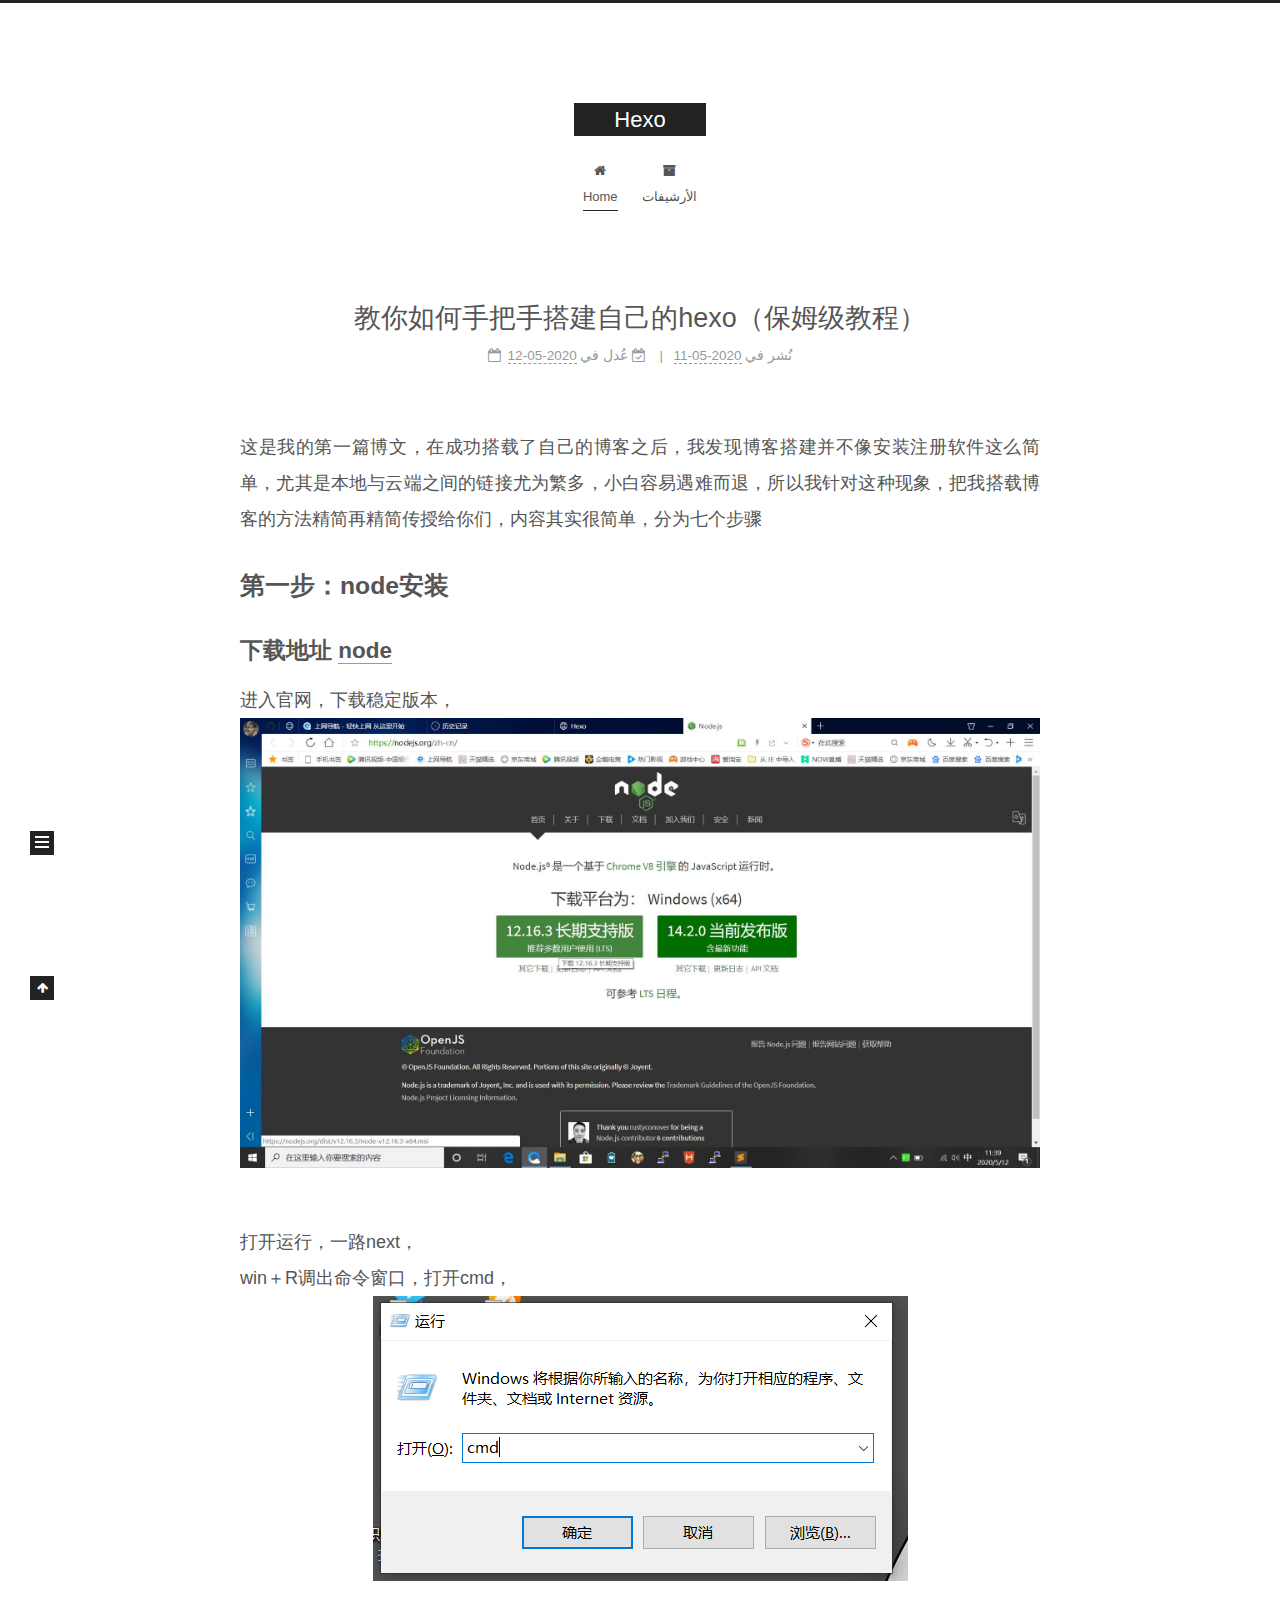
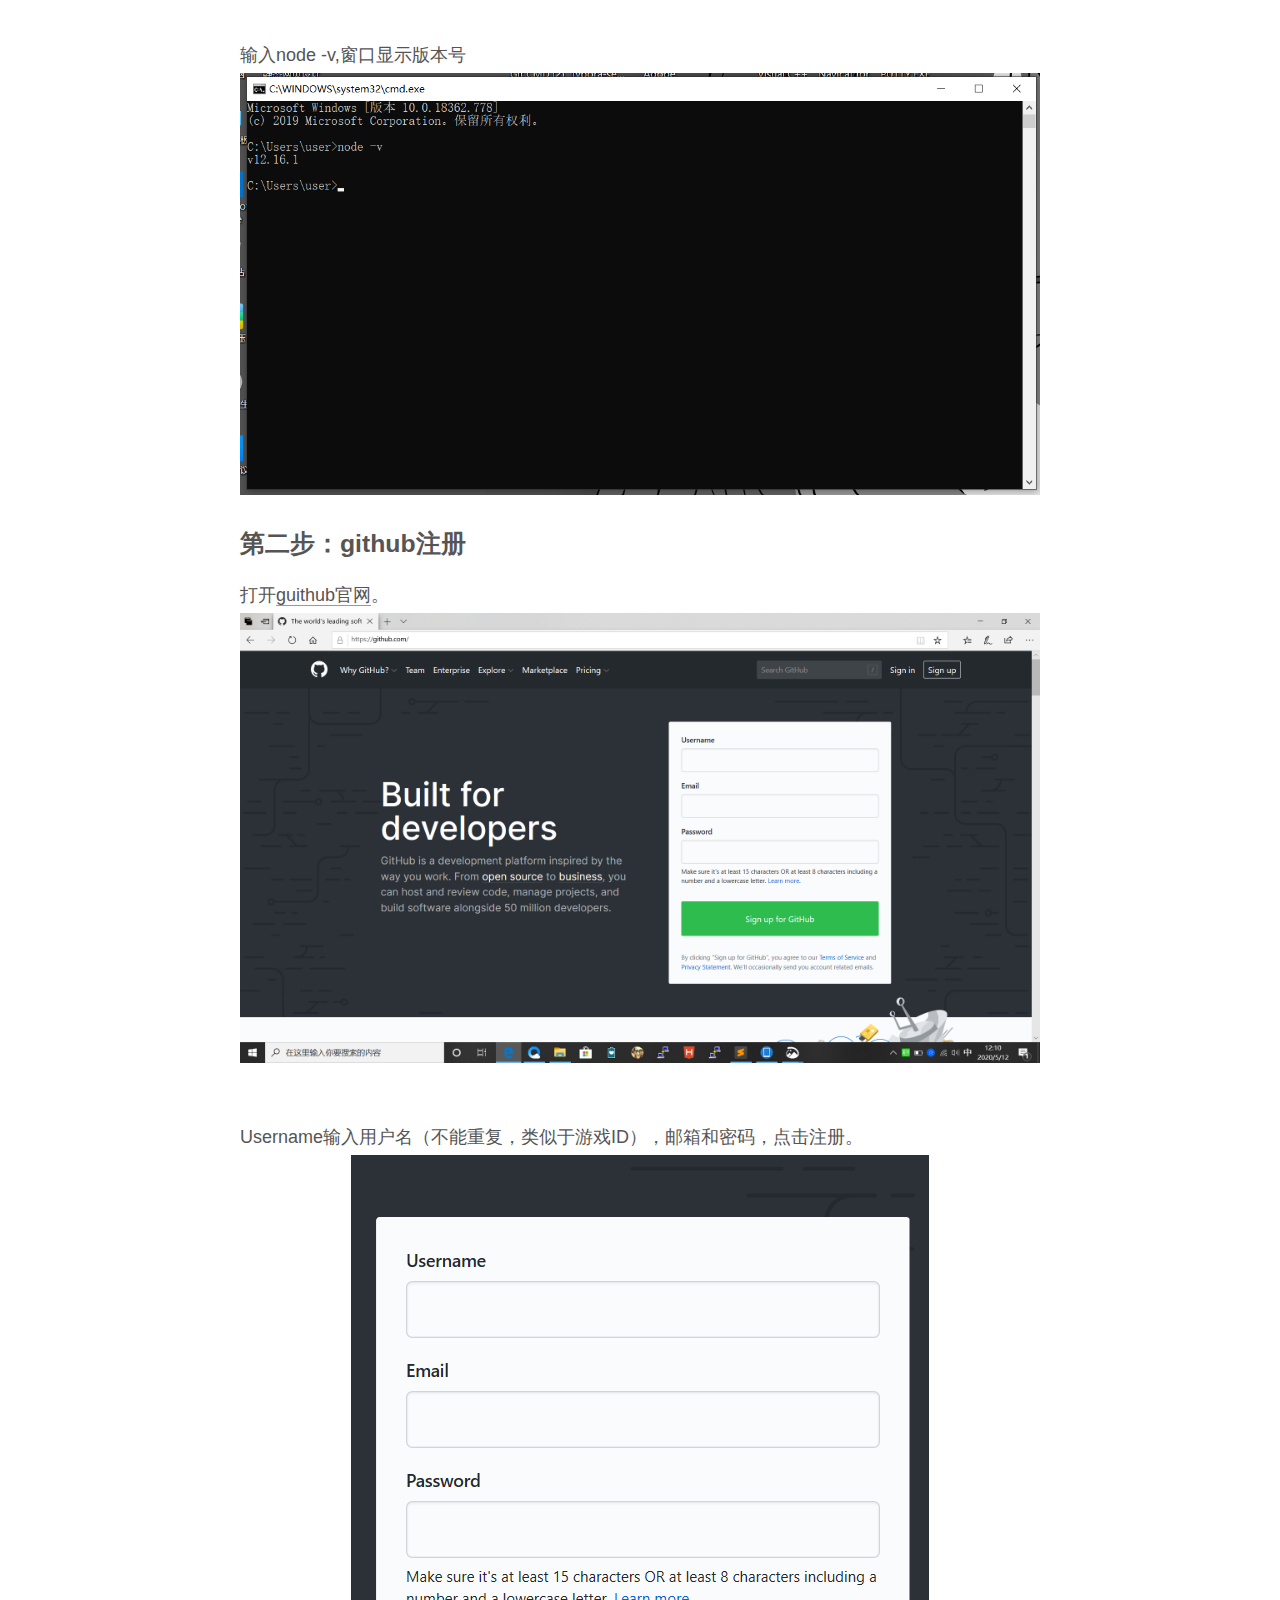
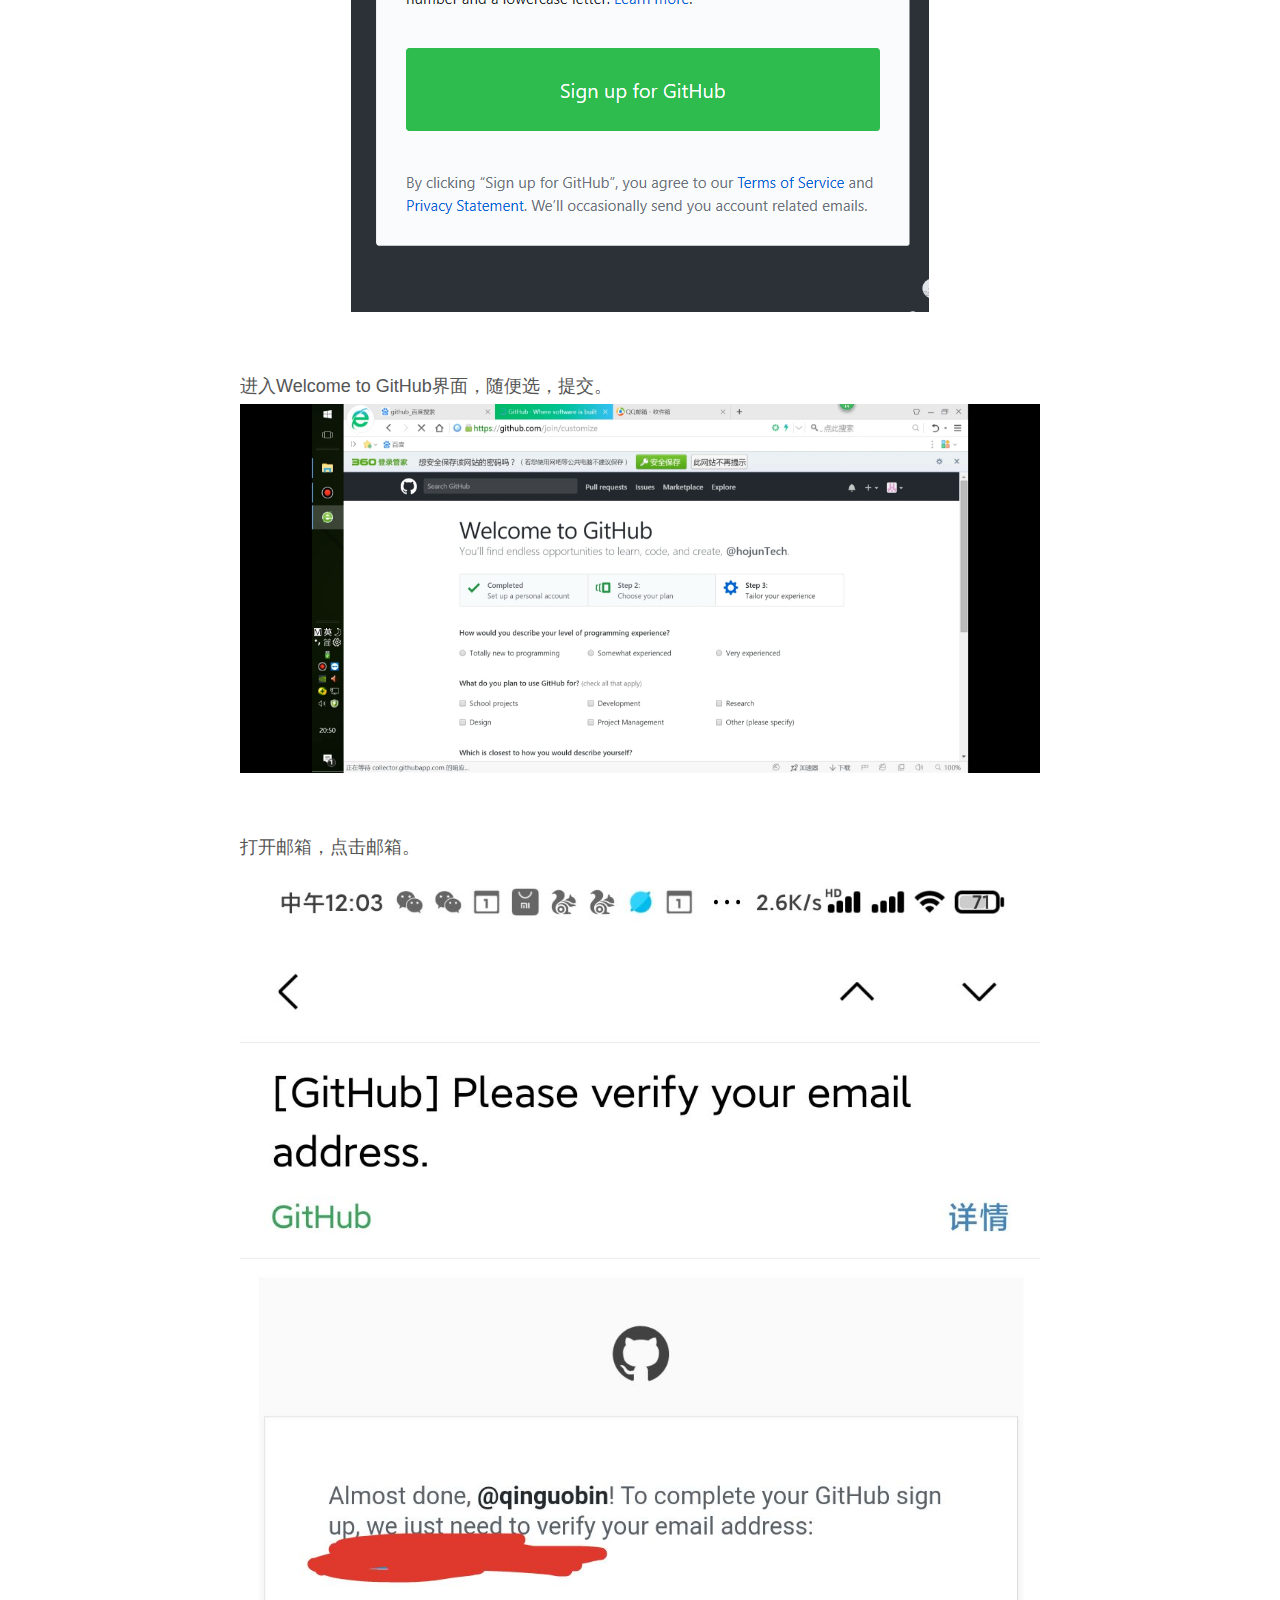
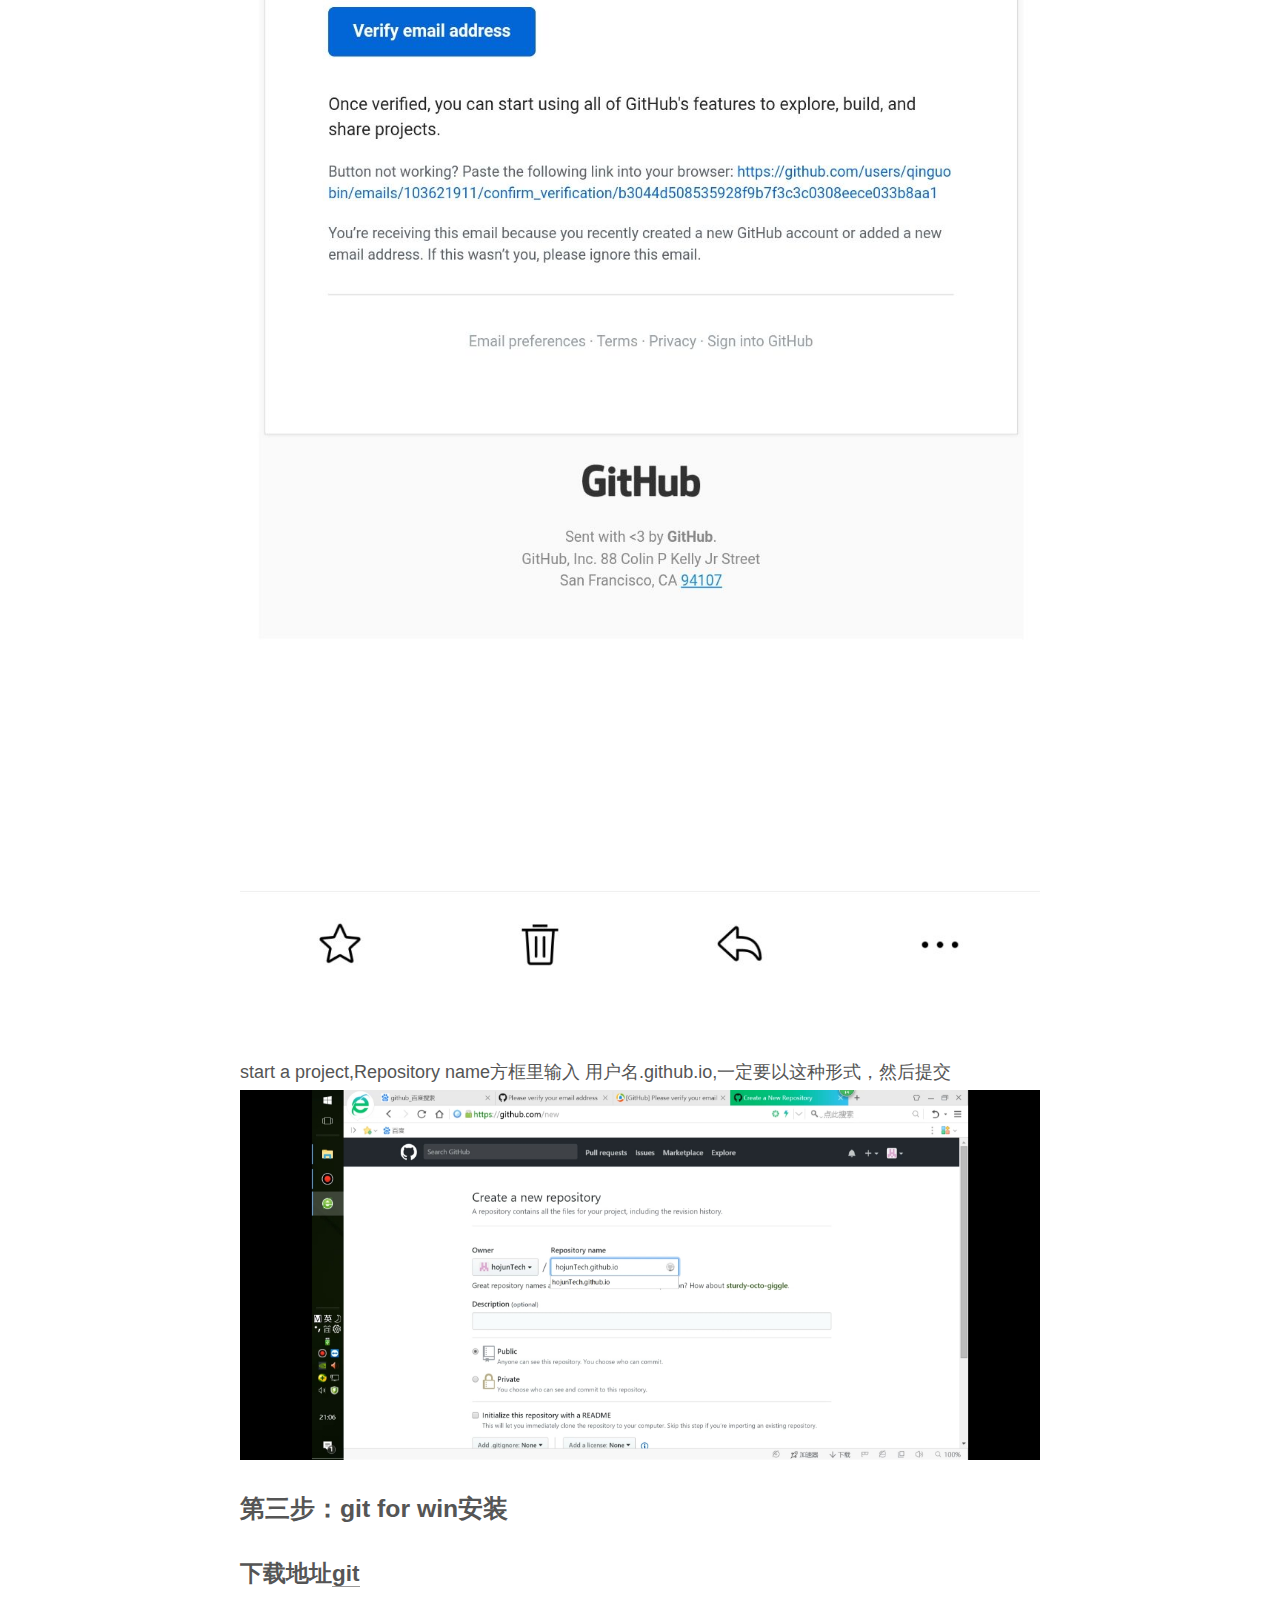
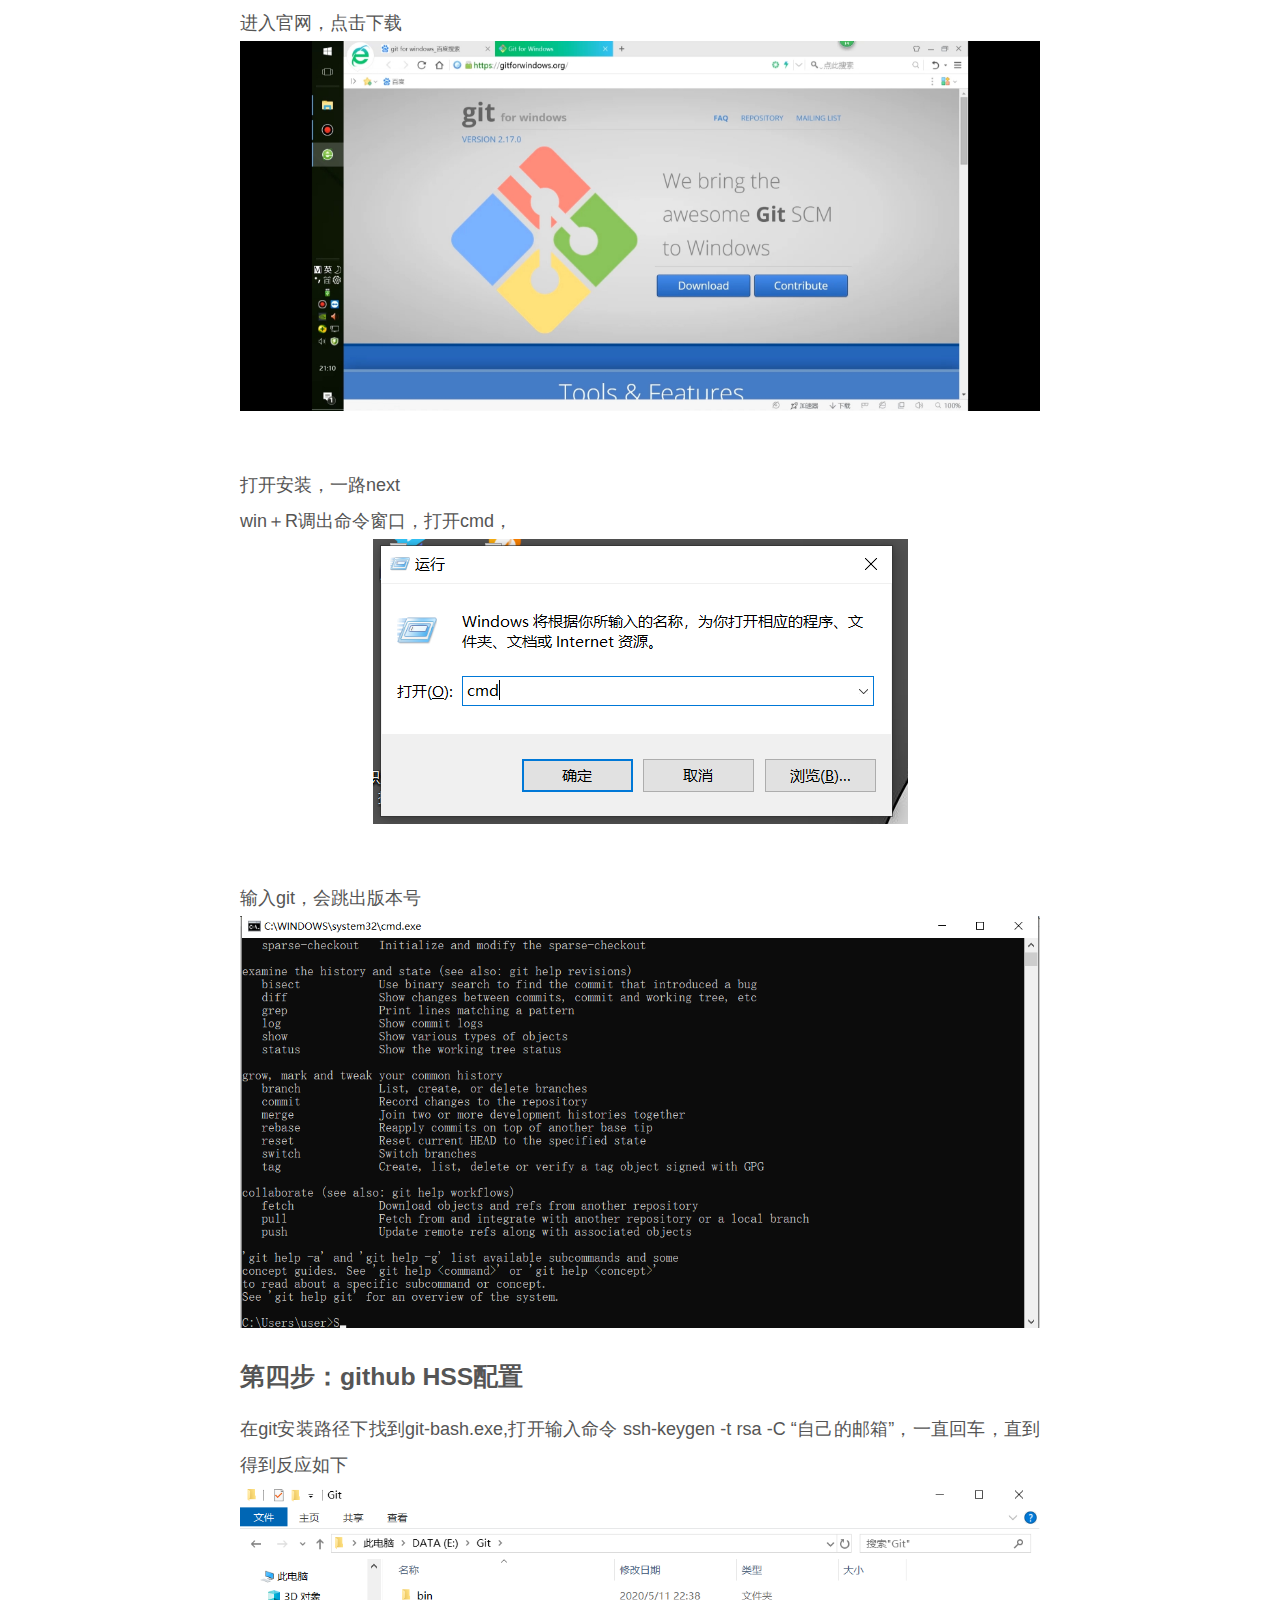
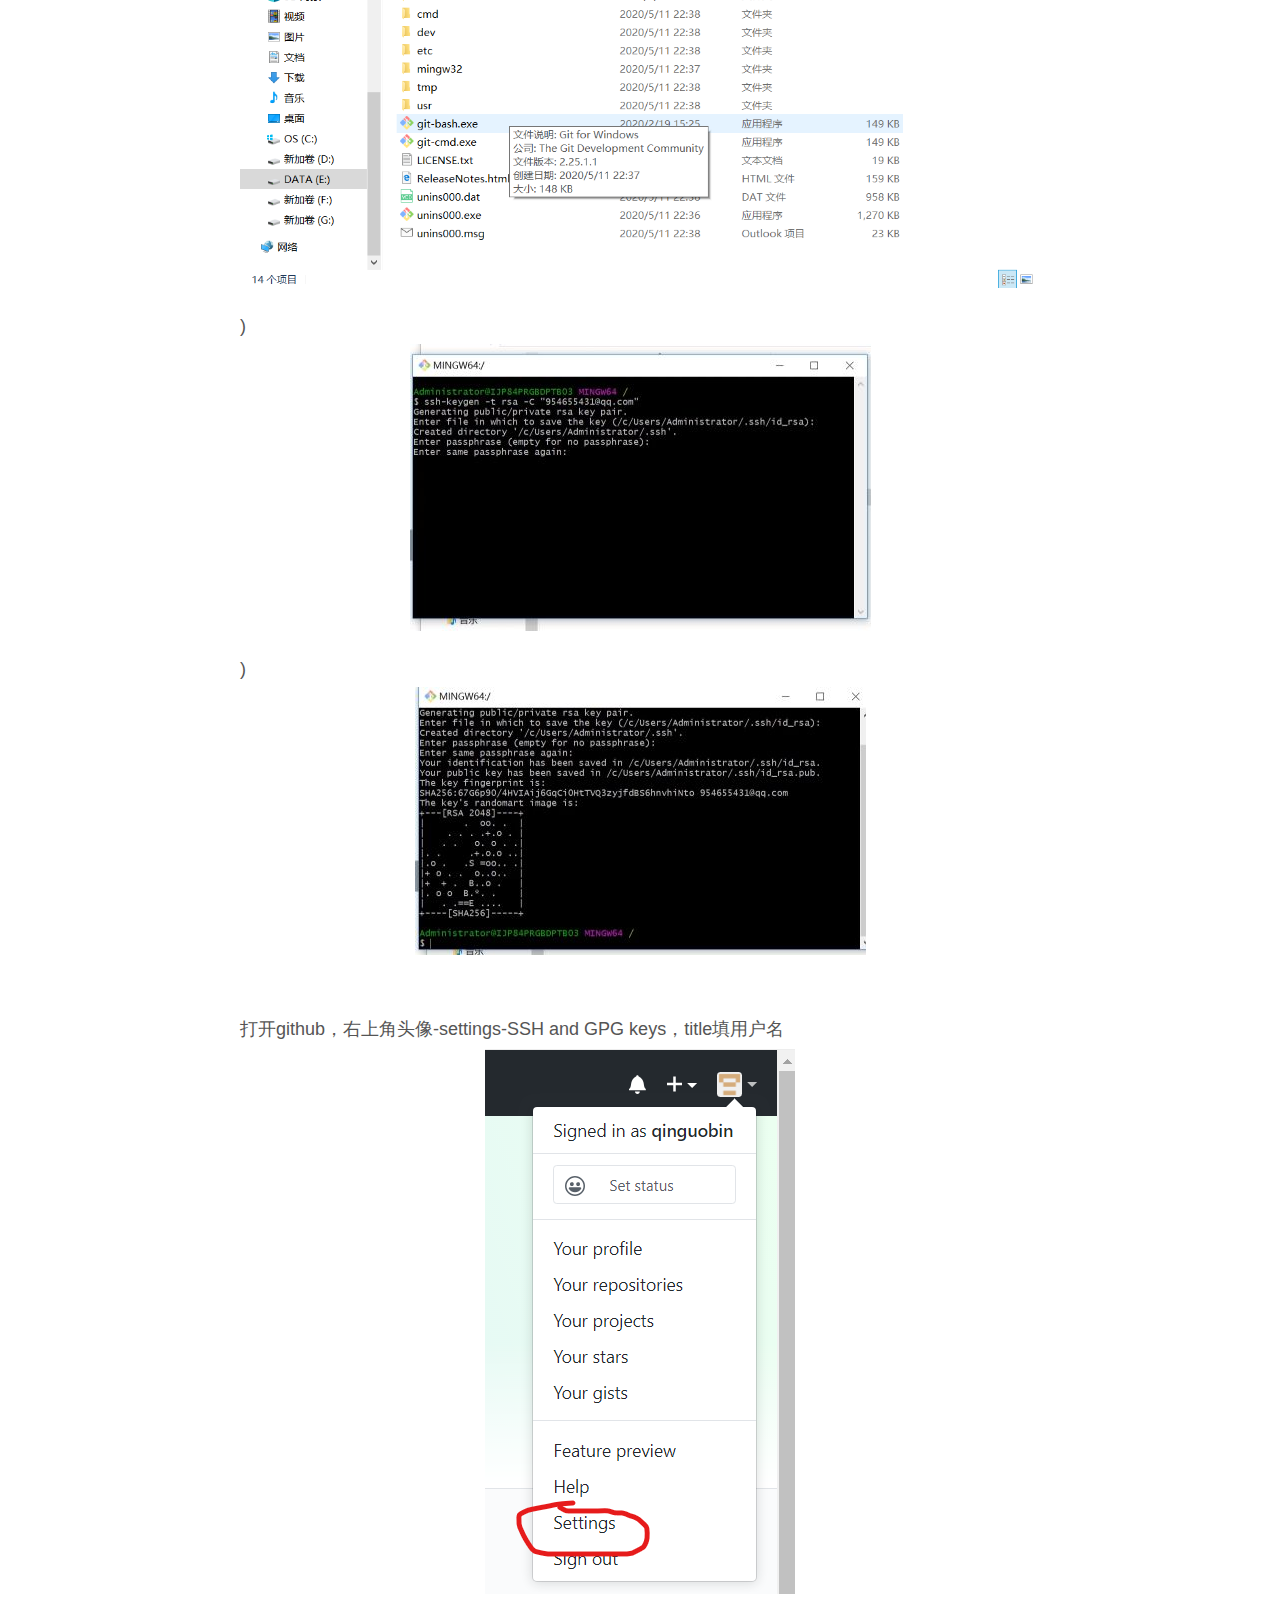
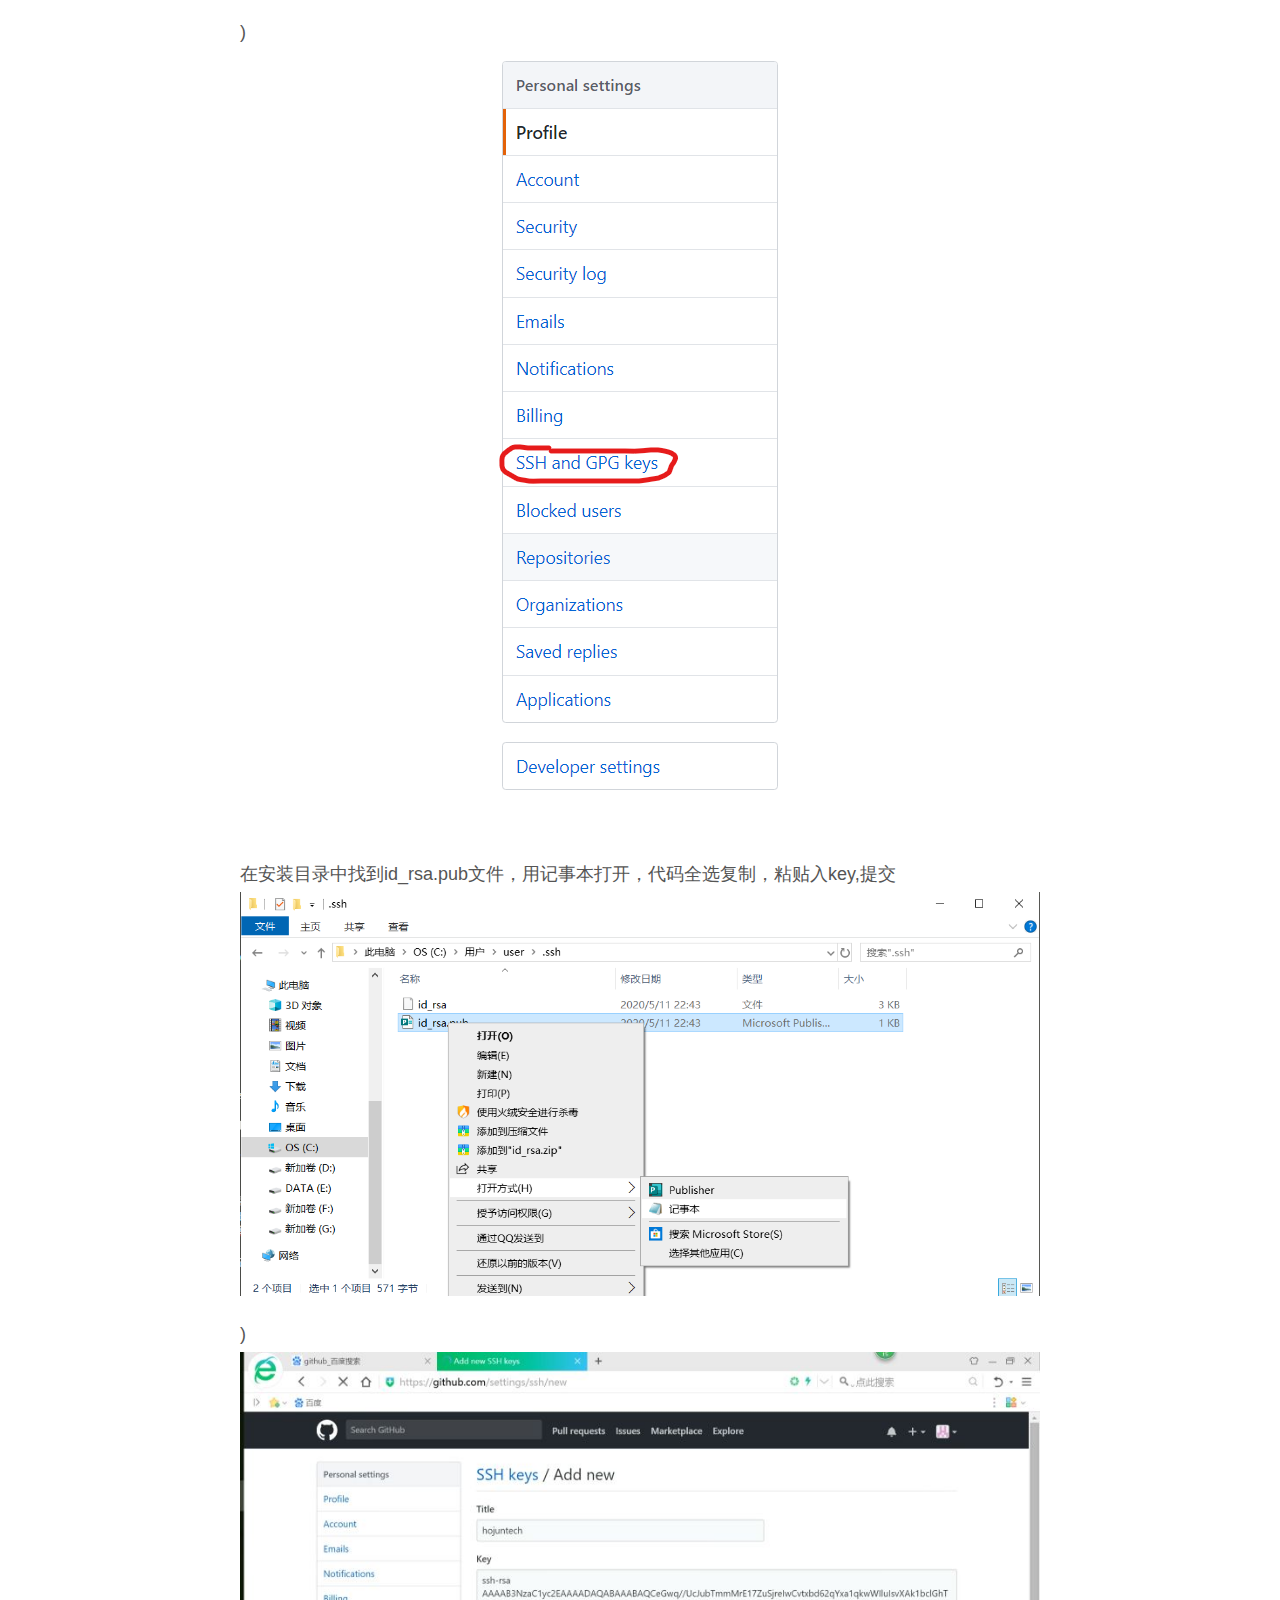
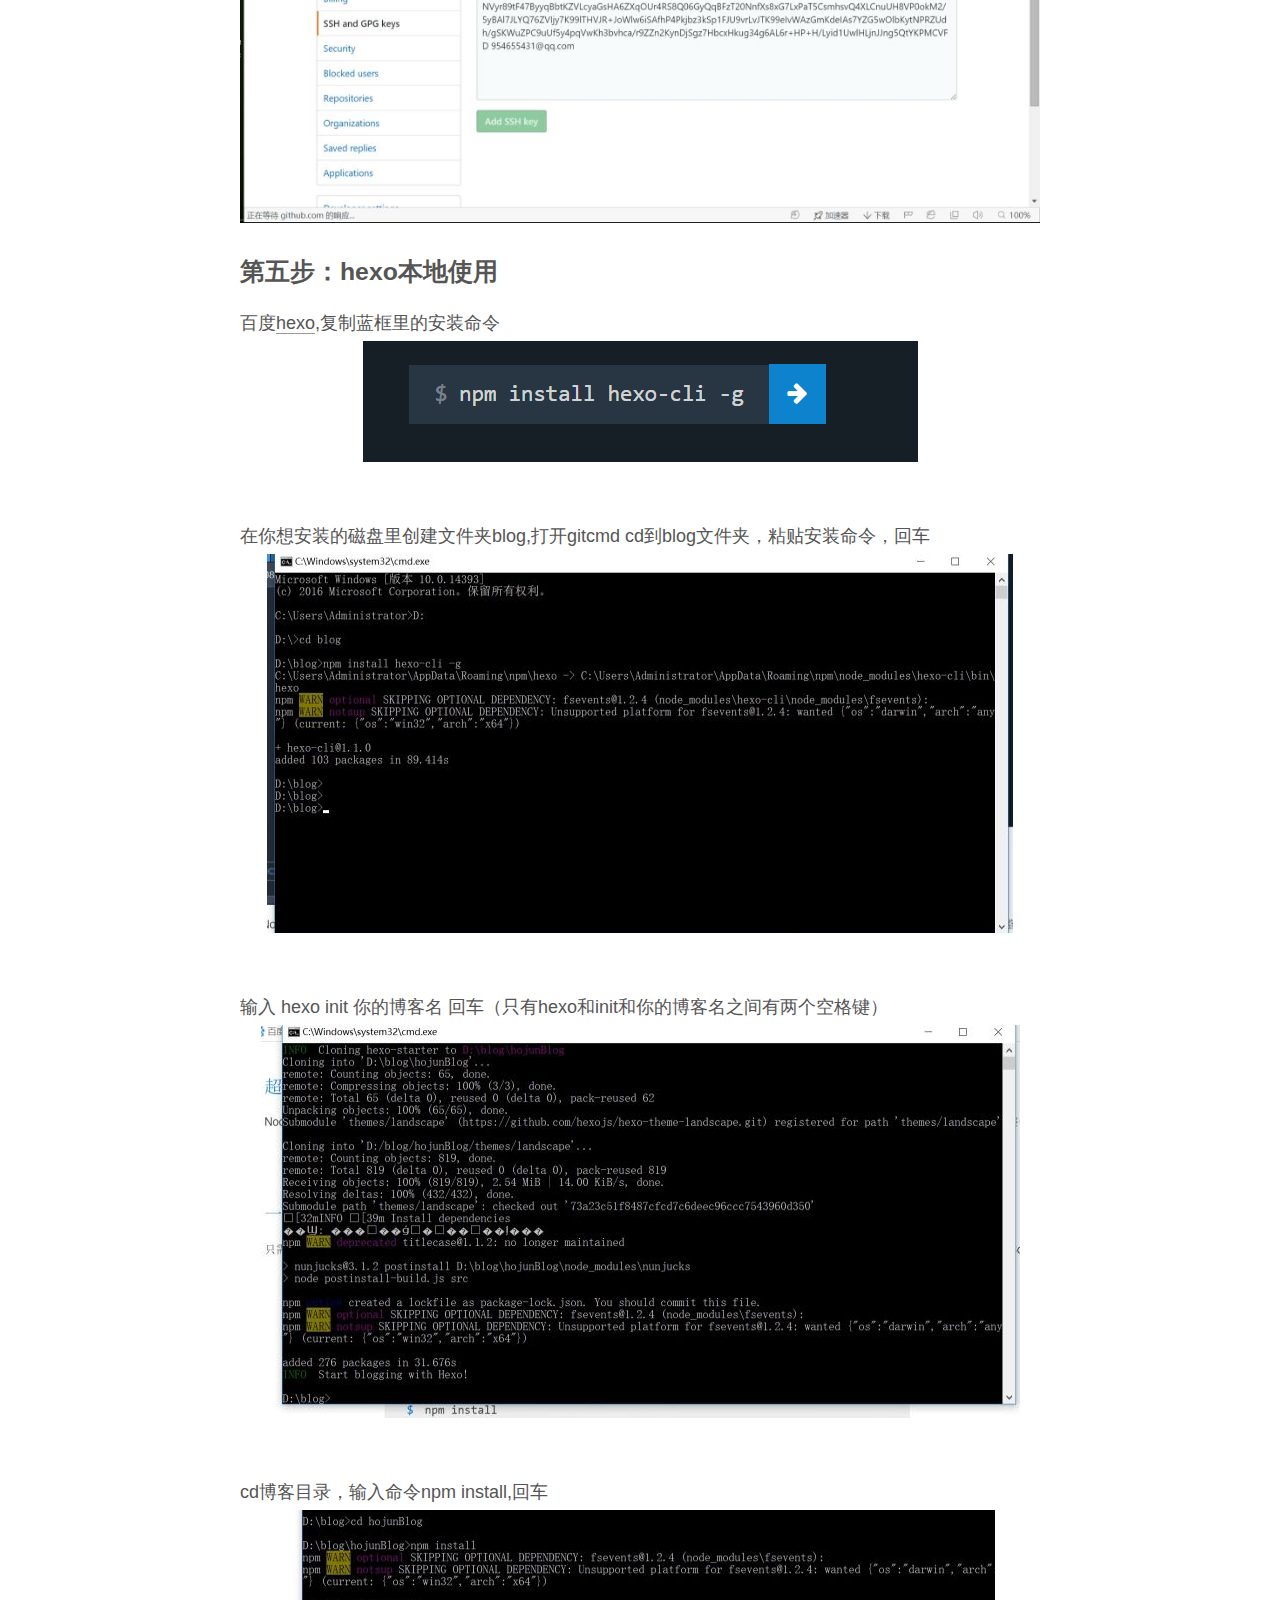
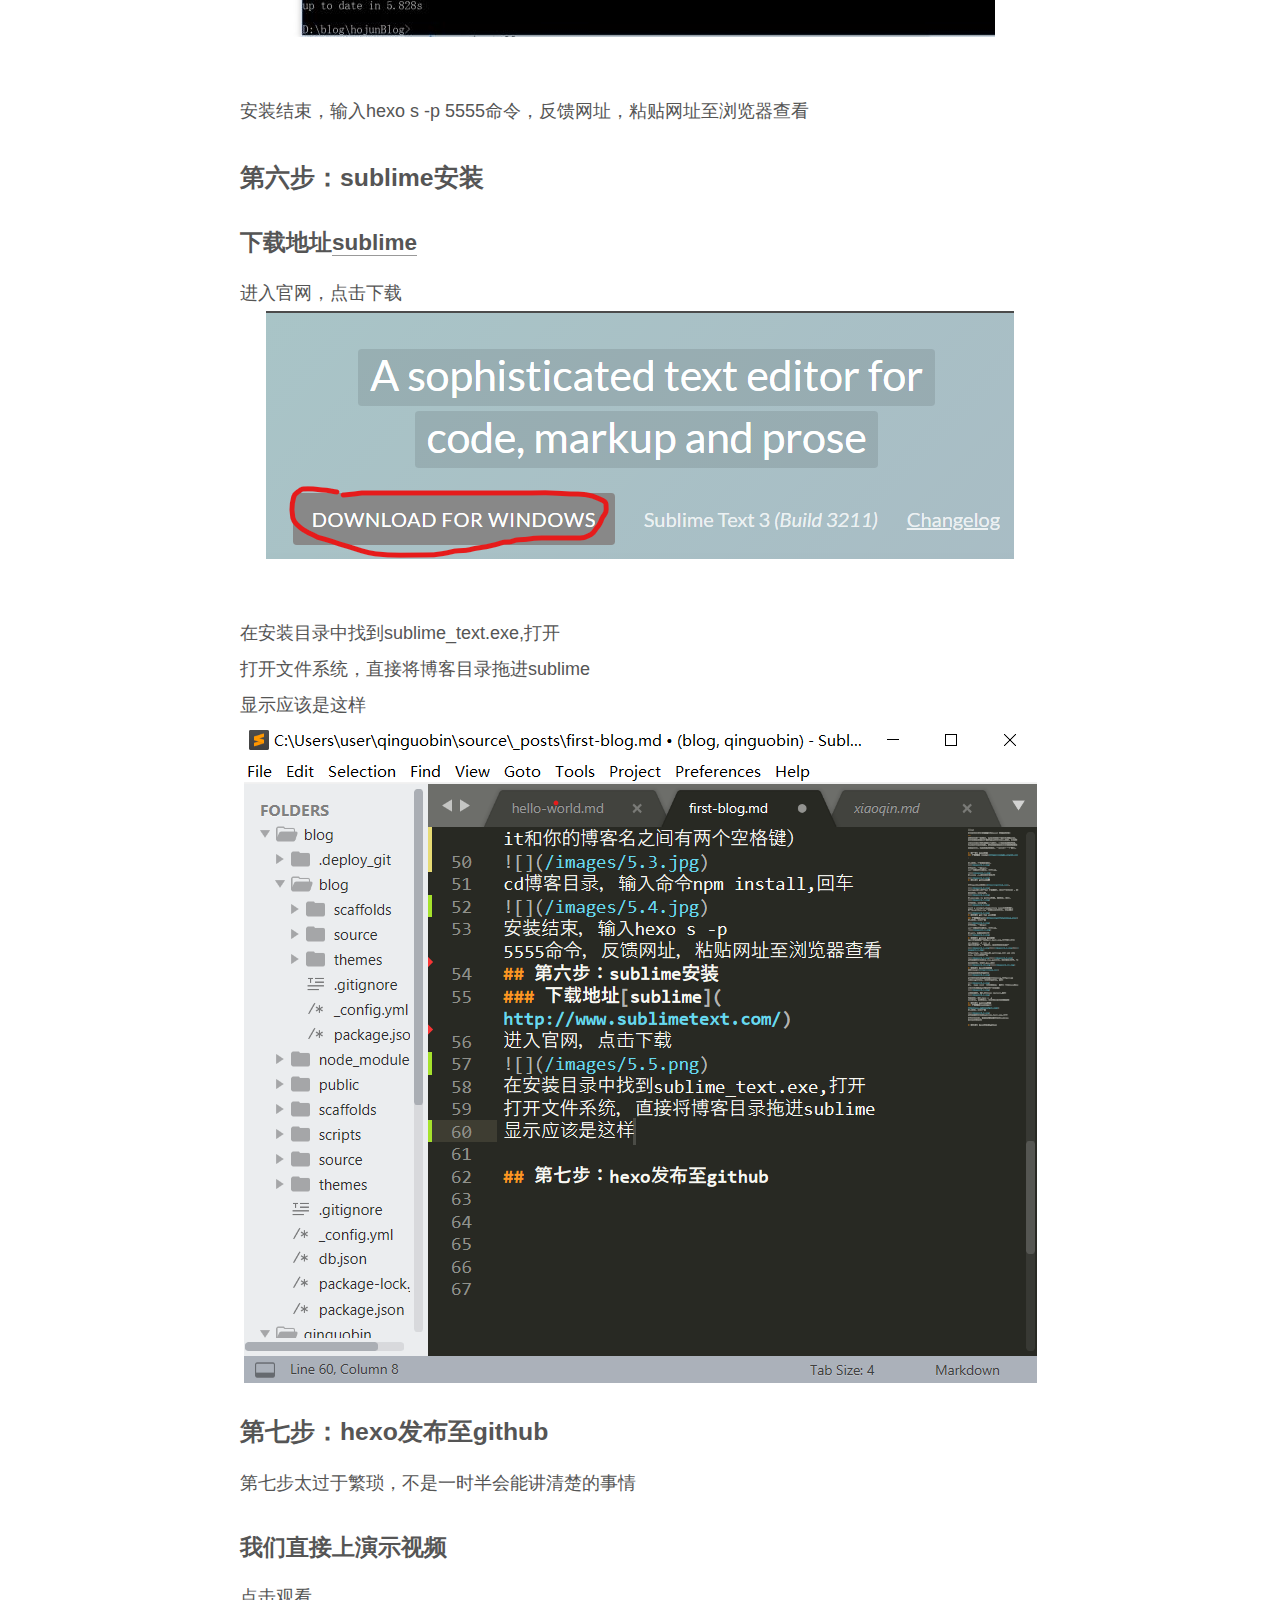
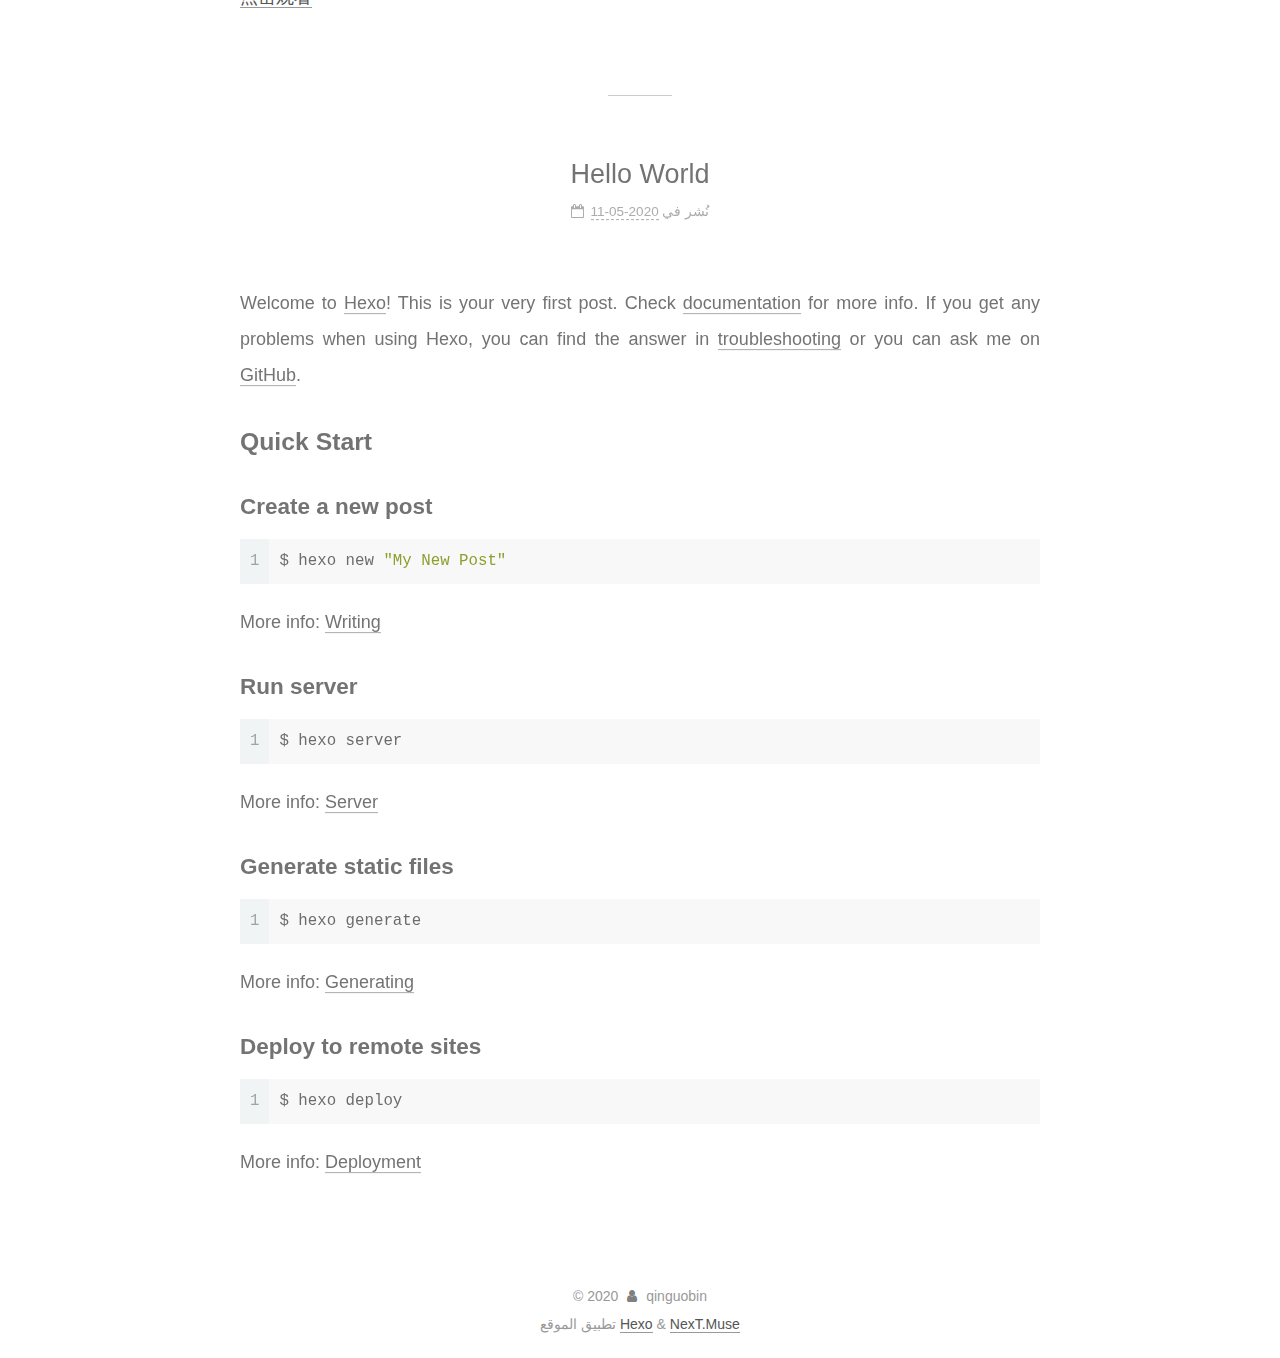
<file: index.html>
<!DOCTYPE html>
<html lang="zh-Hans">
<head>
  <meta charset="UTF-8">
<meta name="viewport" content="width=device-width, initial-scale=1, maximum-scale=2">
<meta name="theme-color" content="#222">
<meta name="generator" content="Hexo 4.2.0">
  <link rel="apple-touch-icon" sizes="180x180" href="/images/apple-touch-icon-next.png">
  <link rel="icon" type="image/png" sizes="32x32" href="/images/favicon-32x32-next.png">
  <link rel="icon" type="image/png" sizes="16x16" href="/images/favicon-16x16-next.png">
  <link rel="mask-icon" href="/images/logo.svg" color="#222">

<link rel="stylesheet" href="/css/main.css">


<link rel="stylesheet" href="/lib/font-awesome/css/font-awesome.min.css">

<script id="hexo-configurations">
    var NexT = window.NexT || {};
    var CONFIG = {"hostname":"qinguobin.github.io","root":"/","scheme":"Muse","version":"7.8.0","exturl":false,"sidebar":{"position":"left","display":"post","padding":18,"offset":12,"onmobile":false},"copycode":{"enable":false,"show_result":false,"style":null},"back2top":{"enable":true,"sidebar":false,"scrollpercent":false},"bookmark":{"enable":false,"color":"#222","save":"auto"},"fancybox":false,"mediumzoom":false,"lazyload":false,"pangu":false,"comments":{"style":"tabs","active":null,"storage":true,"lazyload":false,"nav":null},"algolia":{"hits":{"per_page":10},"labels":{"input_placeholder":"Search for Posts","hits_empty":"We didn't find any results for the search: ${query}","hits_stats":"${hits} results found in ${time} ms"}},"localsearch":{"enable":false,"trigger":"auto","top_n_per_article":1,"unescape":false,"preload":false},"motion":{"enable":true,"async":false,"transition":{"post_block":"fadeIn","post_header":"slideDownIn","post_body":"slideDownIn","coll_header":"slideLeftIn","sidebar":"slideUpIn"}}};
  </script>

  <meta property="og:type" content="website">
<meta property="og:title" content="Hexo">
<meta property="og:url" content="https://qinguobin.github.io/index.html">
<meta property="og:site_name" content="Hexo">
<meta property="article:author" content="qinguobin">
<meta name="twitter:card" content="summary">

<link rel="canonical" href="https://qinguobin.github.io/">


<script id="page-configurations">
  // https://hexo.io/docs/variables.html
  CONFIG.page = {
    sidebar: "",
    isHome : true,
    isPost : false,
    lang   : 'zh-Hans'
  };
</script>

  <title>Hexo</title>
  






  <noscript>
  <style>
  .use-motion .brand,
  .use-motion .menu-item,
  .sidebar-inner,
  .use-motion .post-block,
  .use-motion .pagination,
  .use-motion .comments,
  .use-motion .post-header,
  .use-motion .post-body,
  .use-motion .collection-header { opacity: initial; }

  .use-motion .site-title,
  .use-motion .site-subtitle {
    opacity: initial;
    top: initial;
  }

  .use-motion .logo-line-before i { left: initial; }
  .use-motion .logo-line-after i { right: initial; }
  </style>
</noscript>

</head>

<body itemscope itemtype="http://schema.org/WebPage">
  <div class="container use-motion">
    <div class="headband"></div>

    <header class="header" itemscope itemtype="http://schema.org/WPHeader">
      <div class="header-inner"><div class="site-brand-container">
  <div class="site-nav-toggle">
    <div class="toggle" aria-label="تشغيل شريط التصفح">
      <span class="toggle-line toggle-line-first"></span>
      <span class="toggle-line toggle-line-middle"></span>
      <span class="toggle-line toggle-line-last"></span>
    </div>
  </div>

  <div class="site-meta">

    <a href="/" class="brand" rel="start">
      <span class="logo-line-before"><i></i></span>
      <h1 class="site-title">Hexo</h1>
      <span class="logo-line-after"><i></i></span>
    </a>
  </div>

  <div class="site-nav-right">
    <div class="toggle popup-trigger">
    </div>
  </div>
</div>




<nav class="site-nav">
  <ul id="menu" class="menu">
        <li class="menu-item menu-item-home">

    <a href="/" rel="section"><i class="fa fa-fw fa-home"></i>Home</a>

  </li>
        <li class="menu-item menu-item-archives">

    <a href="/archives/" rel="section"><i class="fa fa-fw fa-archive"></i>الأرشيفات</a>

  </li>
  </ul>
</nav>




</div>
    </header>

    
  <div class="back-to-top">
    <i class="fa fa-arrow-up"></i>
    <span>0%</span>
  </div>


    <main class="main">
      <div class="main-inner">
        <div class="content-wrap">
          

          <div class="content index posts-expand">
            
      
  
  
  <article itemscope itemtype="http://schema.org/Article" class="post-block" lang="zh-Hans">
    <link itemprop="mainEntityOfPage" href="https://qinguobin.github.io/2020/05/11/first-blog/">

    <span hidden itemprop="author" itemscope itemtype="http://schema.org/Person">
      <meta itemprop="image" content="/images/avatar.gif">
      <meta itemprop="name" content="qinguobin">
      <meta itemprop="description" content="">
    </span>

    <span hidden itemprop="publisher" itemscope itemtype="http://schema.org/Organization">
      <meta itemprop="name" content="Hexo">
    </span>
      <header class="post-header">
        <h2 class="post-title" itemprop="name headline">
          
            <a href="/2020/05/11/first-blog/" class="post-title-link" itemprop="url">教你如何手把手搭建自己的hexo（保姆级教程）</a>
        </h2>

        <div class="post-meta">
            <span class="post-meta-item">
              <span class="post-meta-item-icon">
                <i class="fa fa-calendar-o"></i>
              </span>
              <span class="post-meta-item-text">نُشر في</span>

              <time title="أُنشأ: 2020-05-11 23:55:06" itemprop="dateCreated datePublished" datetime="2020-05-11T23:55:06+08:00">2020-05-11</time>
            </span>
              <span class="post-meta-item">
                <span class="post-meta-item-icon">
                  <i class="fa fa-calendar-check-o"></i>
                </span>
                <span class="post-meta-item-text">عُدل في</span>
                <time title="عُدل: 2020-05-12 14:58:54" itemprop="dateModified" datetime="2020-05-12T14:58:54+08:00">2020-05-12</time>
              </span>

          

        </div>
      </header>

    
    
    
    <div class="post-body" itemprop="articleBody">

      
          <p>这是我的第一篇博文，在成功搭载了自己的博客之后，我发现博客搭建并不像安装注册软件这么简单，尤其是本地与云端之间的链接尤为繁多，小白容易遇难而退，所以我针对这种现象，把我搭载博客的方法精简再精简传授给你们，内容其实很简单，分为七个步骤</p>
<h2 id="第一步：node安装"><a href="#第一步：node安装" class="headerlink" title="第一步：node安装"></a>第一步：node安装</h2><h3 id="下载地址-node"><a href="#下载地址-node" class="headerlink" title="下载地址 node"></a>下载地址 <a href="https://nodejs.org/zh-cn/" target="_blank" rel="noopener">node</a></h3><p>进入官网，下载稳定版本，<br><img src="/images/1.1.jpg" alt=""><br>打开运行，一路next，<br>win＋R调出命令窗口，打开cmd，<br> <img src="/images/1.3.png" alt=""><br>输入node -v,窗口显示版本号<br><img src="/images/1.4.png" alt=""></p>
<h2 id="第二步：github注册"><a href="#第二步：github注册" class="headerlink" title="第二步：github注册"></a>第二步：github注册</h2><p>打开<a href="https://github.com" target="_blank" rel="noopener">guithub官网</a>。<br><img src="/images/2.0.png" alt=""><br>Username输入用户名（不能重复，类似于游戏ID），邮箱和密码，点击注册。<br><img src="/images/2.1.png" alt=""><br>进入Welcome to GitHub界面，随便选，提交。<br><img src="/images/2.7.jpg" alt=""><br>打开邮箱，点击邮箱。<br><img src="/images/2.3.jpg" alt=""><br>start a project,Repository name方框里输入 用户名.github.io,一定要以这种形式，然后提交<br><img src="/images/2.5.jpg" alt=""></p>
<h2 id="第三步：git-for-win安装"><a href="#第三步：git-for-win安装" class="headerlink" title="第三步：git for win安装"></a>第三步：git for win安装</h2><h3 id="下载地址git"><a href="#下载地址git" class="headerlink" title="下载地址git"></a>下载地址<a href="https://gitforwindows.org/" target="_blank" rel="noopener">git</a></h3><p>进入官网，点击下载<br><img src="/images/2.6.jpg" alt=""><br>打开安装，一路next<br>win＋R调出命令窗口，打开cmd，<br> <img src="/images/1.3.png" alt=""><br>输入git，会跳出版本号<br><img src="/images/2.4.png" alt=""></p>
<h2 id="第四步：github-HSS配置"><a href="#第四步：github-HSS配置" class="headerlink" title="第四步：github HSS配置"></a>第四步：github HSS配置</h2><p>在git安装路径下找到git-bash.exe,打开输入命令 ssh-keygen -t rsa -C “自己的邮箱”，一直回车，直到得到反应如下<br><img src="/images/4.1.png" alt="">)<img src="/images/4.2.jpg" alt="">)<img src="/images/4.3.jpg" alt=""><br>打开github，右上角头像-settings-SSH and GPG keys，title填用户名<br><img src="/images/4.4.png" alt="">)<img src="/images/4.5.png" alt=""><br>在安装目录中找到id_rsa.pub文件，用记事本打开，代码全选复制，粘贴入key,提交<br><img src="/images/4.10.png" alt="">)<img src="/images/4.11.jpg" alt=""></p>
<h2 id="第五步：hexo本地使用"><a href="#第五步：hexo本地使用" class="headerlink" title="第五步：hexo本地使用"></a>第五步：hexo本地使用</h2><p>百度<a href="https://hexo.io/" target="_blank" rel="noopener">hexo</a>,复制蓝框里的安装命令<br><img src="/images/5.1.png" alt=""><br>在你想安装的磁盘里创建文件夹blog,打开gitcmd cd到blog文件夹，粘贴安装命令，回车<br><img src="/images/5.2.jpg" alt=""><br>输入  hexo init  你的博客名  回车（只有hexo和init和你的博客名之间有两个空格键）<br><img src="/images/5.3.jpg" alt=""><br>cd博客目录，输入命令npm install,回车<br><img src="/images/5.4.jpg" alt=""><br>安装结束，输入hexo s -p 5555命令，反馈网址，粘贴网址至浏览器查看</p>
<h2 id="第六步：sublime安装"><a href="#第六步：sublime安装" class="headerlink" title="第六步：sublime安装"></a>第六步：sublime安装</h2><h3 id="下载地址sublime"><a href="#下载地址sublime" class="headerlink" title="下载地址sublime"></a>下载地址<a href="http://www.sublimetext.com/" target="_blank" rel="noopener">sublime</a></h3><p>进入官网，点击下载<br><img src="/images/5.5.png" alt=""><br>在安装目录中找到sublime_text.exe,打开<br>打开文件系统，直接将博客目录拖进sublime<br>显示应该是这样<br><img src="/images/5.6.png" alt=""></p>
<h2 id="第七步：hexo发布至github"><a href="#第七步：hexo发布至github" class="headerlink" title="第七步：hexo发布至github"></a>第七步：hexo发布至github</h2><p>第七步太过于繁琐，不是一时半会能讲清楚的事情</p>
<h3 id="我们直接上演示视频"><a href="#我们直接上演示视频" class="headerlink" title="我们直接上演示视频"></a>我们直接上演示视频</h3><p><a href="https://b23.tv/arreRx" target="_blank" rel="noopener">点击观看</a></p>

      
    </div>

    
    
    
      <footer class="post-footer">
        <div class="post-eof"></div>
      </footer>
  </article>
  
  
  

      
  
  
  <article itemscope itemtype="http://schema.org/Article" class="post-block" lang="zh-Hans">
    <link itemprop="mainEntityOfPage" href="https://qinguobin.github.io/2020/05/11/hello-world/">

    <span hidden itemprop="author" itemscope itemtype="http://schema.org/Person">
      <meta itemprop="image" content="/images/avatar.gif">
      <meta itemprop="name" content="qinguobin">
      <meta itemprop="description" content="">
    </span>

    <span hidden itemprop="publisher" itemscope itemtype="http://schema.org/Organization">
      <meta itemprop="name" content="Hexo">
    </span>
      <header class="post-header">
        <h2 class="post-title" itemprop="name headline">
          
            <a href="/2020/05/11/hello-world/" class="post-title-link" itemprop="url">Hello World</a>
        </h2>

        <div class="post-meta">
            <span class="post-meta-item">
              <span class="post-meta-item-icon">
                <i class="fa fa-calendar-o"></i>
              </span>
              <span class="post-meta-item-text">نُشر في</span>

              <time title="أُنشأ: 2020-05-11 22:51:49" itemprop="dateCreated datePublished" datetime="2020-05-11T22:51:49+08:00">2020-05-11</time>
            </span>

          

        </div>
      </header>

    
    
    
    <div class="post-body" itemprop="articleBody">

      
          <p>Welcome to <a href="https://hexo.io/" target="_blank" rel="noopener">Hexo</a>! This is your very first post. Check <a href="https://hexo.io/docs/" target="_blank" rel="noopener">documentation</a> for more info. If you get any problems when using Hexo, you can find the answer in <a href="https://hexo.io/docs/troubleshooting.html" target="_blank" rel="noopener">troubleshooting</a> or you can ask me on <a href="https://github.com/hexojs/hexo/issues" target="_blank" rel="noopener">GitHub</a>.</p>
<h2 id="Quick-Start"><a href="#Quick-Start" class="headerlink" title="Quick Start"></a>Quick Start</h2><h3 id="Create-a-new-post"><a href="#Create-a-new-post" class="headerlink" title="Create a new post"></a>Create a new post</h3><figure class="highlight bash"><table><tr><td class="gutter"><pre><span class="line">1</span><br></pre></td><td class="code"><pre><span class="line">$ hexo new <span class="string">"My New Post"</span></span><br></pre></td></tr></table></figure>

<p>More info: <a href="https://hexo.io/docs/writing.html" target="_blank" rel="noopener">Writing</a></p>
<h3 id="Run-server"><a href="#Run-server" class="headerlink" title="Run server"></a>Run server</h3><figure class="highlight bash"><table><tr><td class="gutter"><pre><span class="line">1</span><br></pre></td><td class="code"><pre><span class="line">$ hexo server</span><br></pre></td></tr></table></figure>

<p>More info: <a href="https://hexo.io/docs/server.html" target="_blank" rel="noopener">Server</a></p>
<h3 id="Generate-static-files"><a href="#Generate-static-files" class="headerlink" title="Generate static files"></a>Generate static files</h3><figure class="highlight bash"><table><tr><td class="gutter"><pre><span class="line">1</span><br></pre></td><td class="code"><pre><span class="line">$ hexo generate</span><br></pre></td></tr></table></figure>

<p>More info: <a href="https://hexo.io/docs/generating.html" target="_blank" rel="noopener">Generating</a></p>
<h3 id="Deploy-to-remote-sites"><a href="#Deploy-to-remote-sites" class="headerlink" title="Deploy to remote sites"></a>Deploy to remote sites</h3><figure class="highlight bash"><table><tr><td class="gutter"><pre><span class="line">1</span><br></pre></td><td class="code"><pre><span class="line">$ hexo deploy</span><br></pre></td></tr></table></figure>

<p>More info: <a href="https://hexo.io/docs/one-command-deployment.html" target="_blank" rel="noopener">Deployment</a></p>

      
    </div>

    
    
    
      <footer class="post-footer">
        <div class="post-eof"></div>
      </footer>
  </article>
  
  
  


  



          </div>
          

<script>
  window.addEventListener('tabs:register', () => {
    let { activeClass } = CONFIG.comments;
    if (CONFIG.comments.storage) {
      activeClass = localStorage.getItem('comments_active') || activeClass;
    }
    if (activeClass) {
      let activeTab = document.querySelector(`a[href="#comment-${activeClass}"]`);
      if (activeTab) {
        activeTab.click();
      }
    }
  });
  if (CONFIG.comments.storage) {
    window.addEventListener('tabs:click', event => {
      if (!event.target.matches('.tabs-comment .tab-content .tab-pane')) return;
      let commentClass = event.target.classList[1];
      localStorage.setItem('comments_active', commentClass);
    });
  }
</script>

        </div>
          
  
  <div class="toggle sidebar-toggle">
    <span class="toggle-line toggle-line-first"></span>
    <span class="toggle-line toggle-line-middle"></span>
    <span class="toggle-line toggle-line-last"></span>
  </div>

  <aside class="sidebar">
    <div class="sidebar-inner">

      <ul class="sidebar-nav motion-element">
        <li class="sidebar-nav-toc">
          المحتويات
        </li>
        <li class="sidebar-nav-overview">
          عام
        </li>
      </ul>

      <!--noindex-->
      <div class="post-toc-wrap sidebar-panel">
      </div>
      <!--/noindex-->

      <div class="site-overview-wrap sidebar-panel">
        <div class="site-author motion-element" itemprop="author" itemscope itemtype="http://schema.org/Person">
  <p class="site-author-name" itemprop="name">qinguobin</p>
  <div class="site-description" itemprop="description"></div>
</div>
<div class="site-state-wrap motion-element">
  <nav class="site-state">
      <div class="site-state-item site-state-posts">
          <a href="/archives/">
        
          <span class="site-state-item-count">2</span>
          <span class="site-state-item-name">المقالات</span>
        </a>
      </div>
  </nav>
</div>



      </div>

    </div>
  </aside>
  <div id="sidebar-dimmer"></div>


      </div>
    </main>

    <footer class="footer">
      <div class="footer-inner">
        

        

<div class="copyright">
  
  &copy; 
  <span itemprop="copyrightYear">2020</span>
  <span class="with-love">
    <i class="fa fa-user"></i>
  </span>
  <span class="author" itemprop="copyrightHolder">qinguobin</span>
</div>
  <div class="powered-by">تطبيق الموقع <a href="https://hexo.io/" class="theme-link" rel="noopener" target="_blank">Hexo</a> & <a href="https://muse.theme-next.org/" class="theme-link" rel="noopener" target="_blank">NexT.Muse</a>
  </div>

        








      </div>
    </footer>
  </div>

  
  <script src="/lib/anime.min.js"></script>
  <script src="/lib/velocity/velocity.min.js"></script>
  <script src="/lib/velocity/velocity.ui.min.js"></script>

<script src="/js/utils.js"></script>

<script src="/js/motion.js"></script>


<script src="/js/schemes/muse.js"></script>


<script src="/js/next-boot.js"></script>




  















  

  

</body>
</html>
</file>
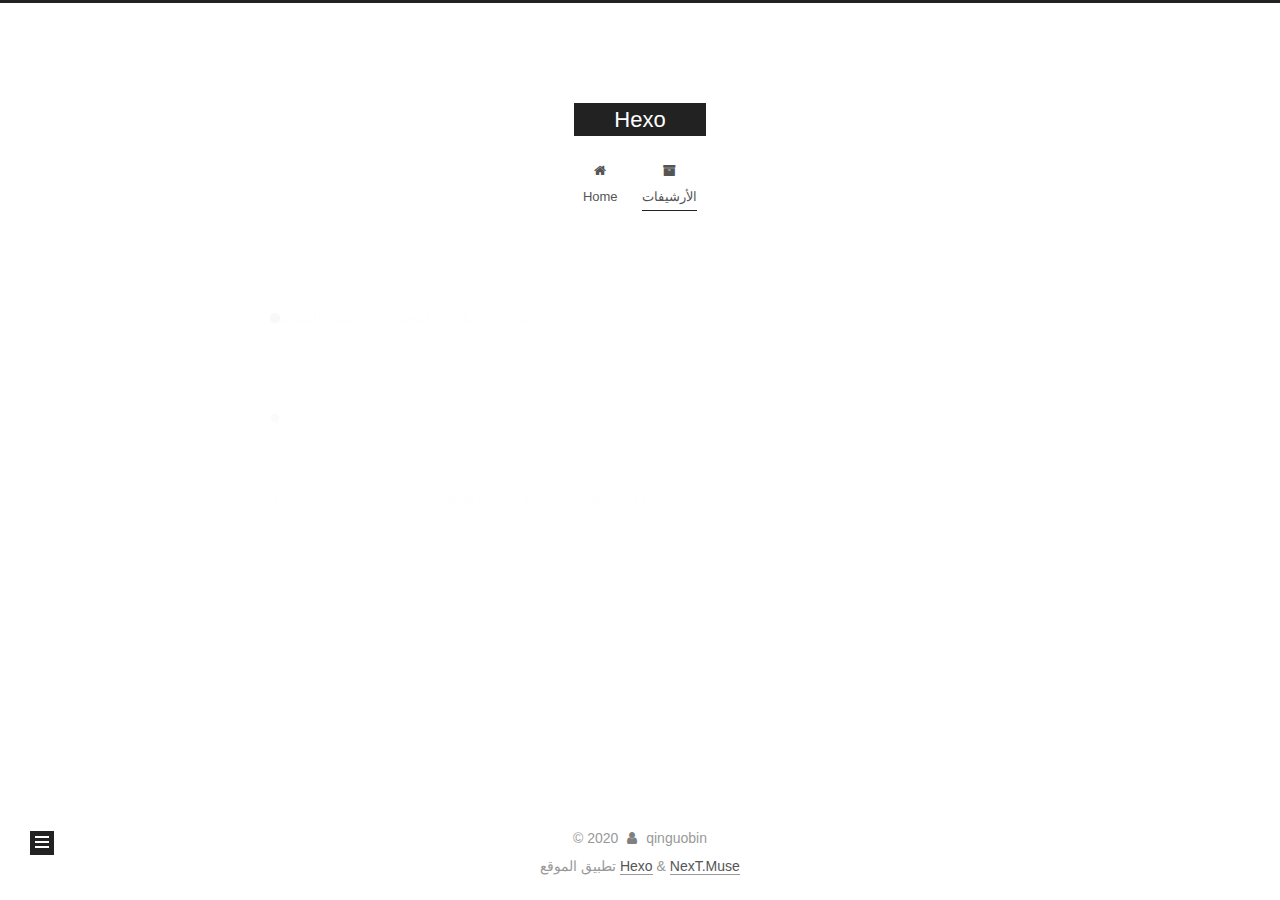
<file: archives/index.html>
<!DOCTYPE html>
<html lang="zh-Hans">
<head>
  <meta charset="UTF-8">
<meta name="viewport" content="width=device-width, initial-scale=1, maximum-scale=2">
<meta name="theme-color" content="#222">
<meta name="generator" content="Hexo 4.2.0">
  <link rel="apple-touch-icon" sizes="180x180" href="/images/apple-touch-icon-next.png">
  <link rel="icon" type="image/png" sizes="32x32" href="/images/favicon-32x32-next.png">
  <link rel="icon" type="image/png" sizes="16x16" href="/images/favicon-16x16-next.png">
  <link rel="mask-icon" href="/images/logo.svg" color="#222">

<link rel="stylesheet" href="/css/main.css">


<link rel="stylesheet" href="/lib/font-awesome/css/font-awesome.min.css">

<script id="hexo-configurations">
    var NexT = window.NexT || {};
    var CONFIG = {"hostname":"qinguobin.github.io","root":"/","scheme":"Muse","version":"7.8.0","exturl":false,"sidebar":{"position":"left","display":"post","padding":18,"offset":12,"onmobile":false},"copycode":{"enable":false,"show_result":false,"style":null},"back2top":{"enable":true,"sidebar":false,"scrollpercent":false},"bookmark":{"enable":false,"color":"#222","save":"auto"},"fancybox":false,"mediumzoom":false,"lazyload":false,"pangu":false,"comments":{"style":"tabs","active":null,"storage":true,"lazyload":false,"nav":null},"algolia":{"hits":{"per_page":10},"labels":{"input_placeholder":"Search for Posts","hits_empty":"We didn't find any results for the search: ${query}","hits_stats":"${hits} results found in ${time} ms"}},"localsearch":{"enable":false,"trigger":"auto","top_n_per_article":1,"unescape":false,"preload":false},"motion":{"enable":true,"async":false,"transition":{"post_block":"fadeIn","post_header":"slideDownIn","post_body":"slideDownIn","coll_header":"slideLeftIn","sidebar":"slideUpIn"}}};
  </script>

  <meta property="og:type" content="website">
<meta property="og:title" content="Hexo">
<meta property="og:url" content="https://qinguobin.github.io/archives/index.html">
<meta property="og:site_name" content="Hexo">
<meta property="article:author" content="qinguobin">
<meta name="twitter:card" content="summary">

<link rel="canonical" href="https://qinguobin.github.io/archives/">


<script id="page-configurations">
  // https://hexo.io/docs/variables.html
  CONFIG.page = {
    sidebar: "",
    isHome : false,
    isPost : false,
    lang   : 'zh-Hans'
  };
</script>

  <title>الأرشيف | Hexo</title>
  






  <noscript>
  <style>
  .use-motion .brand,
  .use-motion .menu-item,
  .sidebar-inner,
  .use-motion .post-block,
  .use-motion .pagination,
  .use-motion .comments,
  .use-motion .post-header,
  .use-motion .post-body,
  .use-motion .collection-header { opacity: initial; }

  .use-motion .site-title,
  .use-motion .site-subtitle {
    opacity: initial;
    top: initial;
  }

  .use-motion .logo-line-before i { left: initial; }
  .use-motion .logo-line-after i { right: initial; }
  </style>
</noscript>

</head>

<body itemscope itemtype="http://schema.org/WebPage">
  <div class="container use-motion">
    <div class="headband"></div>

    <header class="header" itemscope itemtype="http://schema.org/WPHeader">
      <div class="header-inner"><div class="site-brand-container">
  <div class="site-nav-toggle">
    <div class="toggle" aria-label="تشغيل شريط التصفح">
      <span class="toggle-line toggle-line-first"></span>
      <span class="toggle-line toggle-line-middle"></span>
      <span class="toggle-line toggle-line-last"></span>
    </div>
  </div>

  <div class="site-meta">

    <a href="/" class="brand" rel="start">
      <span class="logo-line-before"><i></i></span>
      <h1 class="site-title">Hexo</h1>
      <span class="logo-line-after"><i></i></span>
    </a>
  </div>

  <div class="site-nav-right">
    <div class="toggle popup-trigger">
    </div>
  </div>
</div>




<nav class="site-nav">
  <ul id="menu" class="menu">
        <li class="menu-item menu-item-home">

    <a href="/" rel="section"><i class="fa fa-fw fa-home"></i>Home</a>

  </li>
        <li class="menu-item menu-item-archives">

    <a href="/archives/" rel="section"><i class="fa fa-fw fa-archive"></i>الأرشيفات</a>

  </li>
  </ul>
</nav>




</div>
    </header>

    
  <div class="back-to-top">
    <i class="fa fa-arrow-up"></i>
    <span>0%</span>
  </div>


    <main class="main">
      <div class="main-inner">
        <div class="content-wrap">
          

          <div class="content archive">
            

  
  
  
  <div class="post-block">
    <div class="posts-collapse">
      <div class="collection-title">
        <span class="collection-header">هِم..! 2 مقالاً بالمُجمل. واصل الكتابة.</span>
      </div>

      
    <div class="collection-year">
      <span class="collection-header">2020</span>
    </div>

  <article itemscope itemtype="http://schema.org/Article">
    <header class="post-header">

      <div class="post-meta">
        <time itemprop="dateCreated"
              datetime="2020-05-11T23:55:06+08:00"
              content="2020-05-11">
          05-11
        </time>
      </div>

      <div class="post-title">
          <a class="post-title-link" href="/2020/05/11/first-blog/" itemprop="url">
            <span itemprop="name">教你如何手把手搭建自己的hexo（保姆级教程）</span>
          </a>
      </div>

    </header>
  </article>

  <article itemscope itemtype="http://schema.org/Article">
    <header class="post-header">

      <div class="post-meta">
        <time itemprop="dateCreated"
              datetime="2020-05-11T22:51:49+08:00"
              content="2020-05-11">
          05-11
        </time>
      </div>

      <div class="post-title">
          <a class="post-title-link" href="/2020/05/11/hello-world/" itemprop="url">
            <span itemprop="name">Hello World</span>
          </a>
      </div>

    </header>
  </article>


    </div>
  </div>
  
  
  

  



          </div>
          

<script>
  window.addEventListener('tabs:register', () => {
    let { activeClass } = CONFIG.comments;
    if (CONFIG.comments.storage) {
      activeClass = localStorage.getItem('comments_active') || activeClass;
    }
    if (activeClass) {
      let activeTab = document.querySelector(`a[href="#comment-${activeClass}"]`);
      if (activeTab) {
        activeTab.click();
      }
    }
  });
  if (CONFIG.comments.storage) {
    window.addEventListener('tabs:click', event => {
      if (!event.target.matches('.tabs-comment .tab-content .tab-pane')) return;
      let commentClass = event.target.classList[1];
      localStorage.setItem('comments_active', commentClass);
    });
  }
</script>

        </div>
          
  
  <div class="toggle sidebar-toggle">
    <span class="toggle-line toggle-line-first"></span>
    <span class="toggle-line toggle-line-middle"></span>
    <span class="toggle-line toggle-line-last"></span>
  </div>

  <aside class="sidebar">
    <div class="sidebar-inner">

      <ul class="sidebar-nav motion-element">
        <li class="sidebar-nav-toc">
          المحتويات
        </li>
        <li class="sidebar-nav-overview">
          عام
        </li>
      </ul>

      <!--noindex-->
      <div class="post-toc-wrap sidebar-panel">
      </div>
      <!--/noindex-->

      <div class="site-overview-wrap sidebar-panel">
        <div class="site-author motion-element" itemprop="author" itemscope itemtype="http://schema.org/Person">
  <p class="site-author-name" itemprop="name">qinguobin</p>
  <div class="site-description" itemprop="description"></div>
</div>
<div class="site-state-wrap motion-element">
  <nav class="site-state">
      <div class="site-state-item site-state-posts">
          <a href="/archives/">
        
          <span class="site-state-item-count">2</span>
          <span class="site-state-item-name">المقالات</span>
        </a>
      </div>
  </nav>
</div>



      </div>

    </div>
  </aside>
  <div id="sidebar-dimmer"></div>


      </div>
    </main>

    <footer class="footer">
      <div class="footer-inner">
        

        

<div class="copyright">
  
  &copy; 
  <span itemprop="copyrightYear">2020</span>
  <span class="with-love">
    <i class="fa fa-user"></i>
  </span>
  <span class="author" itemprop="copyrightHolder">qinguobin</span>
</div>
  <div class="powered-by">تطبيق الموقع <a href="https://hexo.io/" class="theme-link" rel="noopener" target="_blank">Hexo</a> & <a href="https://muse.theme-next.org/" class="theme-link" rel="noopener" target="_blank">NexT.Muse</a>
  </div>

        








      </div>
    </footer>
  </div>

  
  <script src="/lib/anime.min.js"></script>
  <script src="/lib/velocity/velocity.min.js"></script>
  <script src="/lib/velocity/velocity.ui.min.js"></script>

<script src="/js/utils.js"></script>

<script src="/js/motion.js"></script>


<script src="/js/schemes/muse.js"></script>


<script src="/js/next-boot.js"></script>




  















  

  

</body>
</html>
</file>
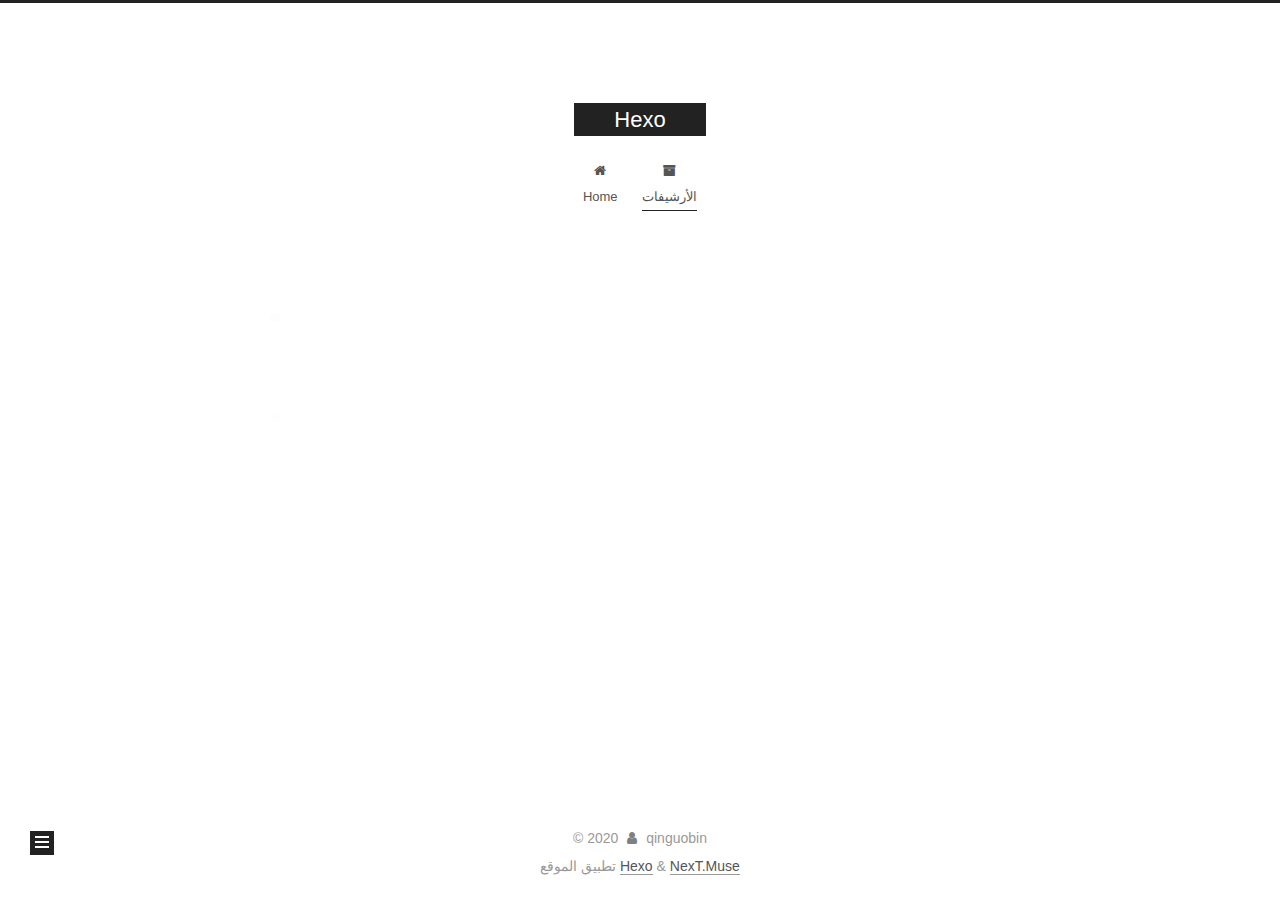
<file: archives/2020/index.html>
<!DOCTYPE html>
<html lang="zh-Hans">
<head>
  <meta charset="UTF-8">
<meta name="viewport" content="width=device-width, initial-scale=1, maximum-scale=2">
<meta name="theme-color" content="#222">
<meta name="generator" content="Hexo 4.2.0">
  <link rel="apple-touch-icon" sizes="180x180" href="/images/apple-touch-icon-next.png">
  <link rel="icon" type="image/png" sizes="32x32" href="/images/favicon-32x32-next.png">
  <link rel="icon" type="image/png" sizes="16x16" href="/images/favicon-16x16-next.png">
  <link rel="mask-icon" href="/images/logo.svg" color="#222">

<link rel="stylesheet" href="/css/main.css">


<link rel="stylesheet" href="/lib/font-awesome/css/font-awesome.min.css">

<script id="hexo-configurations">
    var NexT = window.NexT || {};
    var CONFIG = {"hostname":"qinguobin.github.io","root":"/","scheme":"Muse","version":"7.8.0","exturl":false,"sidebar":{"position":"left","display":"post","padding":18,"offset":12,"onmobile":false},"copycode":{"enable":false,"show_result":false,"style":null},"back2top":{"enable":true,"sidebar":false,"scrollpercent":false},"bookmark":{"enable":false,"color":"#222","save":"auto"},"fancybox":false,"mediumzoom":false,"lazyload":false,"pangu":false,"comments":{"style":"tabs","active":null,"storage":true,"lazyload":false,"nav":null},"algolia":{"hits":{"per_page":10},"labels":{"input_placeholder":"Search for Posts","hits_empty":"We didn't find any results for the search: ${query}","hits_stats":"${hits} results found in ${time} ms"}},"localsearch":{"enable":false,"trigger":"auto","top_n_per_article":1,"unescape":false,"preload":false},"motion":{"enable":true,"async":false,"transition":{"post_block":"fadeIn","post_header":"slideDownIn","post_body":"slideDownIn","coll_header":"slideLeftIn","sidebar":"slideUpIn"}}};
  </script>

  <meta property="og:type" content="website">
<meta property="og:title" content="Hexo">
<meta property="og:url" content="https://qinguobin.github.io/archives/2020/index.html">
<meta property="og:site_name" content="Hexo">
<meta property="article:author" content="qinguobin">
<meta name="twitter:card" content="summary">

<link rel="canonical" href="https://qinguobin.github.io/archives/2020/">


<script id="page-configurations">
  // https://hexo.io/docs/variables.html
  CONFIG.page = {
    sidebar: "",
    isHome : false,
    isPost : false,
    lang   : 'zh-Hans'
  };
</script>

  <title>الأرشيف | Hexo</title>
  






  <noscript>
  <style>
  .use-motion .brand,
  .use-motion .menu-item,
  .sidebar-inner,
  .use-motion .post-block,
  .use-motion .pagination,
  .use-motion .comments,
  .use-motion .post-header,
  .use-motion .post-body,
  .use-motion .collection-header { opacity: initial; }

  .use-motion .site-title,
  .use-motion .site-subtitle {
    opacity: initial;
    top: initial;
  }

  .use-motion .logo-line-before i { left: initial; }
  .use-motion .logo-line-after i { right: initial; }
  </style>
</noscript>

</head>

<body itemscope itemtype="http://schema.org/WebPage">
  <div class="container use-motion">
    <div class="headband"></div>

    <header class="header" itemscope itemtype="http://schema.org/WPHeader">
      <div class="header-inner"><div class="site-brand-container">
  <div class="site-nav-toggle">
    <div class="toggle" aria-label="تشغيل شريط التصفح">
      <span class="toggle-line toggle-line-first"></span>
      <span class="toggle-line toggle-line-middle"></span>
      <span class="toggle-line toggle-line-last"></span>
    </div>
  </div>

  <div class="site-meta">

    <a href="/" class="brand" rel="start">
      <span class="logo-line-before"><i></i></span>
      <h1 class="site-title">Hexo</h1>
      <span class="logo-line-after"><i></i></span>
    </a>
  </div>

  <div class="site-nav-right">
    <div class="toggle popup-trigger">
    </div>
  </div>
</div>




<nav class="site-nav">
  <ul id="menu" class="menu">
        <li class="menu-item menu-item-home">

    <a href="/" rel="section"><i class="fa fa-fw fa-home"></i>Home</a>

  </li>
        <li class="menu-item menu-item-archives">

    <a href="/archives/" rel="section"><i class="fa fa-fw fa-archive"></i>الأرشيفات</a>

  </li>
  </ul>
</nav>




</div>
    </header>

    
  <div class="back-to-top">
    <i class="fa fa-arrow-up"></i>
    <span>0%</span>
  </div>


    <main class="main">
      <div class="main-inner">
        <div class="content-wrap">
          

          <div class="content archive">
            

  
  
  
  <div class="post-block">
    <div class="posts-collapse">
      <div class="collection-title">
        <span class="collection-header">هِم..! 2 مقالاً بالمُجمل. واصل الكتابة.</span>
      </div>

      
    <div class="collection-year">
      <span class="collection-header">2020</span>
    </div>

  <article itemscope itemtype="http://schema.org/Article">
    <header class="post-header">

      <div class="post-meta">
        <time itemprop="dateCreated"
              datetime="2020-05-11T23:55:06+08:00"
              content="2020-05-11">
          05-11
        </time>
      </div>

      <div class="post-title">
          <a class="post-title-link" href="/2020/05/11/first-blog/" itemprop="url">
            <span itemprop="name">教你如何手把手搭建自己的hexo（保姆级教程）</span>
          </a>
      </div>

    </header>
  </article>

  <article itemscope itemtype="http://schema.org/Article">
    <header class="post-header">

      <div class="post-meta">
        <time itemprop="dateCreated"
              datetime="2020-05-11T22:51:49+08:00"
              content="2020-05-11">
          05-11
        </time>
      </div>

      <div class="post-title">
          <a class="post-title-link" href="/2020/05/11/hello-world/" itemprop="url">
            <span itemprop="name">Hello World</span>
          </a>
      </div>

    </header>
  </article>


    </div>
  </div>
  
  
  

  



          </div>
          

<script>
  window.addEventListener('tabs:register', () => {
    let { activeClass } = CONFIG.comments;
    if (CONFIG.comments.storage) {
      activeClass = localStorage.getItem('comments_active') || activeClass;
    }
    if (activeClass) {
      let activeTab = document.querySelector(`a[href="#comment-${activeClass}"]`);
      if (activeTab) {
        activeTab.click();
      }
    }
  });
  if (CONFIG.comments.storage) {
    window.addEventListener('tabs:click', event => {
      if (!event.target.matches('.tabs-comment .tab-content .tab-pane')) return;
      let commentClass = event.target.classList[1];
      localStorage.setItem('comments_active', commentClass);
    });
  }
</script>

        </div>
          
  
  <div class="toggle sidebar-toggle">
    <span class="toggle-line toggle-line-first"></span>
    <span class="toggle-line toggle-line-middle"></span>
    <span class="toggle-line toggle-line-last"></span>
  </div>

  <aside class="sidebar">
    <div class="sidebar-inner">

      <ul class="sidebar-nav motion-element">
        <li class="sidebar-nav-toc">
          المحتويات
        </li>
        <li class="sidebar-nav-overview">
          عام
        </li>
      </ul>

      <!--noindex-->
      <div class="post-toc-wrap sidebar-panel">
      </div>
      <!--/noindex-->

      <div class="site-overview-wrap sidebar-panel">
        <div class="site-author motion-element" itemprop="author" itemscope itemtype="http://schema.org/Person">
  <p class="site-author-name" itemprop="name">qinguobin</p>
  <div class="site-description" itemprop="description"></div>
</div>
<div class="site-state-wrap motion-element">
  <nav class="site-state">
      <div class="site-state-item site-state-posts">
          <a href="/archives/">
        
          <span class="site-state-item-count">2</span>
          <span class="site-state-item-name">المقالات</span>
        </a>
      </div>
  </nav>
</div>



      </div>

    </div>
  </aside>
  <div id="sidebar-dimmer"></div>


      </div>
    </main>

    <footer class="footer">
      <div class="footer-inner">
        

        

<div class="copyright">
  
  &copy; 
  <span itemprop="copyrightYear">2020</span>
  <span class="with-love">
    <i class="fa fa-user"></i>
  </span>
  <span class="author" itemprop="copyrightHolder">qinguobin</span>
</div>
  <div class="powered-by">تطبيق الموقع <a href="https://hexo.io/" class="theme-link" rel="noopener" target="_blank">Hexo</a> & <a href="https://muse.theme-next.org/" class="theme-link" rel="noopener" target="_blank">NexT.Muse</a>
  </div>

        








      </div>
    </footer>
  </div>

  
  <script src="/lib/anime.min.js"></script>
  <script src="/lib/velocity/velocity.min.js"></script>
  <script src="/lib/velocity/velocity.ui.min.js"></script>

<script src="/js/utils.js"></script>

<script src="/js/motion.js"></script>


<script src="/js/schemes/muse.js"></script>


<script src="/js/next-boot.js"></script>




  















  

  

</body>
</html>
</file>
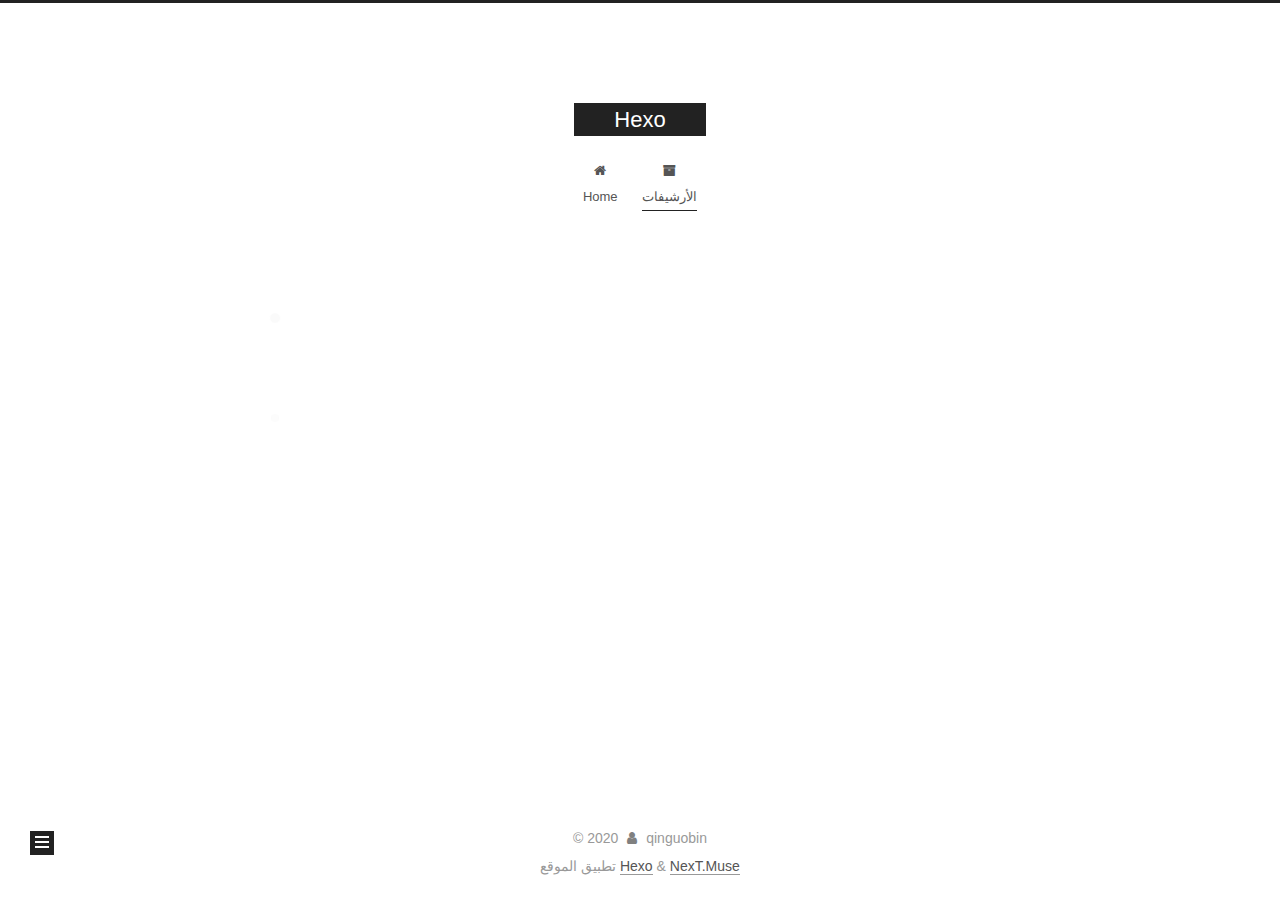
<file: archives/2020/05/index.html>
<!DOCTYPE html>
<html lang="zh-Hans">
<head>
  <meta charset="UTF-8">
<meta name="viewport" content="width=device-width, initial-scale=1, maximum-scale=2">
<meta name="theme-color" content="#222">
<meta name="generator" content="Hexo 4.2.0">
  <link rel="apple-touch-icon" sizes="180x180" href="/images/apple-touch-icon-next.png">
  <link rel="icon" type="image/png" sizes="32x32" href="/images/favicon-32x32-next.png">
  <link rel="icon" type="image/png" sizes="16x16" href="/images/favicon-16x16-next.png">
  <link rel="mask-icon" href="/images/logo.svg" color="#222">

<link rel="stylesheet" href="/css/main.css">


<link rel="stylesheet" href="/lib/font-awesome/css/font-awesome.min.css">

<script id="hexo-configurations">
    var NexT = window.NexT || {};
    var CONFIG = {"hostname":"qinguobin.github.io","root":"/","scheme":"Muse","version":"7.8.0","exturl":false,"sidebar":{"position":"left","display":"post","padding":18,"offset":12,"onmobile":false},"copycode":{"enable":false,"show_result":false,"style":null},"back2top":{"enable":true,"sidebar":false,"scrollpercent":false},"bookmark":{"enable":false,"color":"#222","save":"auto"},"fancybox":false,"mediumzoom":false,"lazyload":false,"pangu":false,"comments":{"style":"tabs","active":null,"storage":true,"lazyload":false,"nav":null},"algolia":{"hits":{"per_page":10},"labels":{"input_placeholder":"Search for Posts","hits_empty":"We didn't find any results for the search: ${query}","hits_stats":"${hits} results found in ${time} ms"}},"localsearch":{"enable":false,"trigger":"auto","top_n_per_article":1,"unescape":false,"preload":false},"motion":{"enable":true,"async":false,"transition":{"post_block":"fadeIn","post_header":"slideDownIn","post_body":"slideDownIn","coll_header":"slideLeftIn","sidebar":"slideUpIn"}}};
  </script>

  <meta property="og:type" content="website">
<meta property="og:title" content="Hexo">
<meta property="og:url" content="https://qinguobin.github.io/archives/2020/05/index.html">
<meta property="og:site_name" content="Hexo">
<meta property="article:author" content="qinguobin">
<meta name="twitter:card" content="summary">

<link rel="canonical" href="https://qinguobin.github.io/archives/2020/05/">


<script id="page-configurations">
  // https://hexo.io/docs/variables.html
  CONFIG.page = {
    sidebar: "",
    isHome : false,
    isPost : false,
    lang   : 'zh-Hans'
  };
</script>

  <title>الأرشيف | Hexo</title>
  






  <noscript>
  <style>
  .use-motion .brand,
  .use-motion .menu-item,
  .sidebar-inner,
  .use-motion .post-block,
  .use-motion .pagination,
  .use-motion .comments,
  .use-motion .post-header,
  .use-motion .post-body,
  .use-motion .collection-header { opacity: initial; }

  .use-motion .site-title,
  .use-motion .site-subtitle {
    opacity: initial;
    top: initial;
  }

  .use-motion .logo-line-before i { left: initial; }
  .use-motion .logo-line-after i { right: initial; }
  </style>
</noscript>

</head>

<body itemscope itemtype="http://schema.org/WebPage">
  <div class="container use-motion">
    <div class="headband"></div>

    <header class="header" itemscope itemtype="http://schema.org/WPHeader">
      <div class="header-inner"><div class="site-brand-container">
  <div class="site-nav-toggle">
    <div class="toggle" aria-label="تشغيل شريط التصفح">
      <span class="toggle-line toggle-line-first"></span>
      <span class="toggle-line toggle-line-middle"></span>
      <span class="toggle-line toggle-line-last"></span>
    </div>
  </div>

  <div class="site-meta">

    <a href="/" class="brand" rel="start">
      <span class="logo-line-before"><i></i></span>
      <h1 class="site-title">Hexo</h1>
      <span class="logo-line-after"><i></i></span>
    </a>
  </div>

  <div class="site-nav-right">
    <div class="toggle popup-trigger">
    </div>
  </div>
</div>




<nav class="site-nav">
  <ul id="menu" class="menu">
        <li class="menu-item menu-item-home">

    <a href="/" rel="section"><i class="fa fa-fw fa-home"></i>Home</a>

  </li>
        <li class="menu-item menu-item-archives">

    <a href="/archives/" rel="section"><i class="fa fa-fw fa-archive"></i>الأرشيفات</a>

  </li>
  </ul>
</nav>




</div>
    </header>

    
  <div class="back-to-top">
    <i class="fa fa-arrow-up"></i>
    <span>0%</span>
  </div>


    <main class="main">
      <div class="main-inner">
        <div class="content-wrap">
          

          <div class="content archive">
            

  
  
  
  <div class="post-block">
    <div class="posts-collapse">
      <div class="collection-title">
        <span class="collection-header">هِم..! 2 مقالاً بالمُجمل. واصل الكتابة.</span>
      </div>

      
    <div class="collection-year">
      <span class="collection-header">2020</span>
    </div>

  <article itemscope itemtype="http://schema.org/Article">
    <header class="post-header">

      <div class="post-meta">
        <time itemprop="dateCreated"
              datetime="2020-05-11T23:55:06+08:00"
              content="2020-05-11">
          05-11
        </time>
      </div>

      <div class="post-title">
          <a class="post-title-link" href="/2020/05/11/first-blog/" itemprop="url">
            <span itemprop="name">教你如何手把手搭建自己的hexo（保姆级教程）</span>
          </a>
      </div>

    </header>
  </article>

  <article itemscope itemtype="http://schema.org/Article">
    <header class="post-header">

      <div class="post-meta">
        <time itemprop="dateCreated"
              datetime="2020-05-11T22:51:49+08:00"
              content="2020-05-11">
          05-11
        </time>
      </div>

      <div class="post-title">
          <a class="post-title-link" href="/2020/05/11/hello-world/" itemprop="url">
            <span itemprop="name">Hello World</span>
          </a>
      </div>

    </header>
  </article>


    </div>
  </div>
  
  
  

  



          </div>
          

<script>
  window.addEventListener('tabs:register', () => {
    let { activeClass } = CONFIG.comments;
    if (CONFIG.comments.storage) {
      activeClass = localStorage.getItem('comments_active') || activeClass;
    }
    if (activeClass) {
      let activeTab = document.querySelector(`a[href="#comment-${activeClass}"]`);
      if (activeTab) {
        activeTab.click();
      }
    }
  });
  if (CONFIG.comments.storage) {
    window.addEventListener('tabs:click', event => {
      if (!event.target.matches('.tabs-comment .tab-content .tab-pane')) return;
      let commentClass = event.target.classList[1];
      localStorage.setItem('comments_active', commentClass);
    });
  }
</script>

        </div>
          
  
  <div class="toggle sidebar-toggle">
    <span class="toggle-line toggle-line-first"></span>
    <span class="toggle-line toggle-line-middle"></span>
    <span class="toggle-line toggle-line-last"></span>
  </div>

  <aside class="sidebar">
    <div class="sidebar-inner">

      <ul class="sidebar-nav motion-element">
        <li class="sidebar-nav-toc">
          المحتويات
        </li>
        <li class="sidebar-nav-overview">
          عام
        </li>
      </ul>

      <!--noindex-->
      <div class="post-toc-wrap sidebar-panel">
      </div>
      <!--/noindex-->

      <div class="site-overview-wrap sidebar-panel">
        <div class="site-author motion-element" itemprop="author" itemscope itemtype="http://schema.org/Person">
  <p class="site-author-name" itemprop="name">qinguobin</p>
  <div class="site-description" itemprop="description"></div>
</div>
<div class="site-state-wrap motion-element">
  <nav class="site-state">
      <div class="site-state-item site-state-posts">
          <a href="/archives/">
        
          <span class="site-state-item-count">2</span>
          <span class="site-state-item-name">المقالات</span>
        </a>
      </div>
  </nav>
</div>



      </div>

    </div>
  </aside>
  <div id="sidebar-dimmer"></div>


      </div>
    </main>

    <footer class="footer">
      <div class="footer-inner">
        

        

<div class="copyright">
  
  &copy; 
  <span itemprop="copyrightYear">2020</span>
  <span class="with-love">
    <i class="fa fa-user"></i>
  </span>
  <span class="author" itemprop="copyrightHolder">qinguobin</span>
</div>
  <div class="powered-by">تطبيق الموقع <a href="https://hexo.io/" class="theme-link" rel="noopener" target="_blank">Hexo</a> & <a href="https://muse.theme-next.org/" class="theme-link" rel="noopener" target="_blank">NexT.Muse</a>
  </div>

        








      </div>
    </footer>
  </div>

  
  <script src="/lib/anime.min.js"></script>
  <script src="/lib/velocity/velocity.min.js"></script>
  <script src="/lib/velocity/velocity.ui.min.js"></script>

<script src="/js/utils.js"></script>

<script src="/js/motion.js"></script>


<script src="/js/schemes/muse.js"></script>


<script src="/js/next-boot.js"></script>




  















  

  

</body>
</html>
</file>
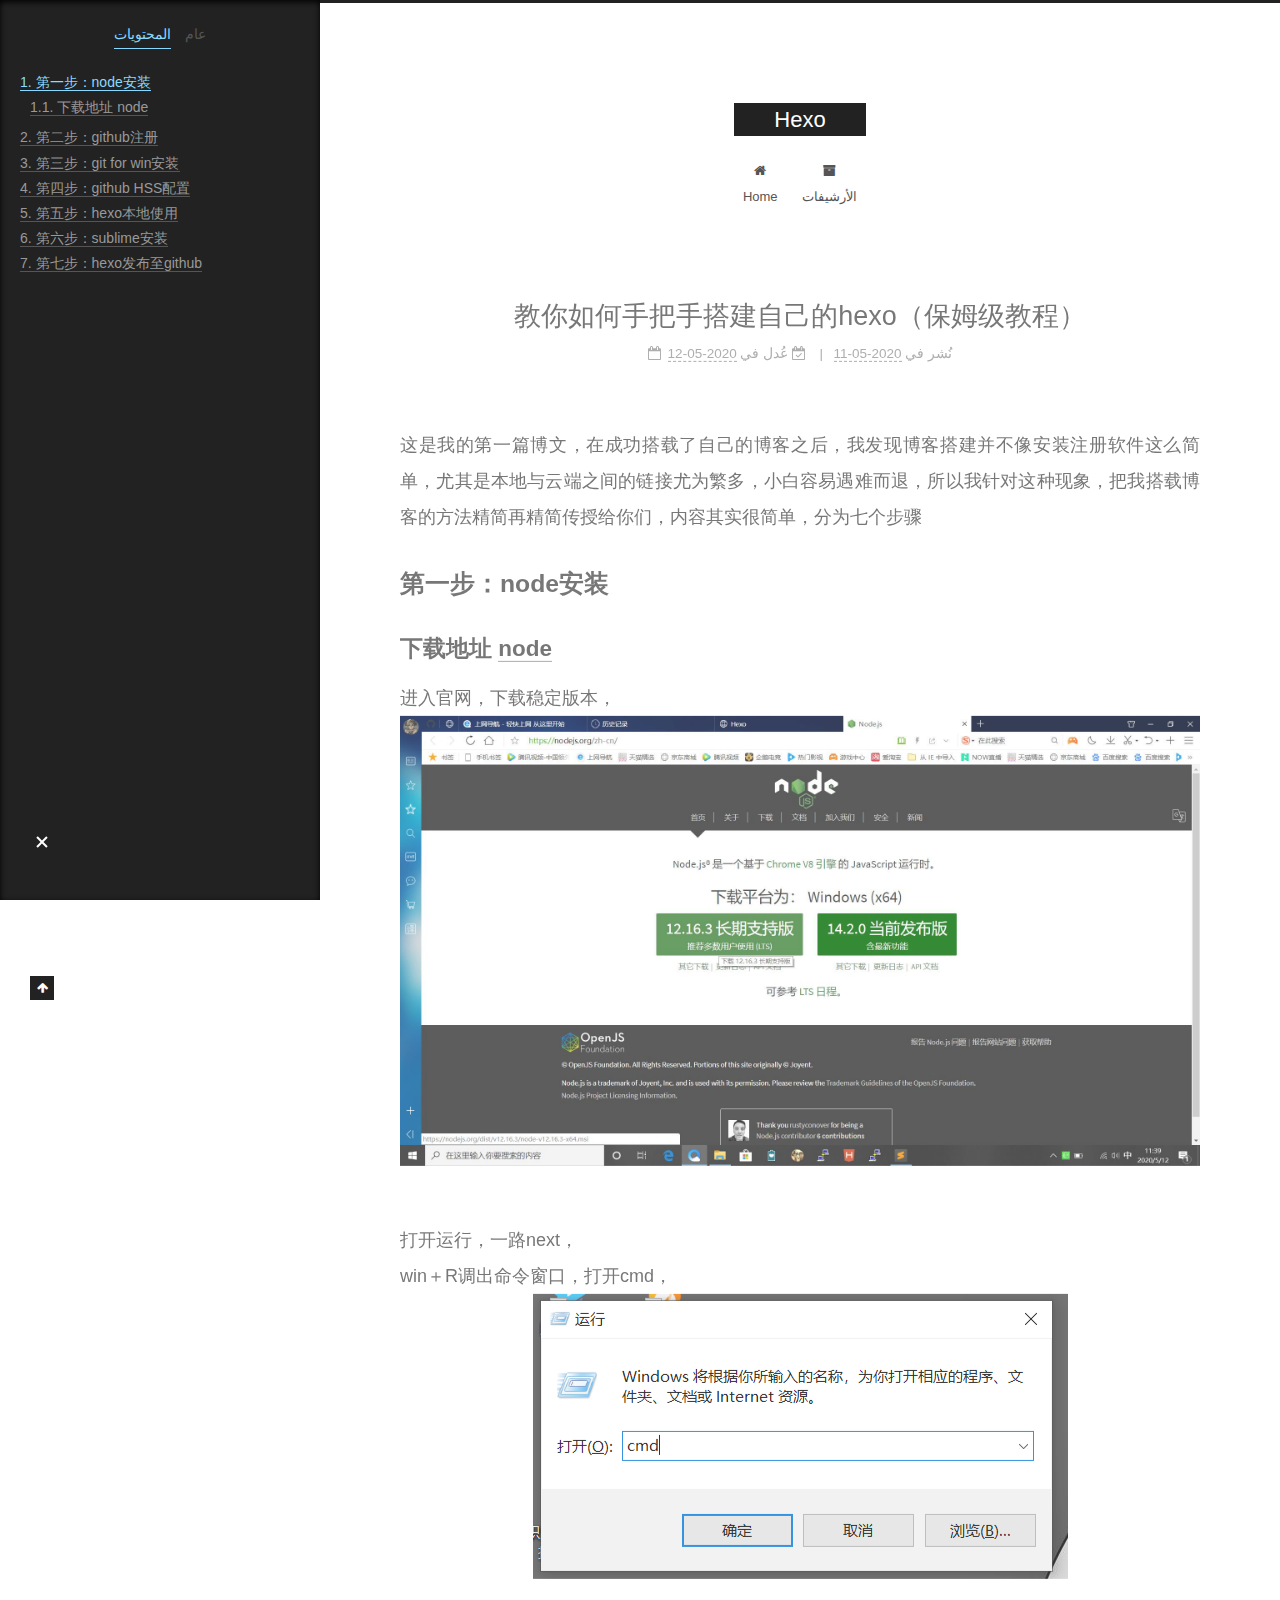
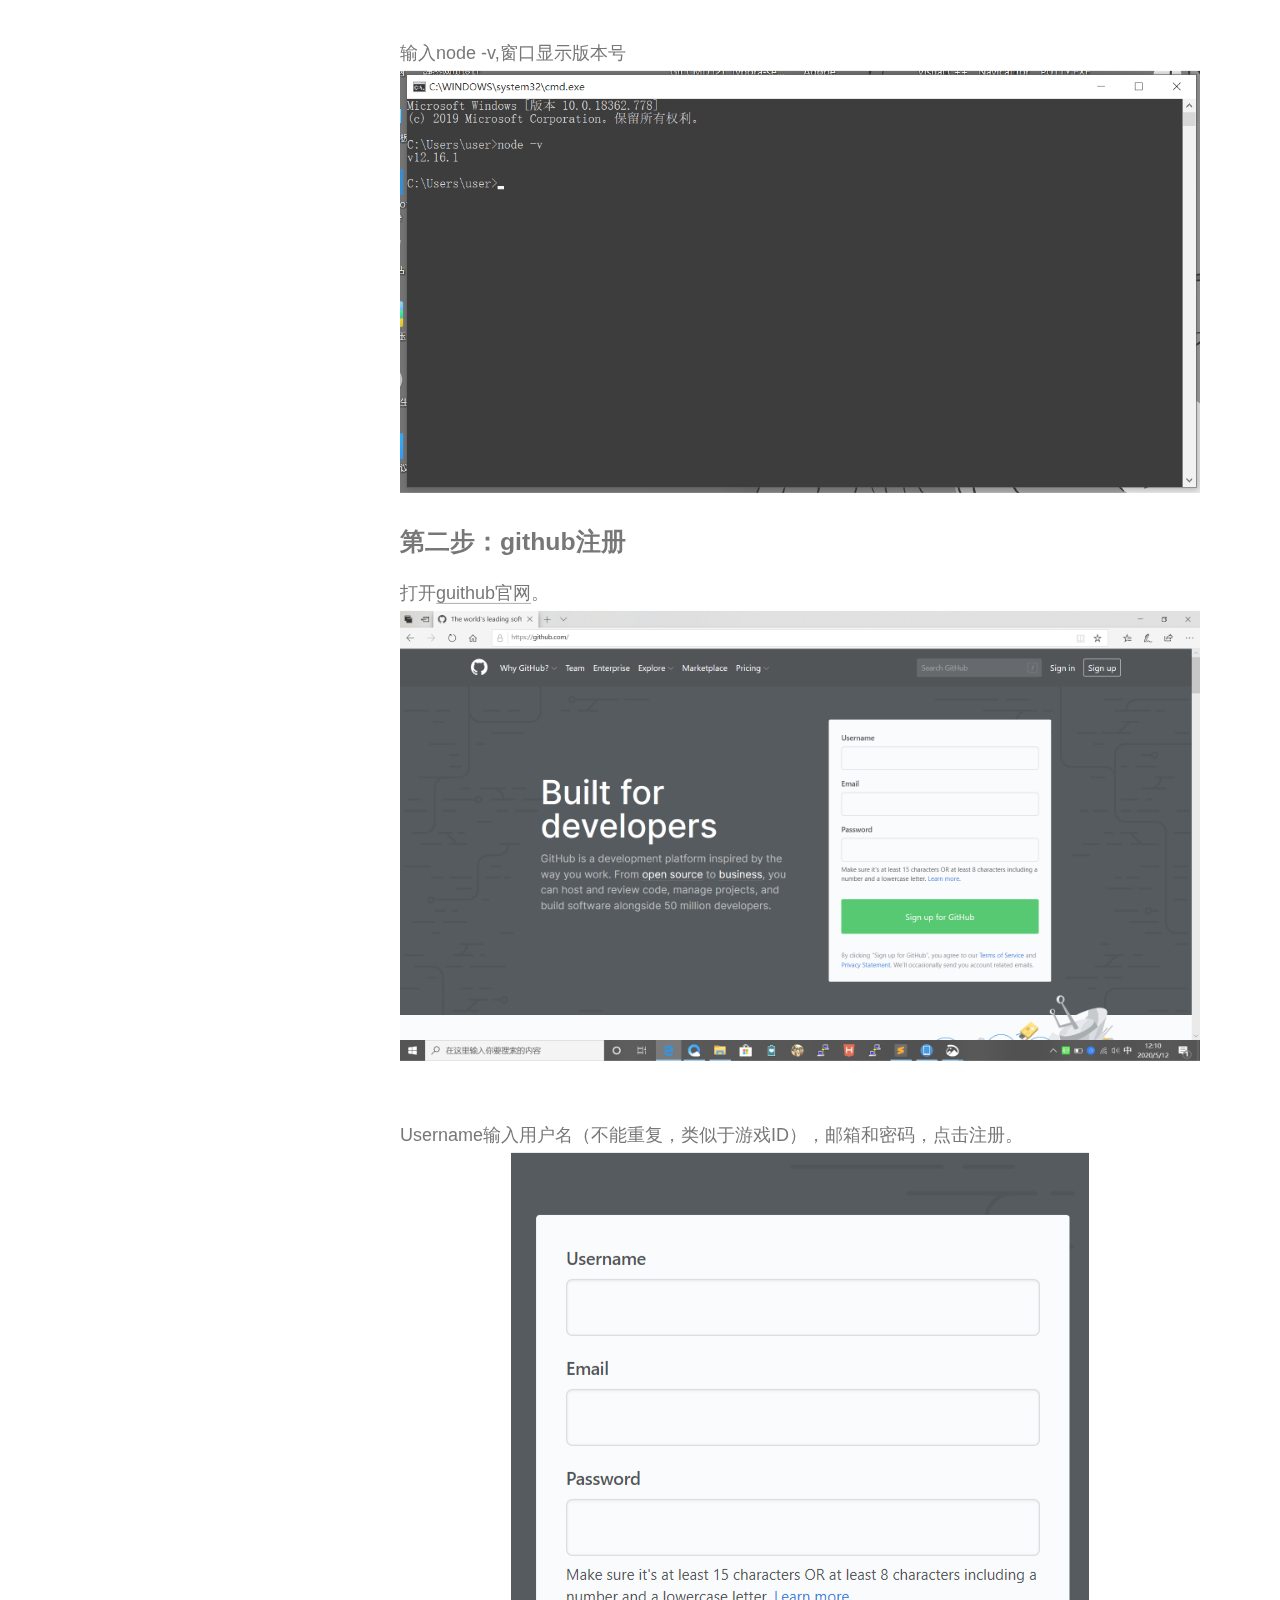
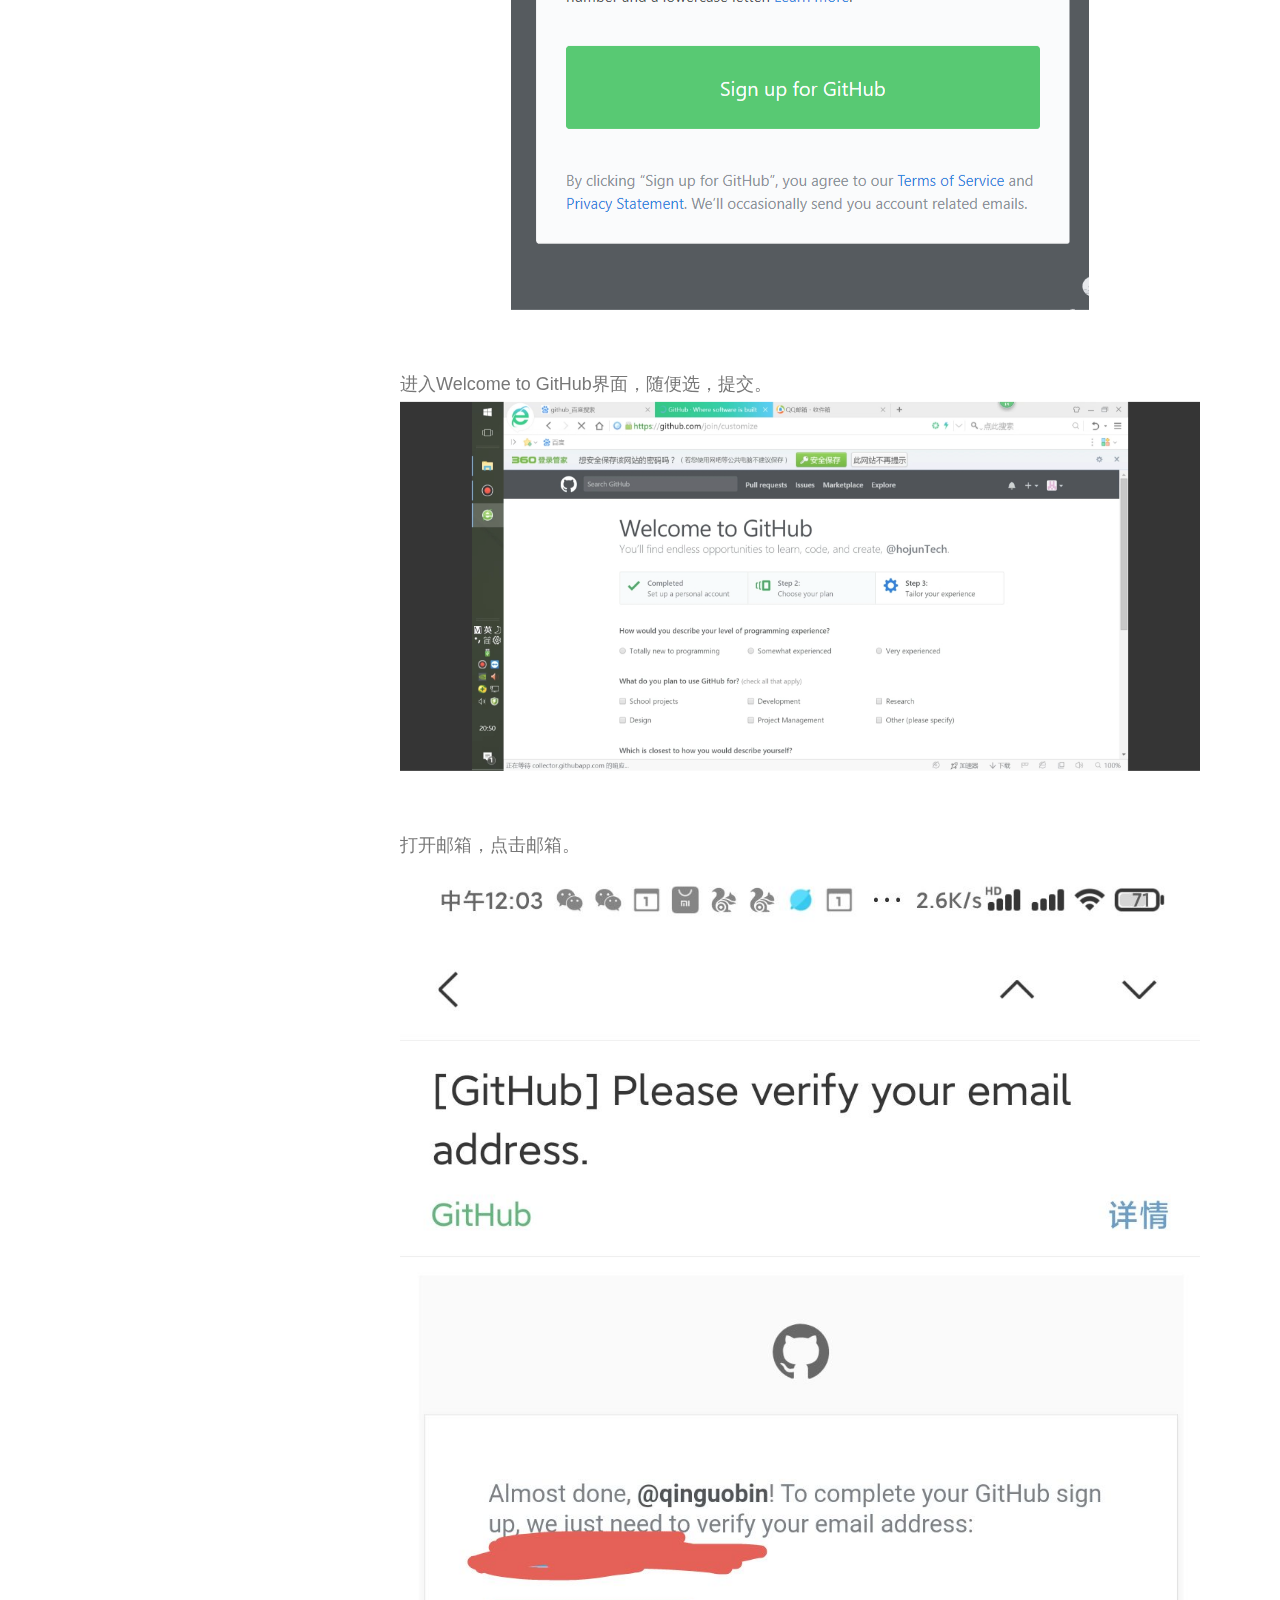
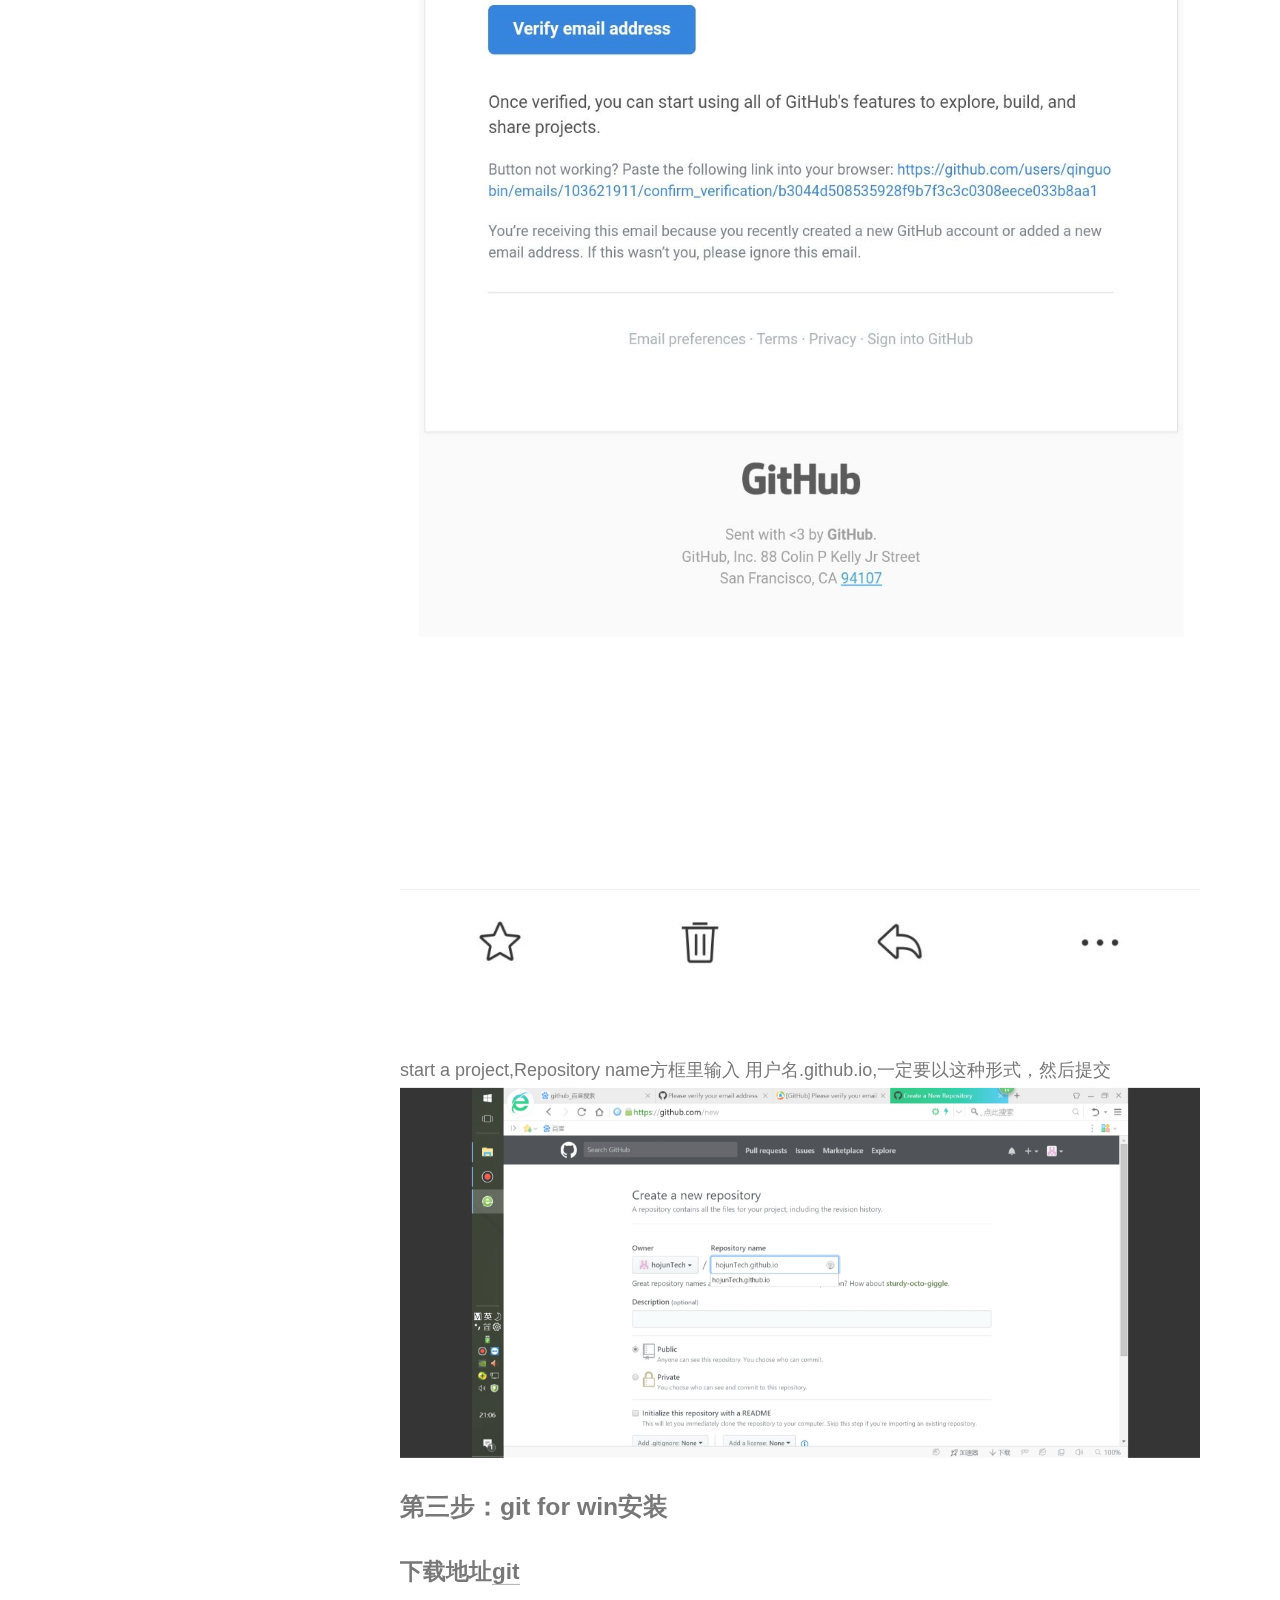
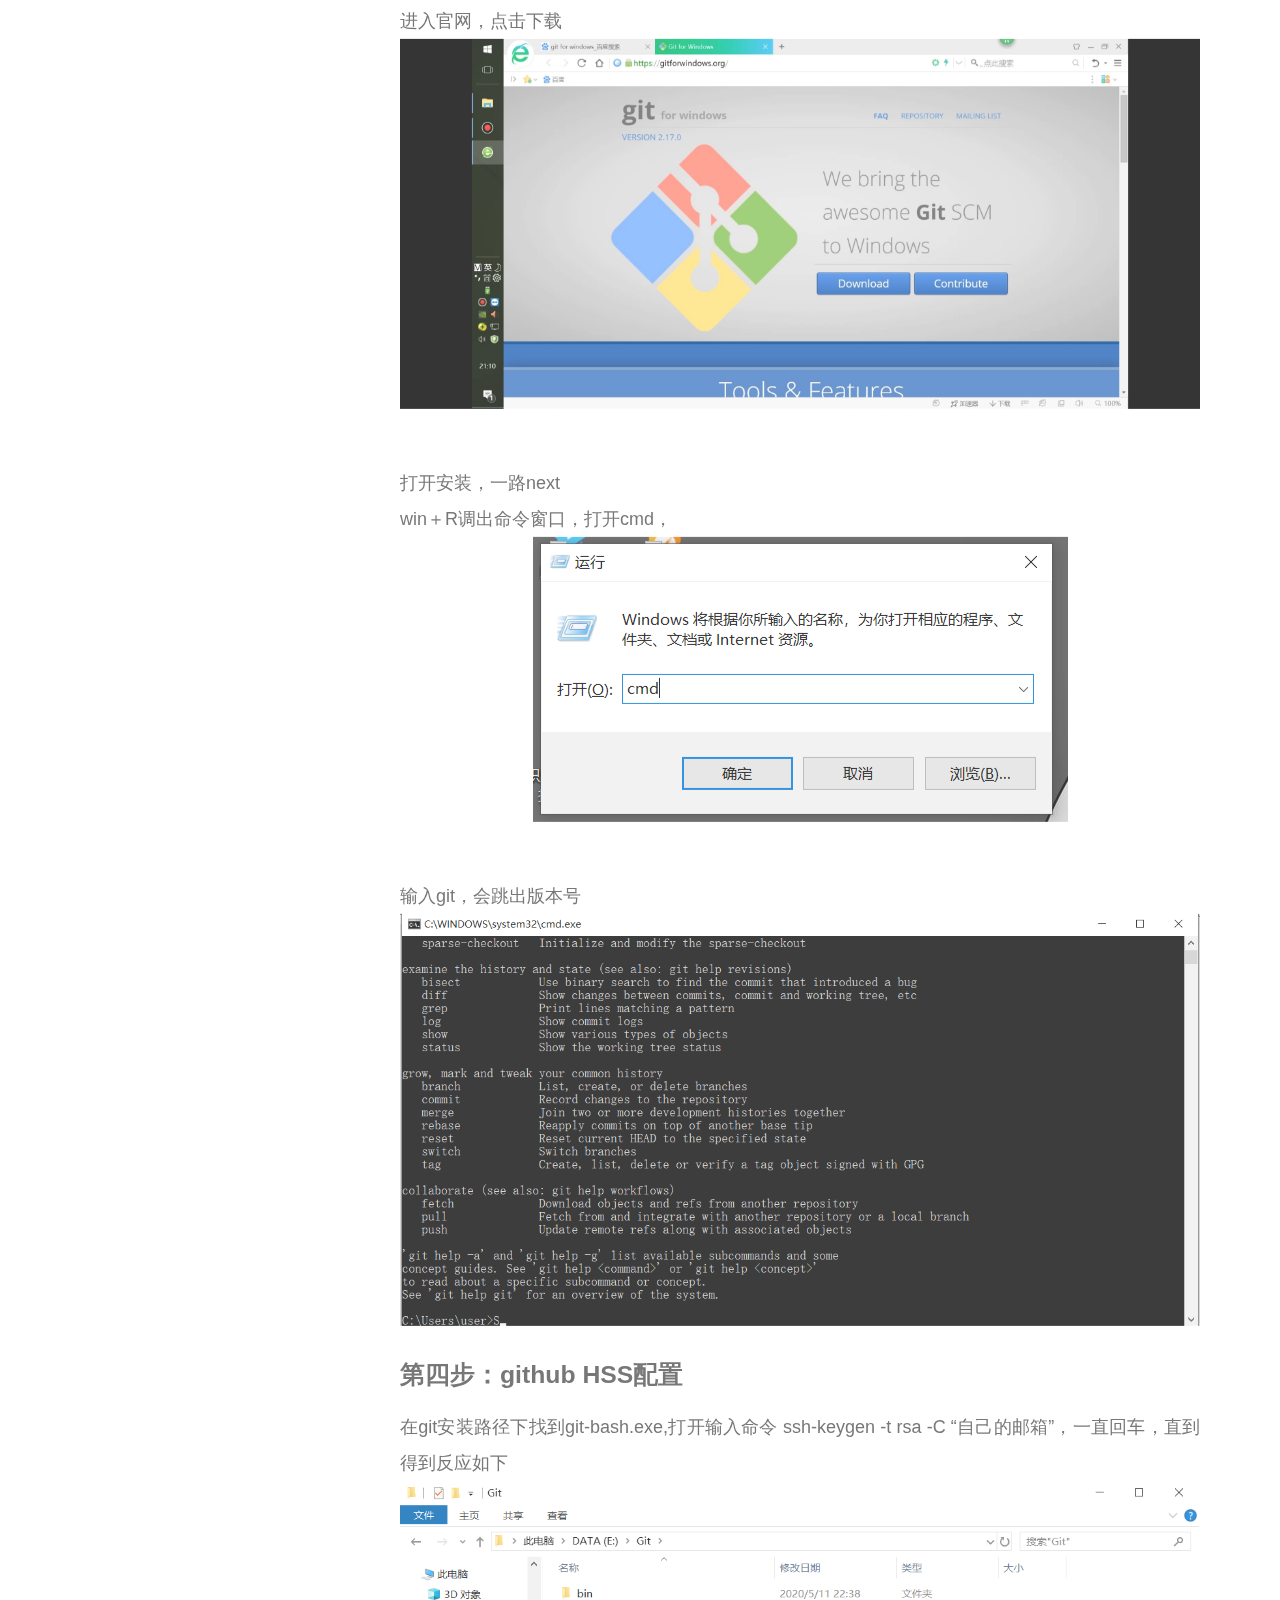
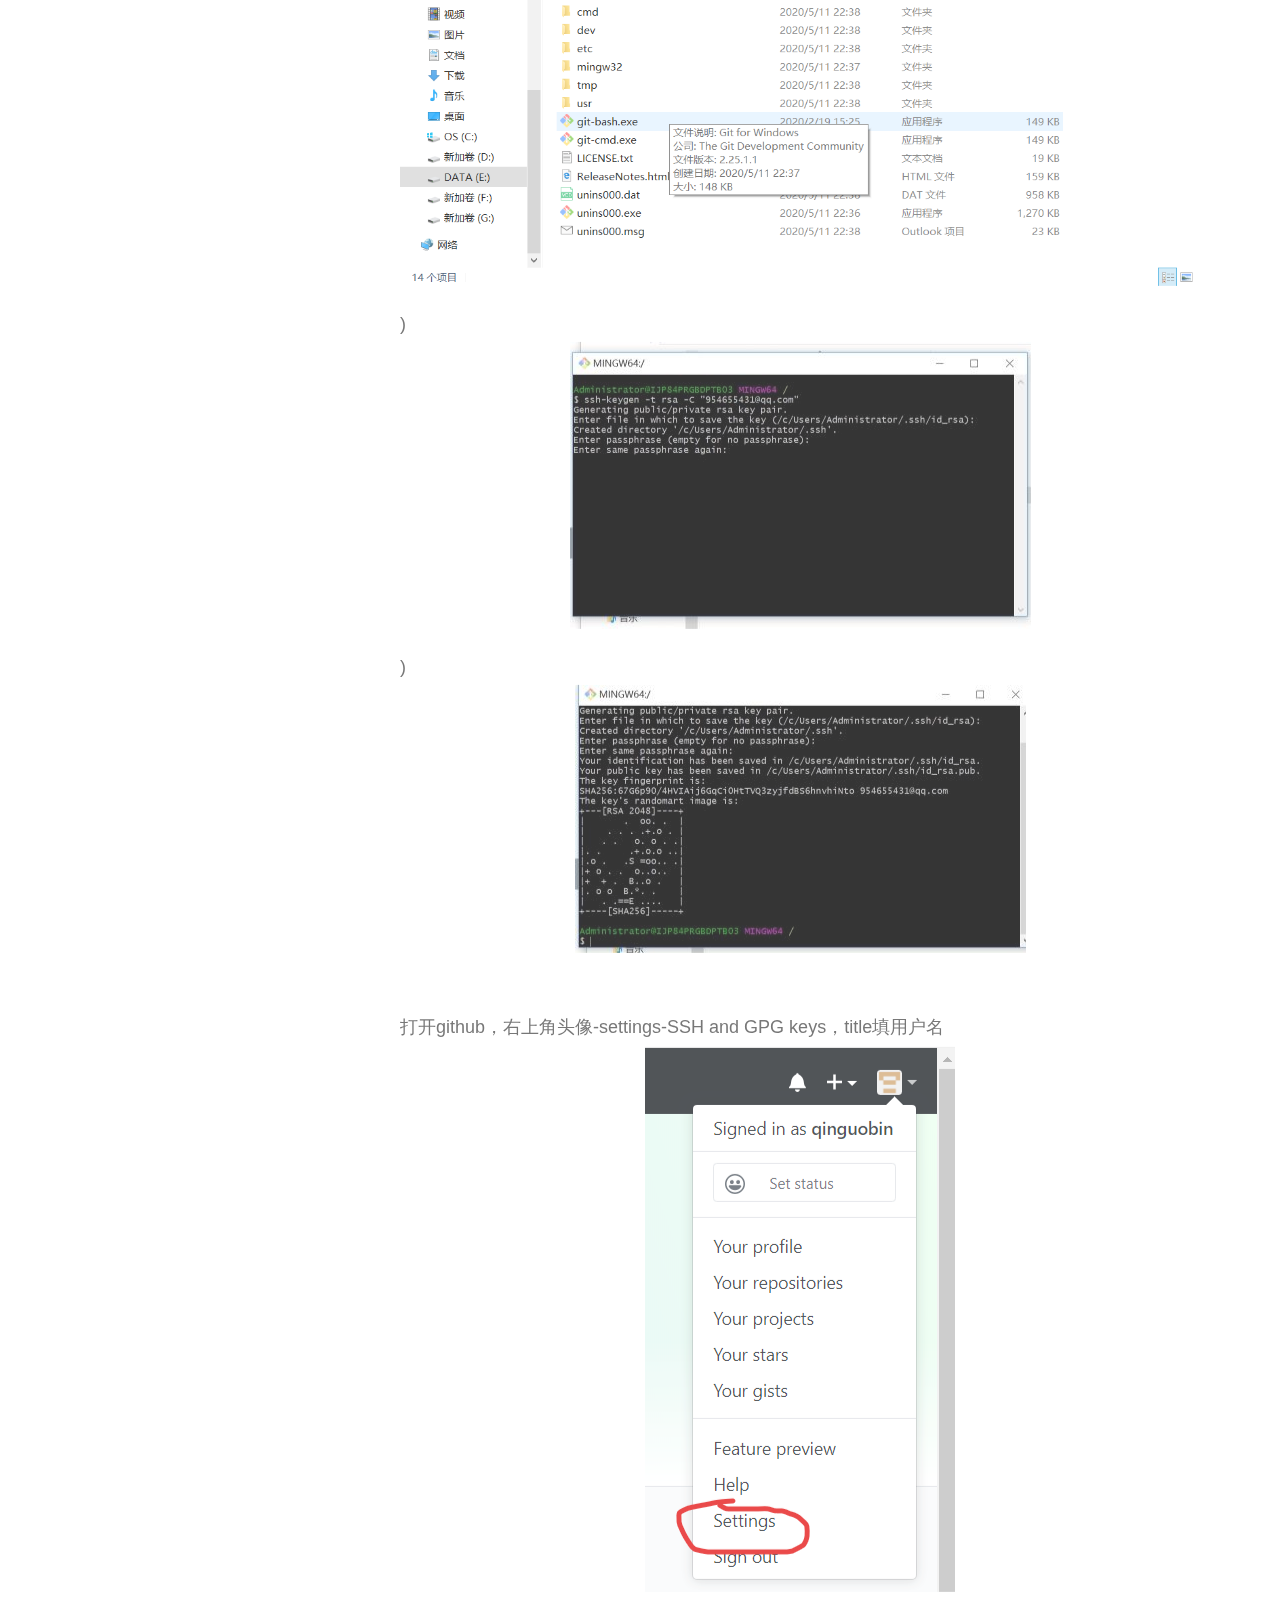
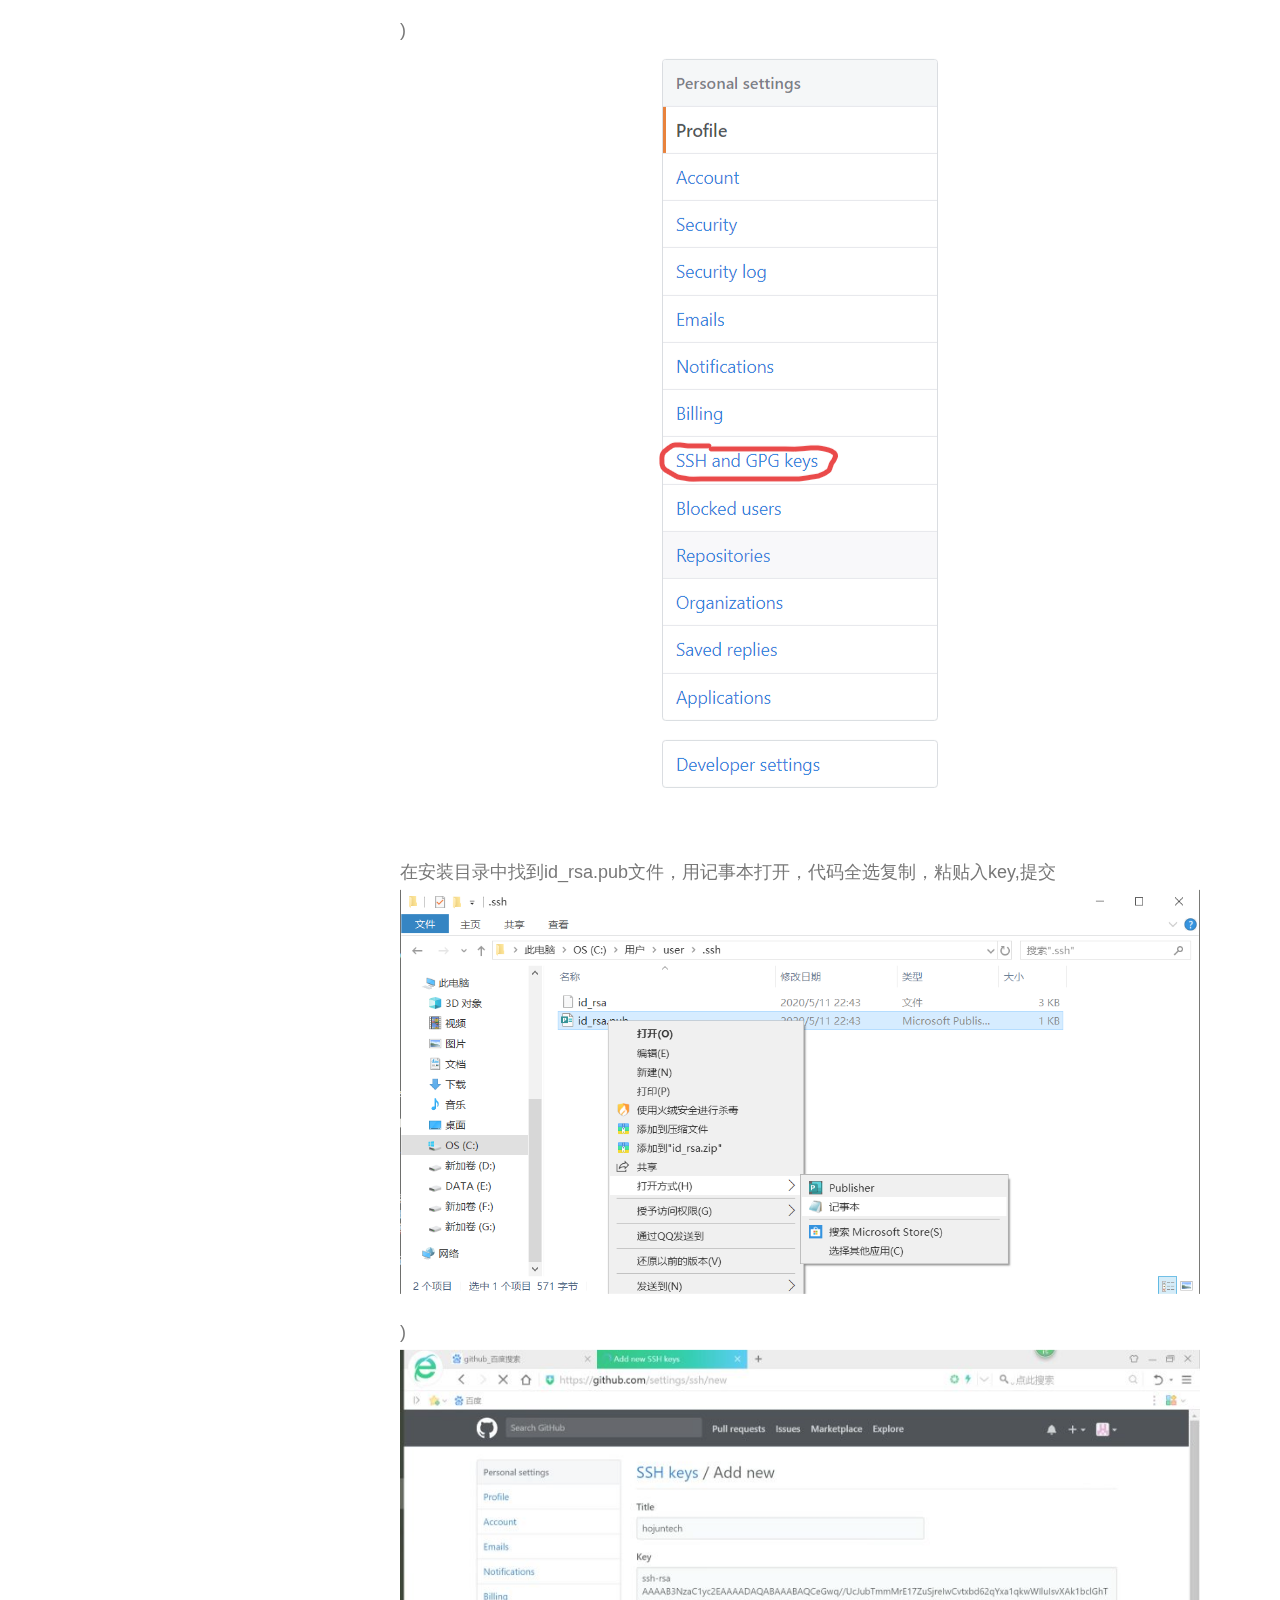
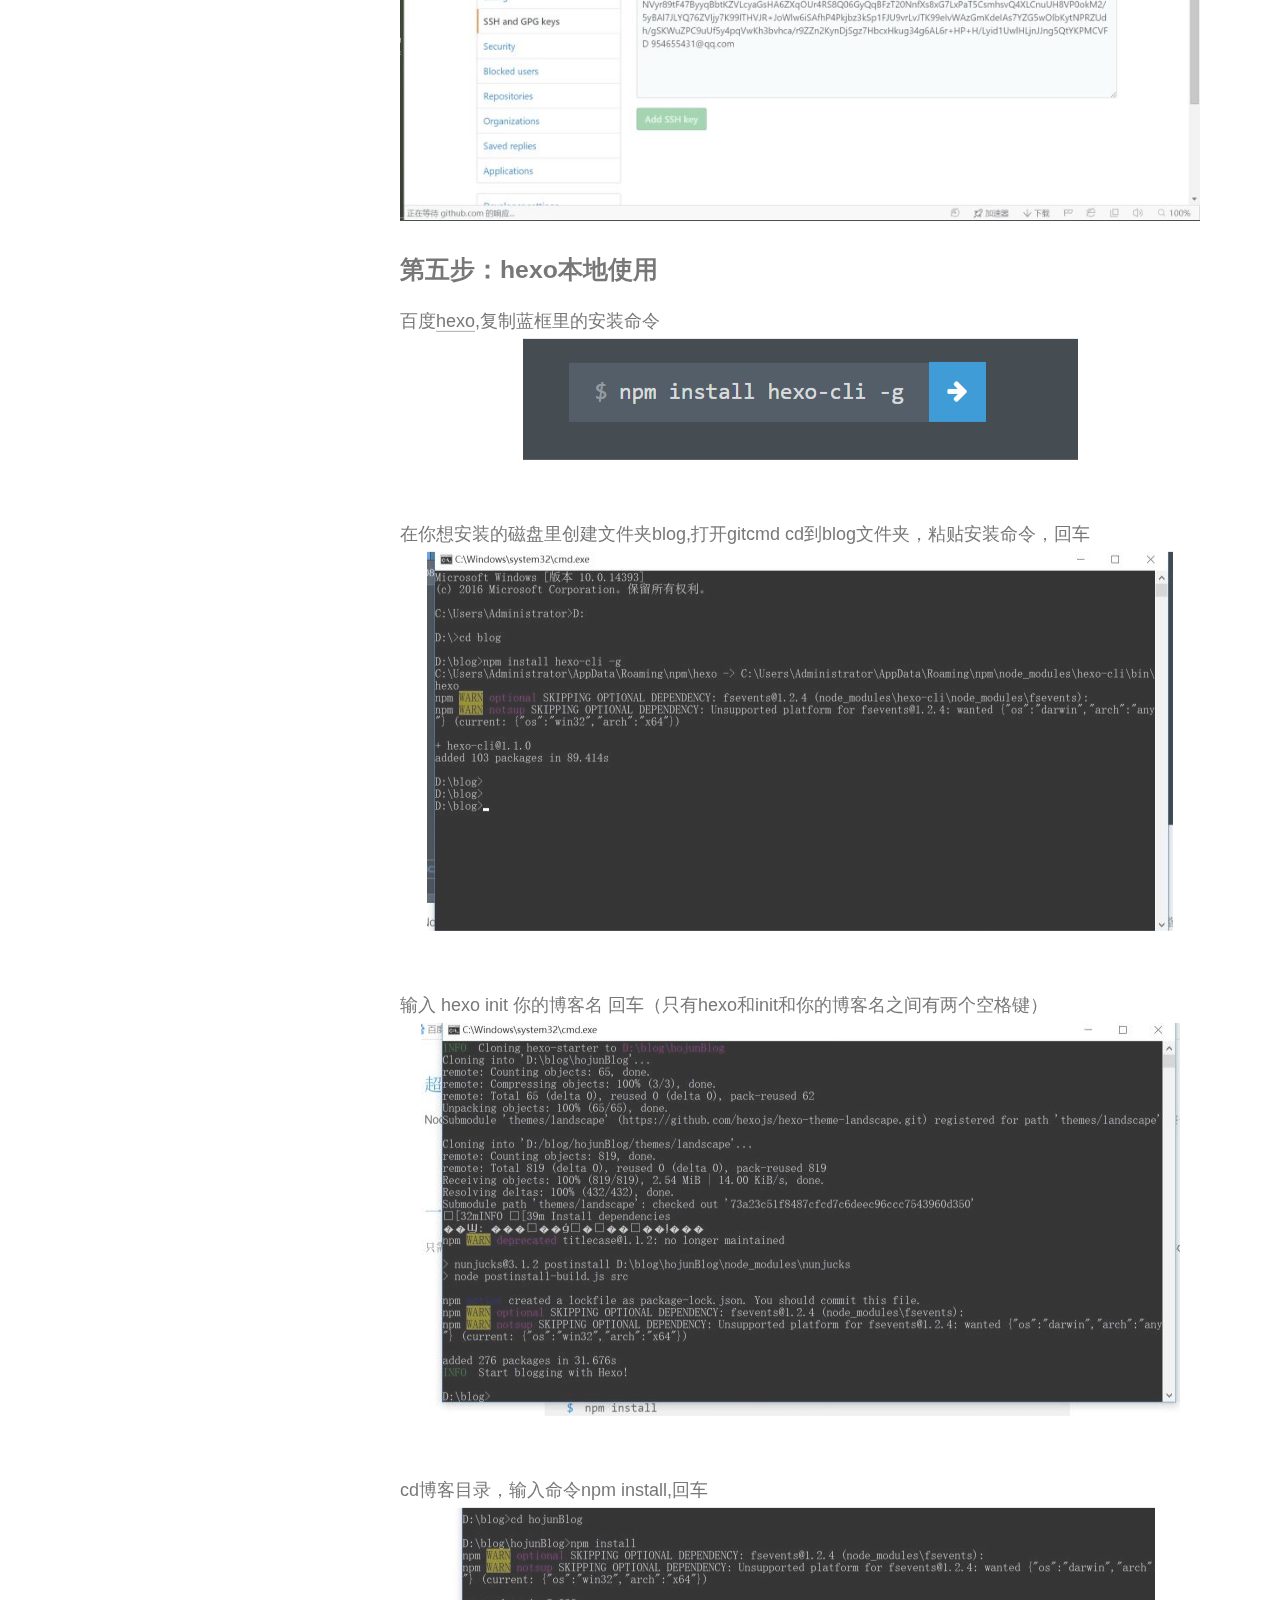
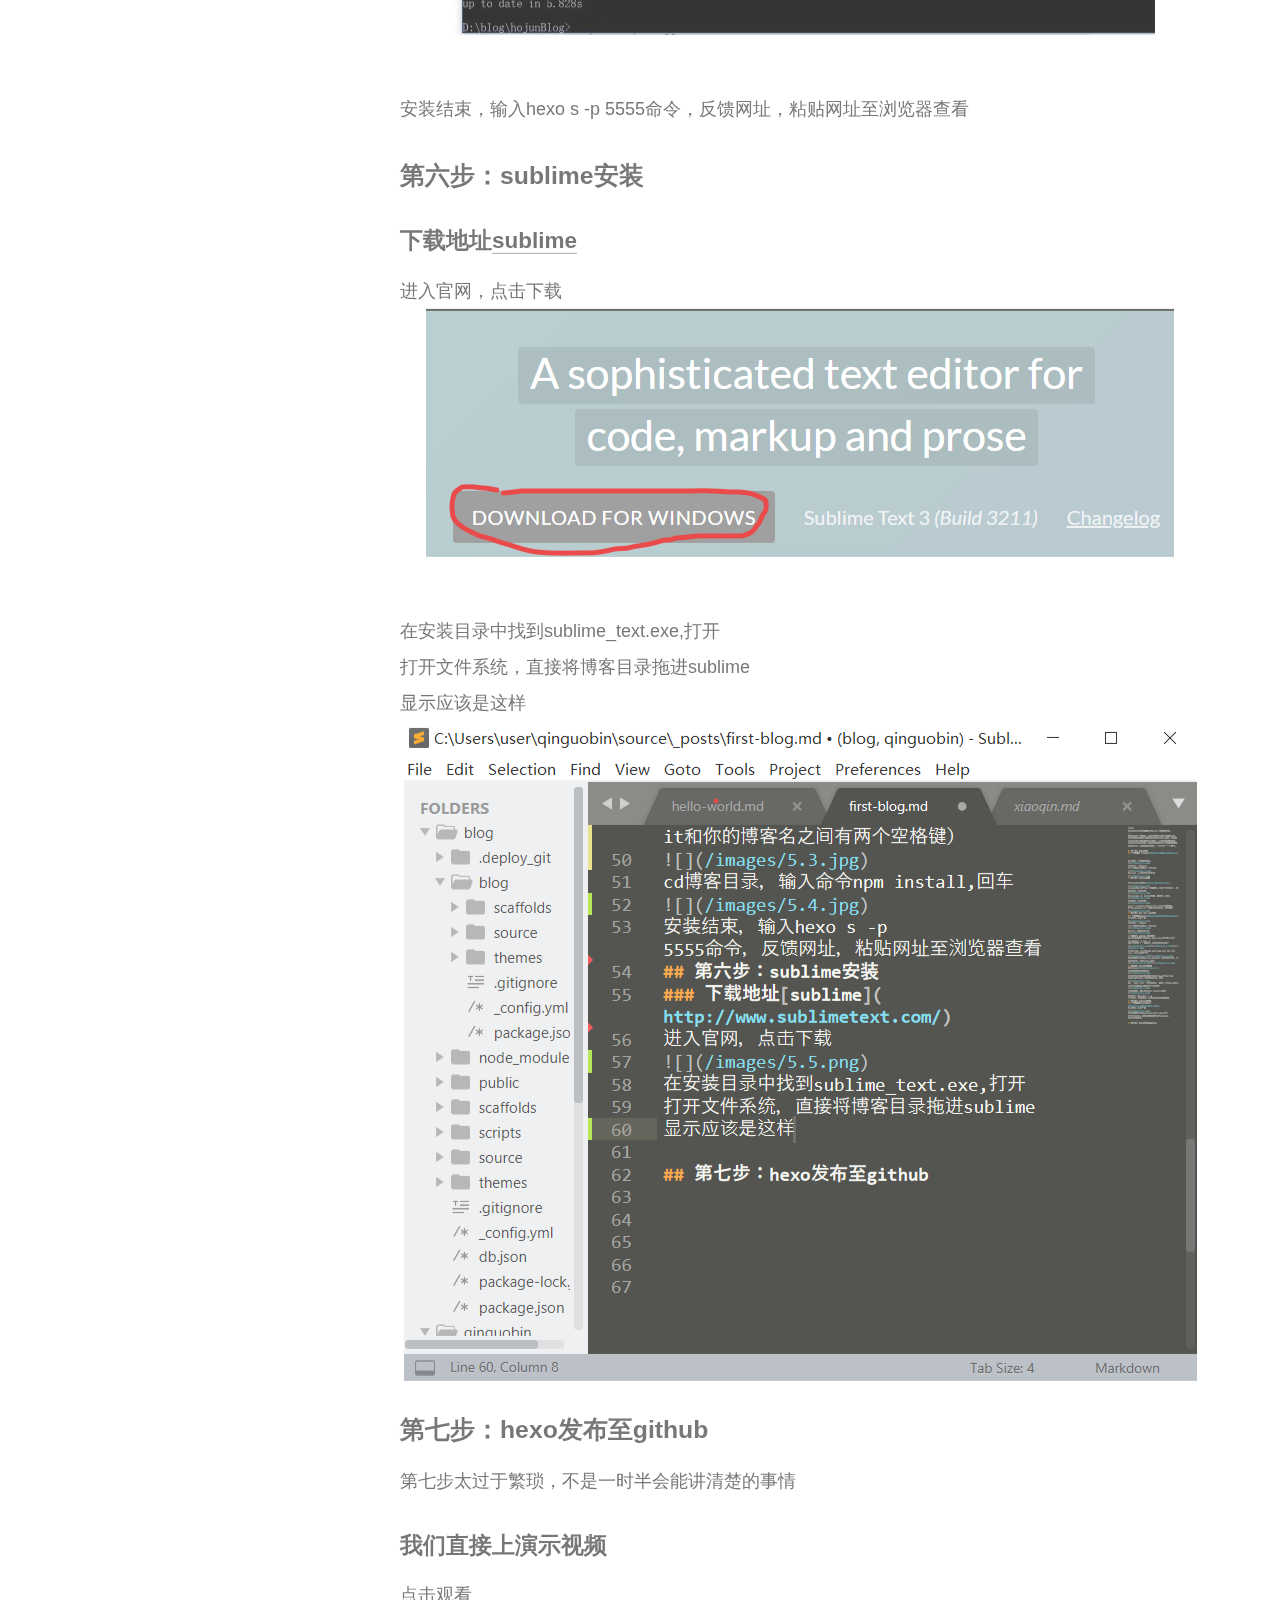
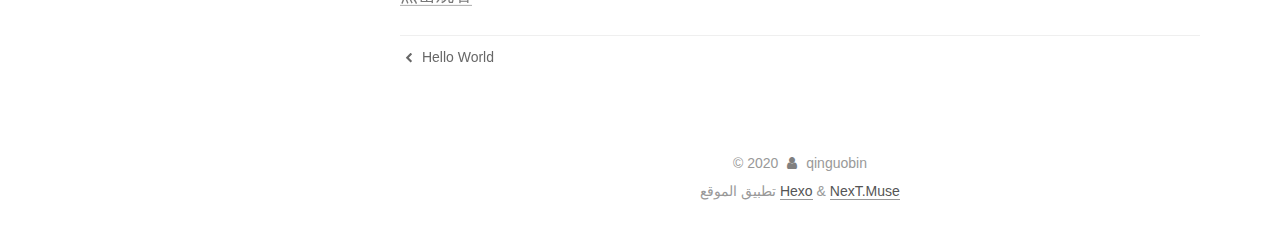
<file: 2020/05/11/first-blog/index.html>
<!DOCTYPE html>
<html lang="zh-Hans">
<head>
  <meta charset="UTF-8">
<meta name="viewport" content="width=device-width, initial-scale=1, maximum-scale=2">
<meta name="theme-color" content="#222">
<meta name="generator" content="Hexo 4.2.0">
  <link rel="apple-touch-icon" sizes="180x180" href="/images/apple-touch-icon-next.png">
  <link rel="icon" type="image/png" sizes="32x32" href="/images/favicon-32x32-next.png">
  <link rel="icon" type="image/png" sizes="16x16" href="/images/favicon-16x16-next.png">
  <link rel="mask-icon" href="/images/logo.svg" color="#222">

<link rel="stylesheet" href="/css/main.css">


<link rel="stylesheet" href="/lib/font-awesome/css/font-awesome.min.css">

<script id="hexo-configurations">
    var NexT = window.NexT || {};
    var CONFIG = {"hostname":"qinguobin.github.io","root":"/","scheme":"Muse","version":"7.8.0","exturl":false,"sidebar":{"position":"left","display":"post","padding":18,"offset":12,"onmobile":false},"copycode":{"enable":false,"show_result":false,"style":null},"back2top":{"enable":true,"sidebar":false,"scrollpercent":false},"bookmark":{"enable":false,"color":"#222","save":"auto"},"fancybox":false,"mediumzoom":false,"lazyload":false,"pangu":false,"comments":{"style":"tabs","active":null,"storage":true,"lazyload":false,"nav":null},"algolia":{"hits":{"per_page":10},"labels":{"input_placeholder":"Search for Posts","hits_empty":"We didn't find any results for the search: ${query}","hits_stats":"${hits} results found in ${time} ms"}},"localsearch":{"enable":false,"trigger":"auto","top_n_per_article":1,"unescape":false,"preload":false},"motion":{"enable":true,"async":false,"transition":{"post_block":"fadeIn","post_header":"slideDownIn","post_body":"slideDownIn","coll_header":"slideLeftIn","sidebar":"slideUpIn"}}};
  </script>

  <meta name="description" content="这是我的第一篇博文，在成功搭载了自己的博客之后，我发现博客搭建并不像安装注册软件这么简单，尤其是本地与云端之间的链接尤为繁多，小白容易遇难而退，所以我针对这种现象，把我搭载博客的方法精简再精简传授给你们，内容其实很简单，分为七个步骤 第一步：node安装下载地址 node进入官网，下载稳定版本，打开运行，一路next，win＋R调出命令窗口，打开cmd， 输入node -v,窗口显示版本号 第二步">
<meta property="og:type" content="article">
<meta property="og:title" content="教你如何手把手搭建自己的hexo（保姆级教程）">
<meta property="og:url" content="https://qinguobin.github.io/2020/05/11/first-blog/index.html">
<meta property="og:site_name" content="Hexo">
<meta property="og:description" content="这是我的第一篇博文，在成功搭载了自己的博客之后，我发现博客搭建并不像安装注册软件这么简单，尤其是本地与云端之间的链接尤为繁多，小白容易遇难而退，所以我针对这种现象，把我搭载博客的方法精简再精简传授给你们，内容其实很简单，分为七个步骤 第一步：node安装下载地址 node进入官网，下载稳定版本，打开运行，一路next，win＋R调出命令窗口，打开cmd， 输入node -v,窗口显示版本号 第二步">
<meta property="og:image" content="https://qinguobin.github.io/images/1.1.jpg">
<meta property="og:image" content="https://qinguobin.github.io/images/1.3.png">
<meta property="og:image" content="https://qinguobin.github.io/images/1.4.png">
<meta property="og:image" content="https://qinguobin.github.io/images/2.0.png">
<meta property="og:image" content="https://qinguobin.github.io/images/2.1.png">
<meta property="og:image" content="https://qinguobin.github.io/images/2.7.jpg">
<meta property="og:image" content="https://qinguobin.github.io/images/2.3.jpg">
<meta property="og:image" content="https://qinguobin.github.io/images/2.5.jpg">
<meta property="og:image" content="https://qinguobin.github.io/images/2.6.jpg">
<meta property="og:image" content="https://qinguobin.github.io/images/1.3.png">
<meta property="og:image" content="https://qinguobin.github.io/images/2.4.png">
<meta property="og:image" content="https://qinguobin.github.io/images/4.1.png">
<meta property="og:image" content="https://qinguobin.github.io/images/4.2.jpg">
<meta property="og:image" content="https://qinguobin.github.io/images/4.3.jpg">
<meta property="og:image" content="https://qinguobin.github.io/images/4.4.png">
<meta property="og:image" content="https://qinguobin.github.io/images/4.5.png">
<meta property="og:image" content="https://qinguobin.github.io/images/4.10.png">
<meta property="og:image" content="https://qinguobin.github.io/images/4.11.jpg">
<meta property="og:image" content="https://qinguobin.github.io/images/5.1.png">
<meta property="og:image" content="https://qinguobin.github.io/images/5.2.jpg">
<meta property="og:image" content="https://qinguobin.github.io/images/5.3.jpg">
<meta property="og:image" content="https://qinguobin.github.io/images/5.4.jpg">
<meta property="og:image" content="https://qinguobin.github.io/images/5.5.png">
<meta property="og:image" content="https://qinguobin.github.io/images/5.6.png">
<meta property="article:published_time" content="2020-05-11T15:55:06.782Z">
<meta property="article:modified_time" content="2020-05-12T06:58:54.580Z">
<meta property="article:author" content="qinguobin">
<meta name="twitter:card" content="summary">
<meta name="twitter:image" content="https://qinguobin.github.io/images/1.1.jpg">

<link rel="canonical" href="https://qinguobin.github.io/2020/05/11/first-blog/">


<script id="page-configurations">
  // https://hexo.io/docs/variables.html
  CONFIG.page = {
    sidebar: "",
    isHome : false,
    isPost : true,
    lang   : 'zh-Hans'
  };
</script>

  <title>教你如何手把手搭建自己的hexo（保姆级教程） | Hexo</title>
  






  <noscript>
  <style>
  .use-motion .brand,
  .use-motion .menu-item,
  .sidebar-inner,
  .use-motion .post-block,
  .use-motion .pagination,
  .use-motion .comments,
  .use-motion .post-header,
  .use-motion .post-body,
  .use-motion .collection-header { opacity: initial; }

  .use-motion .site-title,
  .use-motion .site-subtitle {
    opacity: initial;
    top: initial;
  }

  .use-motion .logo-line-before i { left: initial; }
  .use-motion .logo-line-after i { right: initial; }
  </style>
</noscript>

</head>

<body itemscope itemtype="http://schema.org/WebPage">
  <div class="container use-motion">
    <div class="headband"></div>

    <header class="header" itemscope itemtype="http://schema.org/WPHeader">
      <div class="header-inner"><div class="site-brand-container">
  <div class="site-nav-toggle">
    <div class="toggle" aria-label="تشغيل شريط التصفح">
      <span class="toggle-line toggle-line-first"></span>
      <span class="toggle-line toggle-line-middle"></span>
      <span class="toggle-line toggle-line-last"></span>
    </div>
  </div>

  <div class="site-meta">

    <a href="/" class="brand" rel="start">
      <span class="logo-line-before"><i></i></span>
      <h1 class="site-title">Hexo</h1>
      <span class="logo-line-after"><i></i></span>
    </a>
  </div>

  <div class="site-nav-right">
    <div class="toggle popup-trigger">
    </div>
  </div>
</div>




<nav class="site-nav">
  <ul id="menu" class="menu">
        <li class="menu-item menu-item-home">

    <a href="/" rel="section"><i class="fa fa-fw fa-home"></i>Home</a>

  </li>
        <li class="menu-item menu-item-archives">

    <a href="/archives/" rel="section"><i class="fa fa-fw fa-archive"></i>الأرشيفات</a>

  </li>
  </ul>
</nav>




</div>
    </header>

    
  <div class="back-to-top">
    <i class="fa fa-arrow-up"></i>
    <span>0%</span>
  </div>


    <main class="main">
      <div class="main-inner">
        <div class="content-wrap">
          

          <div class="content post posts-expand">
            

    
  
  
  <article itemscope itemtype="http://schema.org/Article" class="post-block" lang="zh-Hans">
    <link itemprop="mainEntityOfPage" href="https://qinguobin.github.io/2020/05/11/first-blog/">

    <span hidden itemprop="author" itemscope itemtype="http://schema.org/Person">
      <meta itemprop="image" content="/images/avatar.gif">
      <meta itemprop="name" content="qinguobin">
      <meta itemprop="description" content="">
    </span>

    <span hidden itemprop="publisher" itemscope itemtype="http://schema.org/Organization">
      <meta itemprop="name" content="Hexo">
    </span>
      <header class="post-header">
        <h1 class="post-title" itemprop="name headline">
          教你如何手把手搭建自己的hexo（保姆级教程）
        </h1>

        <div class="post-meta">
            <span class="post-meta-item">
              <span class="post-meta-item-icon">
                <i class="fa fa-calendar-o"></i>
              </span>
              <span class="post-meta-item-text">نُشر في</span>

              <time title="أُنشأ: 2020-05-11 23:55:06" itemprop="dateCreated datePublished" datetime="2020-05-11T23:55:06+08:00">2020-05-11</time>
            </span>
              <span class="post-meta-item">
                <span class="post-meta-item-icon">
                  <i class="fa fa-calendar-check-o"></i>
                </span>
                <span class="post-meta-item-text">عُدل في</span>
                <time title="عُدل: 2020-05-12 14:58:54" itemprop="dateModified" datetime="2020-05-12T14:58:54+08:00">2020-05-12</time>
              </span>

          

        </div>
      </header>

    
    
    
    <div class="post-body" itemprop="articleBody">

      
        <p>这是我的第一篇博文，在成功搭载了自己的博客之后，我发现博客搭建并不像安装注册软件这么简单，尤其是本地与云端之间的链接尤为繁多，小白容易遇难而退，所以我针对这种现象，把我搭载博客的方法精简再精简传授给你们，内容其实很简单，分为七个步骤</p>
<h2 id="第一步：node安装"><a href="#第一步：node安装" class="headerlink" title="第一步：node安装"></a>第一步：node安装</h2><h3 id="下载地址-node"><a href="#下载地址-node" class="headerlink" title="下载地址 node"></a>下载地址 <a href="https://nodejs.org/zh-cn/" target="_blank" rel="noopener">node</a></h3><p>进入官网，下载稳定版本，<br><img src="/images/1.1.jpg" alt=""><br>打开运行，一路next，<br>win＋R调出命令窗口，打开cmd，<br> <img src="/images/1.3.png" alt=""><br>输入node -v,窗口显示版本号<br><img src="/images/1.4.png" alt=""></p>
<h2 id="第二步：github注册"><a href="#第二步：github注册" class="headerlink" title="第二步：github注册"></a>第二步：github注册</h2><p>打开<a href="https://github.com" target="_blank" rel="noopener">guithub官网</a>。<br><img src="/images/2.0.png" alt=""><br>Username输入用户名（不能重复，类似于游戏ID），邮箱和密码，点击注册。<br><img src="/images/2.1.png" alt=""><br>进入Welcome to GitHub界面，随便选，提交。<br><img src="/images/2.7.jpg" alt=""><br>打开邮箱，点击邮箱。<br><img src="/images/2.3.jpg" alt=""><br>start a project,Repository name方框里输入 用户名.github.io,一定要以这种形式，然后提交<br><img src="/images/2.5.jpg" alt=""></p>
<h2 id="第三步：git-for-win安装"><a href="#第三步：git-for-win安装" class="headerlink" title="第三步：git for win安装"></a>第三步：git for win安装</h2><h3 id="下载地址git"><a href="#下载地址git" class="headerlink" title="下载地址git"></a>下载地址<a href="https://gitforwindows.org/" target="_blank" rel="noopener">git</a></h3><p>进入官网，点击下载<br><img src="/images/2.6.jpg" alt=""><br>打开安装，一路next<br>win＋R调出命令窗口，打开cmd，<br> <img src="/images/1.3.png" alt=""><br>输入git，会跳出版本号<br><img src="/images/2.4.png" alt=""></p>
<h2 id="第四步：github-HSS配置"><a href="#第四步：github-HSS配置" class="headerlink" title="第四步：github HSS配置"></a>第四步：github HSS配置</h2><p>在git安装路径下找到git-bash.exe,打开输入命令 ssh-keygen -t rsa -C “自己的邮箱”，一直回车，直到得到反应如下<br><img src="/images/4.1.png" alt="">)<img src="/images/4.2.jpg" alt="">)<img src="/images/4.3.jpg" alt=""><br>打开github，右上角头像-settings-SSH and GPG keys，title填用户名<br><img src="/images/4.4.png" alt="">)<img src="/images/4.5.png" alt=""><br>在安装目录中找到id_rsa.pub文件，用记事本打开，代码全选复制，粘贴入key,提交<br><img src="/images/4.10.png" alt="">)<img src="/images/4.11.jpg" alt=""></p>
<h2 id="第五步：hexo本地使用"><a href="#第五步：hexo本地使用" class="headerlink" title="第五步：hexo本地使用"></a>第五步：hexo本地使用</h2><p>百度<a href="https://hexo.io/" target="_blank" rel="noopener">hexo</a>,复制蓝框里的安装命令<br><img src="/images/5.1.png" alt=""><br>在你想安装的磁盘里创建文件夹blog,打开gitcmd cd到blog文件夹，粘贴安装命令，回车<br><img src="/images/5.2.jpg" alt=""><br>输入  hexo init  你的博客名  回车（只有hexo和init和你的博客名之间有两个空格键）<br><img src="/images/5.3.jpg" alt=""><br>cd博客目录，输入命令npm install,回车<br><img src="/images/5.4.jpg" alt=""><br>安装结束，输入hexo s -p 5555命令，反馈网址，粘贴网址至浏览器查看</p>
<h2 id="第六步：sublime安装"><a href="#第六步：sublime安装" class="headerlink" title="第六步：sublime安装"></a>第六步：sublime安装</h2><h3 id="下载地址sublime"><a href="#下载地址sublime" class="headerlink" title="下载地址sublime"></a>下载地址<a href="http://www.sublimetext.com/" target="_blank" rel="noopener">sublime</a></h3><p>进入官网，点击下载<br><img src="/images/5.5.png" alt=""><br>在安装目录中找到sublime_text.exe,打开<br>打开文件系统，直接将博客目录拖进sublime<br>显示应该是这样<br><img src="/images/5.6.png" alt=""></p>
<h2 id="第七步：hexo发布至github"><a href="#第七步：hexo发布至github" class="headerlink" title="第七步：hexo发布至github"></a>第七步：hexo发布至github</h2><p>第七步太过于繁琐，不是一时半会能讲清楚的事情</p>
<h3 id="我们直接上演示视频"><a href="#我们直接上演示视频" class="headerlink" title="我们直接上演示视频"></a>我们直接上演示视频</h3><p><a href="https://b23.tv/arreRx" target="_blank" rel="noopener">点击观看</a></p>

    </div>

    
    
    

      <footer class="post-footer">

        


        
    <div class="post-nav">
      <div class="post-nav-item">
    <a href="/2020/05/11/hello-world/" rel="prev" title="Hello World">
      <i class="fa fa-chevron-left"></i> Hello World
    </a></div>
      <div class="post-nav-item"></div>
    </div>
      </footer>
    
  </article>
  
  
  



          </div>
          

<script>
  window.addEventListener('tabs:register', () => {
    let { activeClass } = CONFIG.comments;
    if (CONFIG.comments.storage) {
      activeClass = localStorage.getItem('comments_active') || activeClass;
    }
    if (activeClass) {
      let activeTab = document.querySelector(`a[href="#comment-${activeClass}"]`);
      if (activeTab) {
        activeTab.click();
      }
    }
  });
  if (CONFIG.comments.storage) {
    window.addEventListener('tabs:click', event => {
      if (!event.target.matches('.tabs-comment .tab-content .tab-pane')) return;
      let commentClass = event.target.classList[1];
      localStorage.setItem('comments_active', commentClass);
    });
  }
</script>

        </div>
          
  
  <div class="toggle sidebar-toggle">
    <span class="toggle-line toggle-line-first"></span>
    <span class="toggle-line toggle-line-middle"></span>
    <span class="toggle-line toggle-line-last"></span>
  </div>

  <aside class="sidebar">
    <div class="sidebar-inner">

      <ul class="sidebar-nav motion-element">
        <li class="sidebar-nav-toc">
          المحتويات
        </li>
        <li class="sidebar-nav-overview">
          عام
        </li>
      </ul>

      <!--noindex-->
      <div class="post-toc-wrap sidebar-panel">
          <div class="post-toc motion-element"><ol class="nav"><li class="nav-item nav-level-2"><a class="nav-link" href="#第一步：node安装"><span class="nav-number">1.</span> <span class="nav-text">第一步：node安装</span></a><ol class="nav-child"><li class="nav-item nav-level-3"><a class="nav-link" href="#下载地址-node"><span class="nav-number">1.1.</span> <span class="nav-text">下载地址 node</span></a></li></ol></li><li class="nav-item nav-level-2"><a class="nav-link" href="#第二步：github注册"><span class="nav-number">2.</span> <span class="nav-text">第二步：github注册</span></a></li><li class="nav-item nav-level-2"><a class="nav-link" href="#第三步：git-for-win安装"><span class="nav-number">3.</span> <span class="nav-text">第三步：git for win安装</span></a><ol class="nav-child"><li class="nav-item nav-level-3"><a class="nav-link" href="#下载地址git"><span class="nav-number">3.1.</span> <span class="nav-text">下载地址git</span></a></li></ol></li><li class="nav-item nav-level-2"><a class="nav-link" href="#第四步：github-HSS配置"><span class="nav-number">4.</span> <span class="nav-text">第四步：github HSS配置</span></a></li><li class="nav-item nav-level-2"><a class="nav-link" href="#第五步：hexo本地使用"><span class="nav-number">5.</span> <span class="nav-text">第五步：hexo本地使用</span></a></li><li class="nav-item nav-level-2"><a class="nav-link" href="#第六步：sublime安装"><span class="nav-number">6.</span> <span class="nav-text">第六步：sublime安装</span></a><ol class="nav-child"><li class="nav-item nav-level-3"><a class="nav-link" href="#下载地址sublime"><span class="nav-number">6.1.</span> <span class="nav-text">下载地址sublime</span></a></li></ol></li><li class="nav-item nav-level-2"><a class="nav-link" href="#第七步：hexo发布至github"><span class="nav-number">7.</span> <span class="nav-text">第七步：hexo发布至github</span></a><ol class="nav-child"><li class="nav-item nav-level-3"><a class="nav-link" href="#我们直接上演示视频"><span class="nav-number">7.1.</span> <span class="nav-text">我们直接上演示视频</span></a></li></ol></li></ol></div>
      </div>
      <!--/noindex-->

      <div class="site-overview-wrap sidebar-panel">
        <div class="site-author motion-element" itemprop="author" itemscope itemtype="http://schema.org/Person">
  <p class="site-author-name" itemprop="name">qinguobin</p>
  <div class="site-description" itemprop="description"></div>
</div>
<div class="site-state-wrap motion-element">
  <nav class="site-state">
      <div class="site-state-item site-state-posts">
          <a href="/archives/">
        
          <span class="site-state-item-count">2</span>
          <span class="site-state-item-name">المقالات</span>
        </a>
      </div>
  </nav>
</div>



      </div>

    </div>
  </aside>
  <div id="sidebar-dimmer"></div>


      </div>
    </main>

    <footer class="footer">
      <div class="footer-inner">
        

        

<div class="copyright">
  
  &copy; 
  <span itemprop="copyrightYear">2020</span>
  <span class="with-love">
    <i class="fa fa-user"></i>
  </span>
  <span class="author" itemprop="copyrightHolder">qinguobin</span>
</div>
  <div class="powered-by">تطبيق الموقع <a href="https://hexo.io/" class="theme-link" rel="noopener" target="_blank">Hexo</a> & <a href="https://muse.theme-next.org/" class="theme-link" rel="noopener" target="_blank">NexT.Muse</a>
  </div>

        








      </div>
    </footer>
  </div>

  
  <script src="/lib/anime.min.js"></script>
  <script src="/lib/velocity/velocity.min.js"></script>
  <script src="/lib/velocity/velocity.ui.min.js"></script>

<script src="/js/utils.js"></script>

<script src="/js/motion.js"></script>


<script src="/js/schemes/muse.js"></script>


<script src="/js/next-boot.js"></script>




  















  

  

</body>
</html>
</file>
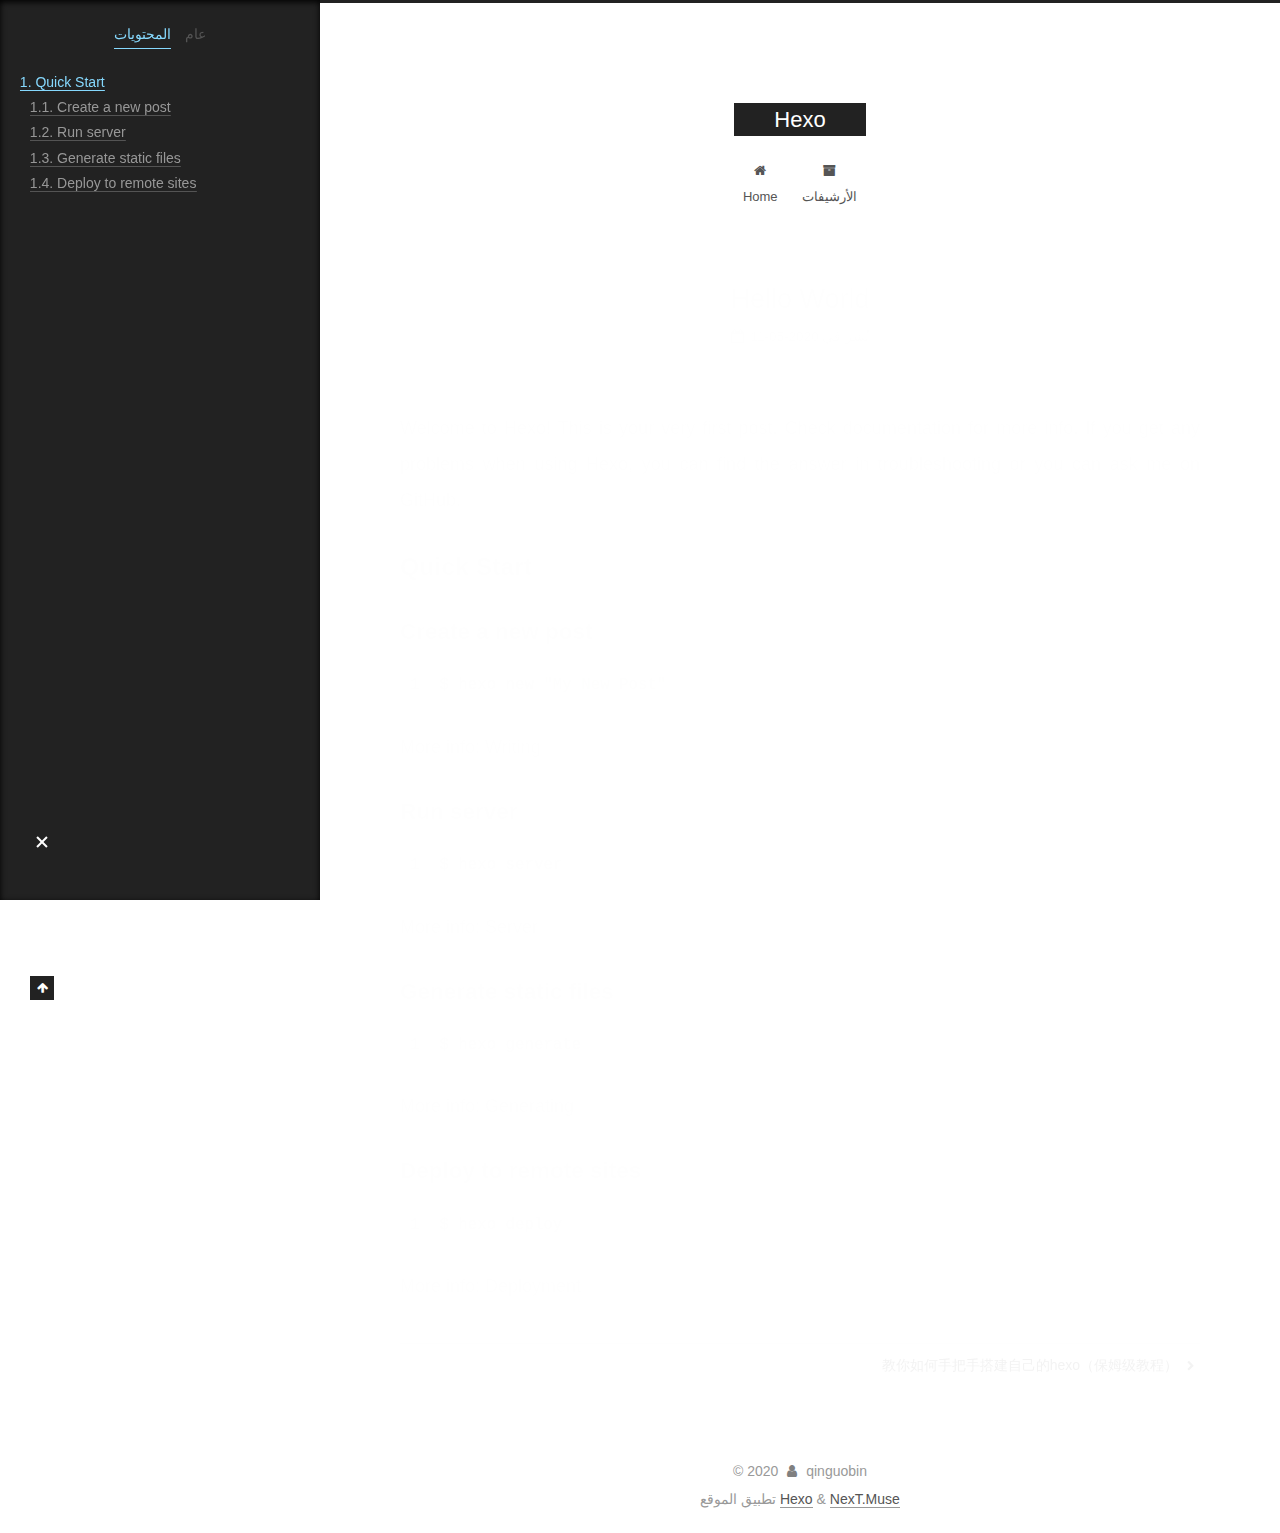
<file: 2020/05/11/hello-world/index.html>
<!DOCTYPE html>
<html lang="zh-Hans">
<head>
  <meta charset="UTF-8">
<meta name="viewport" content="width=device-width, initial-scale=1, maximum-scale=2">
<meta name="theme-color" content="#222">
<meta name="generator" content="Hexo 4.2.0">
  <link rel="apple-touch-icon" sizes="180x180" href="/images/apple-touch-icon-next.png">
  <link rel="icon" type="image/png" sizes="32x32" href="/images/favicon-32x32-next.png">
  <link rel="icon" type="image/png" sizes="16x16" href="/images/favicon-16x16-next.png">
  <link rel="mask-icon" href="/images/logo.svg" color="#222">

<link rel="stylesheet" href="/css/main.css">


<link rel="stylesheet" href="/lib/font-awesome/css/font-awesome.min.css">

<script id="hexo-configurations">
    var NexT = window.NexT || {};
    var CONFIG = {"hostname":"qinguobin.github.io","root":"/","scheme":"Muse","version":"7.8.0","exturl":false,"sidebar":{"position":"left","display":"post","padding":18,"offset":12,"onmobile":false},"copycode":{"enable":false,"show_result":false,"style":null},"back2top":{"enable":true,"sidebar":false,"scrollpercent":false},"bookmark":{"enable":false,"color":"#222","save":"auto"},"fancybox":false,"mediumzoom":false,"lazyload":false,"pangu":false,"comments":{"style":"tabs","active":null,"storage":true,"lazyload":false,"nav":null},"algolia":{"hits":{"per_page":10},"labels":{"input_placeholder":"Search for Posts","hits_empty":"We didn't find any results for the search: ${query}","hits_stats":"${hits} results found in ${time} ms"}},"localsearch":{"enable":false,"trigger":"auto","top_n_per_article":1,"unescape":false,"preload":false},"motion":{"enable":true,"async":false,"transition":{"post_block":"fadeIn","post_header":"slideDownIn","post_body":"slideDownIn","coll_header":"slideLeftIn","sidebar":"slideUpIn"}}};
  </script>

  <meta name="description" content="Welcome to Hexo! This is your very first post. Check documentation for more info. If you get any problems when using Hexo, you can find the answer in troubleshooting or you can ask me on GitHub. Quick">
<meta property="og:type" content="article">
<meta property="og:title" content="Hello World">
<meta property="og:url" content="https://qinguobin.github.io/2020/05/11/hello-world/index.html">
<meta property="og:site_name" content="Hexo">
<meta property="og:description" content="Welcome to Hexo! This is your very first post. Check documentation for more info. If you get any problems when using Hexo, you can find the answer in troubleshooting or you can ask me on GitHub. Quick">
<meta property="article:published_time" content="2020-05-11T14:51:49.884Z">
<meta property="article:modified_time" content="2020-05-11T14:51:49.884Z">
<meta property="article:author" content="qinguobin">
<meta name="twitter:card" content="summary">

<link rel="canonical" href="https://qinguobin.github.io/2020/05/11/hello-world/">


<script id="page-configurations">
  // https://hexo.io/docs/variables.html
  CONFIG.page = {
    sidebar: "",
    isHome : false,
    isPost : true,
    lang   : 'zh-Hans'
  };
</script>

  <title>Hello World | Hexo</title>
  






  <noscript>
  <style>
  .use-motion .brand,
  .use-motion .menu-item,
  .sidebar-inner,
  .use-motion .post-block,
  .use-motion .pagination,
  .use-motion .comments,
  .use-motion .post-header,
  .use-motion .post-body,
  .use-motion .collection-header { opacity: initial; }

  .use-motion .site-title,
  .use-motion .site-subtitle {
    opacity: initial;
    top: initial;
  }

  .use-motion .logo-line-before i { left: initial; }
  .use-motion .logo-line-after i { right: initial; }
  </style>
</noscript>

</head>

<body itemscope itemtype="http://schema.org/WebPage">
  <div class="container use-motion">
    <div class="headband"></div>

    <header class="header" itemscope itemtype="http://schema.org/WPHeader">
      <div class="header-inner"><div class="site-brand-container">
  <div class="site-nav-toggle">
    <div class="toggle" aria-label="تشغيل شريط التصفح">
      <span class="toggle-line toggle-line-first"></span>
      <span class="toggle-line toggle-line-middle"></span>
      <span class="toggle-line toggle-line-last"></span>
    </div>
  </div>

  <div class="site-meta">

    <a href="/" class="brand" rel="start">
      <span class="logo-line-before"><i></i></span>
      <h1 class="site-title">Hexo</h1>
      <span class="logo-line-after"><i></i></span>
    </a>
  </div>

  <div class="site-nav-right">
    <div class="toggle popup-trigger">
    </div>
  </div>
</div>




<nav class="site-nav">
  <ul id="menu" class="menu">
        <li class="menu-item menu-item-home">

    <a href="/" rel="section"><i class="fa fa-fw fa-home"></i>Home</a>

  </li>
        <li class="menu-item menu-item-archives">

    <a href="/archives/" rel="section"><i class="fa fa-fw fa-archive"></i>الأرشيفات</a>

  </li>
  </ul>
</nav>




</div>
    </header>

    
  <div class="back-to-top">
    <i class="fa fa-arrow-up"></i>
    <span>0%</span>
  </div>


    <main class="main">
      <div class="main-inner">
        <div class="content-wrap">
          

          <div class="content post posts-expand">
            

    
  
  
  <article itemscope itemtype="http://schema.org/Article" class="post-block" lang="zh-Hans">
    <link itemprop="mainEntityOfPage" href="https://qinguobin.github.io/2020/05/11/hello-world/">

    <span hidden itemprop="author" itemscope itemtype="http://schema.org/Person">
      <meta itemprop="image" content="/images/avatar.gif">
      <meta itemprop="name" content="qinguobin">
      <meta itemprop="description" content="">
    </span>

    <span hidden itemprop="publisher" itemscope itemtype="http://schema.org/Organization">
      <meta itemprop="name" content="Hexo">
    </span>
      <header class="post-header">
        <h1 class="post-title" itemprop="name headline">
          Hello World
        </h1>

        <div class="post-meta">
            <span class="post-meta-item">
              <span class="post-meta-item-icon">
                <i class="fa fa-calendar-o"></i>
              </span>
              <span class="post-meta-item-text">نُشر في</span>

              <time title="أُنشأ: 2020-05-11 22:51:49" itemprop="dateCreated datePublished" datetime="2020-05-11T22:51:49+08:00">2020-05-11</time>
            </span>

          

        </div>
      </header>

    
    
    
    <div class="post-body" itemprop="articleBody">

      
        <p>Welcome to <a href="https://hexo.io/" target="_blank" rel="noopener">Hexo</a>! This is your very first post. Check <a href="https://hexo.io/docs/" target="_blank" rel="noopener">documentation</a> for more info. If you get any problems when using Hexo, you can find the answer in <a href="https://hexo.io/docs/troubleshooting.html" target="_blank" rel="noopener">troubleshooting</a> or you can ask me on <a href="https://github.com/hexojs/hexo/issues" target="_blank" rel="noopener">GitHub</a>.</p>
<h2 id="Quick-Start"><a href="#Quick-Start" class="headerlink" title="Quick Start"></a>Quick Start</h2><h3 id="Create-a-new-post"><a href="#Create-a-new-post" class="headerlink" title="Create a new post"></a>Create a new post</h3><figure class="highlight bash"><table><tr><td class="gutter"><pre><span class="line">1</span><br></pre></td><td class="code"><pre><span class="line">$ hexo new <span class="string">"My New Post"</span></span><br></pre></td></tr></table></figure>

<p>More info: <a href="https://hexo.io/docs/writing.html" target="_blank" rel="noopener">Writing</a></p>
<h3 id="Run-server"><a href="#Run-server" class="headerlink" title="Run server"></a>Run server</h3><figure class="highlight bash"><table><tr><td class="gutter"><pre><span class="line">1</span><br></pre></td><td class="code"><pre><span class="line">$ hexo server</span><br></pre></td></tr></table></figure>

<p>More info: <a href="https://hexo.io/docs/server.html" target="_blank" rel="noopener">Server</a></p>
<h3 id="Generate-static-files"><a href="#Generate-static-files" class="headerlink" title="Generate static files"></a>Generate static files</h3><figure class="highlight bash"><table><tr><td class="gutter"><pre><span class="line">1</span><br></pre></td><td class="code"><pre><span class="line">$ hexo generate</span><br></pre></td></tr></table></figure>

<p>More info: <a href="https://hexo.io/docs/generating.html" target="_blank" rel="noopener">Generating</a></p>
<h3 id="Deploy-to-remote-sites"><a href="#Deploy-to-remote-sites" class="headerlink" title="Deploy to remote sites"></a>Deploy to remote sites</h3><figure class="highlight bash"><table><tr><td class="gutter"><pre><span class="line">1</span><br></pre></td><td class="code"><pre><span class="line">$ hexo deploy</span><br></pre></td></tr></table></figure>

<p>More info: <a href="https://hexo.io/docs/one-command-deployment.html" target="_blank" rel="noopener">Deployment</a></p>

    </div>

    
    
    

      <footer class="post-footer">

        


        
    <div class="post-nav">
      <div class="post-nav-item"></div>
      <div class="post-nav-item">
    <a href="/2020/05/11/first-blog/" rel="next" title="教你如何手把手搭建自己的hexo（保姆级教程）">
      教你如何手把手搭建自己的hexo（保姆级教程） <i class="fa fa-chevron-right"></i>
    </a></div>
    </div>
      </footer>
    
  </article>
  
  
  



          </div>
          

<script>
  window.addEventListener('tabs:register', () => {
    let { activeClass } = CONFIG.comments;
    if (CONFIG.comments.storage) {
      activeClass = localStorage.getItem('comments_active') || activeClass;
    }
    if (activeClass) {
      let activeTab = document.querySelector(`a[href="#comment-${activeClass}"]`);
      if (activeTab) {
        activeTab.click();
      }
    }
  });
  if (CONFIG.comments.storage) {
    window.addEventListener('tabs:click', event => {
      if (!event.target.matches('.tabs-comment .tab-content .tab-pane')) return;
      let commentClass = event.target.classList[1];
      localStorage.setItem('comments_active', commentClass);
    });
  }
</script>

        </div>
          
  
  <div class="toggle sidebar-toggle">
    <span class="toggle-line toggle-line-first"></span>
    <span class="toggle-line toggle-line-middle"></span>
    <span class="toggle-line toggle-line-last"></span>
  </div>

  <aside class="sidebar">
    <div class="sidebar-inner">

      <ul class="sidebar-nav motion-element">
        <li class="sidebar-nav-toc">
          المحتويات
        </li>
        <li class="sidebar-nav-overview">
          عام
        </li>
      </ul>

      <!--noindex-->
      <div class="post-toc-wrap sidebar-panel">
          <div class="post-toc motion-element"><ol class="nav"><li class="nav-item nav-level-2"><a class="nav-link" href="#Quick-Start"><span class="nav-number">1.</span> <span class="nav-text">Quick Start</span></a><ol class="nav-child"><li class="nav-item nav-level-3"><a class="nav-link" href="#Create-a-new-post"><span class="nav-number">1.1.</span> <span class="nav-text">Create a new post</span></a></li><li class="nav-item nav-level-3"><a class="nav-link" href="#Run-server"><span class="nav-number">1.2.</span> <span class="nav-text">Run server</span></a></li><li class="nav-item nav-level-3"><a class="nav-link" href="#Generate-static-files"><span class="nav-number">1.3.</span> <span class="nav-text">Generate static files</span></a></li><li class="nav-item nav-level-3"><a class="nav-link" href="#Deploy-to-remote-sites"><span class="nav-number">1.4.</span> <span class="nav-text">Deploy to remote sites</span></a></li></ol></li></ol></div>
      </div>
      <!--/noindex-->

      <div class="site-overview-wrap sidebar-panel">
        <div class="site-author motion-element" itemprop="author" itemscope itemtype="http://schema.org/Person">
  <p class="site-author-name" itemprop="name">qinguobin</p>
  <div class="site-description" itemprop="description"></div>
</div>
<div class="site-state-wrap motion-element">
  <nav class="site-state">
      <div class="site-state-item site-state-posts">
          <a href="/archives/">
        
          <span class="site-state-item-count">2</span>
          <span class="site-state-item-name">المقالات</span>
        </a>
      </div>
  </nav>
</div>



      </div>

    </div>
  </aside>
  <div id="sidebar-dimmer"></div>


      </div>
    </main>

    <footer class="footer">
      <div class="footer-inner">
        

        

<div class="copyright">
  
  &copy; 
  <span itemprop="copyrightYear">2020</span>
  <span class="with-love">
    <i class="fa fa-user"></i>
  </span>
  <span class="author" itemprop="copyrightHolder">qinguobin</span>
</div>
  <div class="powered-by">تطبيق الموقع <a href="https://hexo.io/" class="theme-link" rel="noopener" target="_blank">Hexo</a> & <a href="https://muse.theme-next.org/" class="theme-link" rel="noopener" target="_blank">NexT.Muse</a>
  </div>

        








      </div>
    </footer>
  </div>

  
  <script src="/lib/anime.min.js"></script>
  <script src="/lib/velocity/velocity.min.js"></script>
  <script src="/lib/velocity/velocity.ui.min.js"></script>

<script src="/js/utils.js"></script>

<script src="/js/motion.js"></script>


<script src="/js/schemes/muse.js"></script>


<script src="/js/next-boot.js"></script>




  















  

  

</body>
</html>
</file>
<file: css/main.css>
:root {
  --body-bg-color: #fff;
  --content-bg-color: #fff;
  --card-bg-color: #f5f5f5;
  --text-color: #555;
  --link-color: #555;
  --link-hover-color: #222;
  --brand-color: #fff;
  --brand-hover-color: #fff;
  --table-row-odd-bg-color: #f9f9f9;
  --table-row-hover-bg-color: #f5f5f5;
  --menu-item-bg-color: #f5f5f5;
  --btn-default-bg: #222;
  --btn-default-color: #fff;
  --btn-default-border-color: #222;
  --btn-default-hover-bg: #fff;
  --btn-default-hover-color: #222;
  --btn-default-hover-border-color: #222;
}
html {
  line-height: 1.15; /* 1 */
  -webkit-text-size-adjust: 100%; /* 2 */
}
body {
  margin: 0;
}
main {
  display: block;
}
h1 {
  font-size: 2em;
  margin: 0.67em 0;
}
hr {
  box-sizing: content-box; /* 1 */
  height: 0; /* 1 */
  overflow: visible; /* 2 */
}
pre {
  font-family: monospace, monospace; /* 1 */
  font-size: 1em; /* 2 */
}
a {
  background: transparent;
}
abbr[title] {
  border-bottom: none; /* 1 */
  text-decoration: underline; /* 2 */
  text-decoration: underline dotted; /* 2 */
}
b,
strong {
  font-weight: bolder;
}
code,
kbd,
samp {
  font-family: monospace, monospace; /* 1 */
  font-size: 1em; /* 2 */
}
small {
  font-size: 80%;
}
sub,
sup {
  font-size: 75%;
  line-height: 0;
  position: relative;
  vertical-align: baseline;
}
sub {
  bottom: -0.25em;
}
sup {
  top: -0.5em;
}
img {
  border-style: none;
}
button,
input,
optgroup,
select,
textarea {
  font-family: inherit; /* 1 */
  font-size: 100%; /* 1 */
  line-height: 1.15; /* 1 */
  margin: 0; /* 2 */
}
button,
input {
/* 1 */
  overflow: visible;
}
button,
select {
/* 1 */
  text-transform: none;
}
button,
[type='button'],
[type='reset'],
[type='submit'] {
  -webkit-appearance: button;
}
button::-moz-focus-inner,
[type='button']::-moz-focus-inner,
[type='reset']::-moz-focus-inner,
[type='submit']::-moz-focus-inner {
  border-style: none;
  padding: 0;
}
button:-moz-focusring,
[type='button']:-moz-focusring,
[type='reset']:-moz-focusring,
[type='submit']:-moz-focusring {
  outline: 1px dotted ButtonText;
}
fieldset {
  padding: 0.35em 0.75em 0.625em;
}
legend {
  box-sizing: border-box; /* 1 */
  color: inherit; /* 2 */
  display: table; /* 1 */
  max-width: 100%; /* 1 */
  padding: 0; /* 3 */
  white-space: normal; /* 1 */
}
progress {
  vertical-align: baseline;
}
textarea {
  overflow: auto;
}
[type='checkbox'],
[type='radio'] {
  box-sizing: border-box; /* 1 */
  padding: 0; /* 2 */
}
[type='number']::-webkit-inner-spin-button,
[type='number']::-webkit-outer-spin-button {
  height: auto;
}
[type='search'] {
  outline-offset: -2px; /* 2 */
  -webkit-appearance: textfield; /* 1 */
}
[type='search']::-webkit-search-decoration {
  -webkit-appearance: none;
}
::-webkit-file-upload-button {
  font: inherit; /* 2 */
  -webkit-appearance: button; /* 1 */
}
details {
  display: block;
}
summary {
  display: list-item;
}
template {
  display: none;
}
[hidden] {
  display: none;
}
::selection {
  background: #262a30;
  color: #eee;
}
html,
body {
  height: 100%;
}
body {
  background: var(--body-bg-color);
  color: var(--text-color);
  font-family: 'Lato', "PingFang SC", "Microsoft YaHei", sans-serif;
  font-size: 1em;
  line-height: 2;
}
@media (max-width: 991px) {
  body {
    padding-left: 0 !important;
    padding-right: 0 !important;
  }
}
h1,
h2,
h3,
h4,
h5,
h6 {
  font-family: 'Lato', "PingFang SC", "Microsoft YaHei", sans-serif;
  font-weight: bold;
  line-height: 1.5;
  margin: 20px 0 15px;
}
h1 {
  font-size: 1.5em;
}
h2 {
  font-size: 1.375em;
}
h3 {
  font-size: 1.25em;
}
h4 {
  font-size: 1.125em;
}
h5 {
  font-size: 1em;
}
h6 {
  font-size: 0.875em;
}
p {
  margin: 0 0 20px 0;
}
a,
span.exturl {
  border-bottom: 1px solid #999;
  color: var(--link-color);
  outline: 0;
  text-decoration: none;
  overflow-wrap: break-word;
  word-wrap: break-word;
  cursor: pointer;
}
a:hover,
span.exturl:hover {
  border-bottom-color: var(--link-hover-color);
  color: var(--link-hover-color);
}
iframe,
img,
video {
  display: block;
  margin-left: auto;
  margin-right: auto;
  max-width: 100%;
}
hr {
  background-image: repeating-linear-gradient(-45deg, #ddd, #ddd 4px, transparent 4px, transparent 8px);
  border: 0;
  height: 3px;
  margin: 40px 0;
}
blockquote {
  border-left: 4px solid #ddd;
  color: #666;
  margin: 0;
  padding: 0 15px;
}
blockquote cite::before {
  content: '-';
  padding: 0 5px;
}
dt {
  font-weight: bold;
}
dd {
  margin: 0;
  padding: 0;
}
kbd {
  background-color: #f5f5f5;
  background-image: linear-gradient(#eee, #fff, #eee);
  border: 1px solid #ccc;
  border-radius: 0.2em;
  box-shadow: 0.1em 0.1em 0.2em rgba(0,0,0,0.1);
  color: #555;
  font-family: inherit;
  padding: 0.1em 0.3em;
  white-space: nowrap;
}
.table-container {
  overflow: auto;
}
table {
  border-collapse: collapse;
  border-spacing: 0;
  font-size: 0.875em;
  margin: 0 0 20px 0;
  width: 100%;
}
tbody tr:nth-of-type(odd) {
  background: var(--table-row-odd-bg-color);
}
tbody tr:hover {
  background: var(--table-row-hover-bg-color);
}
caption,
th,
td {
  font-weight: normal;
  padding: 8px;
  text-align: left;
  vertical-align: middle;
}
th,
td {
  border: 1px solid #ddd;
  border-bottom: 3px solid #ddd;
}
th {
  font-weight: 700;
  padding-bottom: 10px;
}
td {
  border-bottom-width: 1px;
}
.btn {
  background: var(--btn-default-bg);
  border: 2px solid var(--btn-default-border-color);
  border-radius: 0;
  color: var(--btn-default-color);
  display: inline-block;
  font-size: 0.875em;
  line-height: 2;
  padding: 0 20px;
  text-decoration: none;
  transition-property: background-color;
  transition-delay: 0s;
  transition-duration: 0.2s;
  transition-timing-function: ease-in-out;
}
.btn:hover {
  background: var(--btn-default-hover-bg);
  border-color: var(--btn-default-hover-border-color);
  color: var(--btn-default-hover-color);
}
.btn + .btn {
  margin: 0 0 8px 8px;
}
.btn .fa-fw {
  text-align: left;
  width: 1.285714285714286em;
}
.toggle {
  line-height: 0;
}
.toggle .toggle-line {
  background: #fff;
  display: inline-block;
  height: 2px;
  left: 0;
  position: relative;
  top: 0;
  transition: all 0.4s;
  vertical-align: top;
  width: 100%;
}
.toggle .toggle-line:not(:first-child) {
  margin-top: 3px;
}
.toggle.toggle-arrow .toggle-line-first {
  left: 50%;
  top: 2px;
  transform: rotate(45deg);
  width: 50%;
}
.toggle.toggle-arrow .toggle-line-middle {
  left: 2px;
  width: 90%;
}
.toggle.toggle-arrow .toggle-line-last {
  left: 50%;
  top: -2px;
  transform: rotate(-45deg);
  width: 50%;
}
.toggle.toggle-close .toggle-line-first {
  transform: rotate(-45deg);
  top: 5px;
}
.toggle.toggle-close .toggle-line-middle {
  opacity: 0;
}
.toggle.toggle-close .toggle-line-last {
  transform: rotate(45deg);
  top: -5px;
}
.highlight,
pre {
  background: #f7f7f7;
  color: #4d4d4c;
  line-height: 1.6;
  margin: 0 auto 20px;
}
pre,
code {
  font-family: consolas, Menlo, monospace, "PingFang SC", "Microsoft YaHei";
}
code {
  background: #eee;
  border-radius: 3px;
  color: #555;
  padding: 2px 4px;
  overflow-wrap: break-word;
  word-wrap: break-word;
}
.highlight *::selection {
  background: #d6d6d6;
}
.highlight pre {
  border: 0;
  margin: 0;
  padding: 10px 0;
}
.highlight table {
  border: 0;
  margin: 0;
  width: auto;
}
.highlight td {
  border: 0;
  padding: 0;
}
.highlight figcaption {
  background: #eff2f3;
  color: #4d4d4c;
  display: flex;
  font-size: 0.875em;
  justify-content: space-between;
  line-height: 1.2;
  padding: 0.5em;
}
.highlight figcaption a {
  color: #4d4d4c;
}
.highlight figcaption a:hover {
  border-bottom-color: #4d4d4c;
}
.highlight .gutter {
  -moz-user-select: none;
  -ms-user-select: none;
  -webkit-user-select: none;
  user-select: none;
}
.highlight .gutter pre {
  background: #eff2f3;
  color: #869194;
  padding-left: 10px;
  padding-right: 10px;
  text-align: right;
}
.highlight .code pre {
  background: #f7f7f7;
  padding-left: 10px;
  width: 100%;
}
.gist table {
  width: auto;
}
.gist table td {
  border: 0;
}
pre {
  overflow: auto;
  padding: 10px;
}
pre code {
  background: none;
  color: #4d4d4c;
  font-size: 0.875em;
  padding: 0;
  text-shadow: none;
}
pre .deletion {
  background: #fdd;
}
pre .addition {
  background: #dfd;
}
pre .meta {
  color: #eab700;
  -moz-user-select: none;
  -ms-user-select: none;
  -webkit-user-select: none;
  user-select: none;
}
pre .comment {
  color: #8e908c;
}
pre .variable,
pre .attribute,
pre .tag,
pre .name,
pre .regexp,
pre .ruby .constant,
pre .xml .tag .title,
pre .xml .pi,
pre .xml .doctype,
pre .html .doctype,
pre .css .id,
pre .css .class,
pre .css .pseudo {
  color: #c82829;
}
pre .number,
pre .preprocessor,
pre .built_in,
pre .builtin-name,
pre .literal,
pre .params,
pre .constant,
pre .command {
  color: #f5871f;
}
pre .ruby .class .title,
pre .css .rules .attribute,
pre .string,
pre .symbol,
pre .value,
pre .inheritance,
pre .header,
pre .ruby .symbol,
pre .xml .cdata,
pre .special,
pre .formula {
  color: #718c00;
}
pre .title,
pre .css .hexcolor {
  color: #3e999f;
}
pre .function,
pre .python .decorator,
pre .python .title,
pre .ruby .function .title,
pre .ruby .title .keyword,
pre .perl .sub,
pre .javascript .title,
pre .coffeescript .title {
  color: #4271ae;
}
pre .keyword,
pre .javascript .function {
  color: #8959a8;
}
.blockquote-center {
  border-left: none;
  margin: 40px 0;
  padding: 0;
  position: relative;
  text-align: center;
}
.blockquote-center::before,
.blockquote-center::after {
  background-repeat: no-repeat;
  background-size: 22px 22px;
  content: ' ';
  display: block;
  height: 24px;
  opacity: 0.2;
  position: absolute;
  width: 100%;
}
.blockquote-center::before {
  background-image: url("../images/quote-l.svg");
  background-position: 0 -6px;
  border-top: 1px solid #ccc;
  top: -20px;
}
.blockquote-center::after {
  background-image: url("../images/quote-r.svg");
  background-position: 100% 8px;
  border-bottom: 1px solid #ccc;
  bottom: -20px;
}
.blockquote-center p,
.blockquote-center div {
  text-align: center;
}
.post-body .group-picture img {
  margin: 0 auto;
  padding: 0 3px;
}
.group-picture-row {
  margin-bottom: 6px;
  overflow: hidden;
}
.group-picture-column {
  float: left;
  margin-bottom: 10px;
}
.post-body .label {
  color: #555;
  display: inline;
  padding: 0 2px;
}
.post-body .label.default {
  background: #f0f0f0;
}
.post-body .label.primary {
  background: #efe6f7;
}
.post-body .label.info {
  background: #e5f2f8;
}
.post-body .label.success {
  background: #e7f4e9;
}
.post-body .label.warning {
  background: #fcf6e1;
}
.post-body .label.danger {
  background: #fae8eb;
}
.post-body .tabs {
  margin-bottom: 20px;
}
.post-body .tabs,
.tabs-comment {
  display: block;
  padding-top: 10px;
  position: relative;
}
.post-body .tabs ul.nav-tabs,
.tabs-comment ul.nav-tabs {
  display: flex;
  flex-wrap: wrap;
  margin: 0;
  margin-bottom: -1px;
  padding: 0;
}
@media (max-width: 413px) {
  .post-body .tabs ul.nav-tabs,
  .tabs-comment ul.nav-tabs {
    display: block;
    margin-bottom: 5px;
  }
}
.post-body .tabs ul.nav-tabs li.tab,
.tabs-comment ul.nav-tabs li.tab {
  border-bottom: 1px solid #ddd;
  border-left: 1px solid transparent;
  border-right: 1px solid transparent;
  border-top: 3px solid transparent;
  flex-grow: 1;
  list-style-type: none;
  border-radius: 0 0 0 0;
}
@media (max-width: 413px) {
  .post-body .tabs ul.nav-tabs li.tab,
  .tabs-comment ul.nav-tabs li.tab {
    border-bottom: 1px solid transparent;
    border-left: 3px solid transparent;
    border-right: 1px solid transparent;
    border-top: 1px solid transparent;
  }
}
@media (max-width: 413px) {
  .post-body .tabs ul.nav-tabs li.tab,
  .tabs-comment ul.nav-tabs li.tab {
    border-radius: 0;
  }
}
.post-body .tabs ul.nav-tabs li.tab a,
.tabs-comment ul.nav-tabs li.tab a {
  border-bottom: initial;
  display: block;
  line-height: 1.8;
  outline: 0;
  padding: 0.25em 0.75em;
  text-align: center;
  transition-delay: 0s;
  transition-duration: 0.2s;
  transition-timing-function: ease-out;
}
.post-body .tabs ul.nav-tabs li.tab a i,
.tabs-comment ul.nav-tabs li.tab a i {
  width: 1.285714285714286em;
}
.post-body .tabs ul.nav-tabs li.tab.active,
.tabs-comment ul.nav-tabs li.tab.active {
  border-bottom: 1px solid transparent;
  border-left: 1px solid #ddd;
  border-right: 1px solid #ddd;
  border-top: 3px solid #fc6423;
}
@media (max-width: 413px) {
  .post-body .tabs ul.nav-tabs li.tab.active,
  .tabs-comment ul.nav-tabs li.tab.active {
    border-bottom: 1px solid #ddd;
    border-left: 3px solid #fc6423;
    border-right: 1px solid #ddd;
    border-top: 1px solid #ddd;
  }
}
.post-body .tabs ul.nav-tabs li.tab.active a,
.tabs-comment ul.nav-tabs li.tab.active a {
  color: var(--link-color);
  cursor: default;
}
.post-body .tabs .tab-content .tab-pane,
.tabs-comment .tab-content .tab-pane {
  border: 1px solid #ddd;
  border-top: 0;
  padding: 20px 20px 0 20px;
  border-radius: 0;
}
.post-body .tabs .tab-content .tab-pane:not(.active),
.tabs-comment .tab-content .tab-pane:not(.active) {
  display: none;
}
.post-body .tabs .tab-content .tab-pane.active,
.tabs-comment .tab-content .tab-pane.active {
  display: block;
}
.post-body .tabs .tab-content .tab-pane.active:nth-of-type(1),
.tabs-comment .tab-content .tab-pane.active:nth-of-type(1) {
  border-radius: 0 0 0 0;
}
@media (max-width: 413px) {
  .post-body .tabs .tab-content .tab-pane.active:nth-of-type(1),
  .tabs-comment .tab-content .tab-pane.active:nth-of-type(1) {
    border-radius: 0;
  }
}
.post-body .note {
  border-radius: 3px;
  margin-bottom: 20px;
  padding: 1em;
  position: relative;
  border: 1px solid #eee;
  border-left-width: 5px;
}
.post-body .note h2,
.post-body .note h3,
.post-body .note h4,
.post-body .note h5,
.post-body .note h6 {
  margin-top: 0;
  border-bottom: initial;
  margin-bottom: 0;
  padding-top: 0;
}
.post-body .note p:first-child,
.post-body .note ul:first-child,
.post-body .note ol:first-child,
.post-body .note table:first-child,
.post-body .note pre:first-child,
.post-body .note blockquote:first-child,
.post-body .note img:first-child {
  margin-top: 0;
}
.post-body .note p:last-child,
.post-body .note ul:last-child,
.post-body .note ol:last-child,
.post-body .note table:last-child,
.post-body .note pre:last-child,
.post-body .note blockquote:last-child,
.post-body .note img:last-child {
  margin-bottom: 0;
}
.post-body .note.default {
  border-left-color: #777;
}
.post-body .note.default h2,
.post-body .note.default h3,
.post-body .note.default h4,
.post-body .note.default h5,
.post-body .note.default h6 {
  color: #777;
}
.post-body .note.primary {
  border-left-color: #6f42c1;
}
.post-body .note.primary h2,
.post-body .note.primary h3,
.post-body .note.primary h4,
.post-body .note.primary h5,
.post-body .note.primary h6 {
  color: #6f42c1;
}
.post-body .note.info {
  border-left-color: #428bca;
}
.post-body .note.info h2,
.post-body .note.info h3,
.post-body .note.info h4,
.post-body .note.info h5,
.post-body .note.info h6 {
  color: #428bca;
}
.post-body .note.success {
  border-left-color: #5cb85c;
}
.post-body .note.success h2,
.post-body .note.success h3,
.post-body .note.success h4,
.post-body .note.success h5,
.post-body .note.success h6 {
  color: #5cb85c;
}
.post-body .note.warning {
  border-left-color: #f0ad4e;
}
.post-body .note.warning h2,
.post-body .note.warning h3,
.post-body .note.warning h4,
.post-body .note.warning h5,
.post-body .note.warning h6 {
  color: #f0ad4e;
}
.post-body .note.danger {
  border-left-color: #d9534f;
}
.post-body .note.danger h2,
.post-body .note.danger h3,
.post-body .note.danger h4,
.post-body .note.danger h5,
.post-body .note.danger h6 {
  color: #d9534f;
}
.pagination .prev,
.pagination .next,
.pagination .page-number,
.pagination .space {
  display: inline-block;
  margin: 0 10px;
  padding: 0 11px;
  position: relative;
  top: -1px;
}
@media (max-width: 767px) {
  .pagination .prev,
  .pagination .next,
  .pagination .page-number,
  .pagination .space {
    margin: 0 5px;
  }
}
.pagination {
  border-top: 1px solid #eee;
  margin: 120px 0 0;
  text-align: center;
}
.pagination .prev,
.pagination .next,
.pagination .page-number {
  border-bottom: 0;
  border-top: 1px solid #eee;
  transition-property: border-color;
  transition-delay: 0s;
  transition-duration: 0.2s;
  transition-timing-function: ease-in-out;
}
.pagination .prev:hover,
.pagination .next:hover,
.pagination .page-number:hover {
  border-top-color: #222;
}
.pagination .space {
  margin: 0;
  padding: 0;
}
.pagination .prev {
  margin-left: 0;
}
.pagination .next {
  margin-right: 0;
}
.pagination .page-number.current {
  background: #ccc;
  border-top-color: #ccc;
  color: #fff;
}
@media (max-width: 767px) {
  .pagination {
    border-top: none;
  }
  .pagination .prev,
  .pagination .next,
  .pagination .page-number {
    border-bottom: 1px solid #eee;
    border-top: 0;
    margin-bottom: 10px;
    padding: 0 10px;
  }
  .pagination .prev:hover,
  .pagination .next:hover,
  .pagination .page-number:hover {
    border-bottom-color: #222;
  }
}
.comments {
  margin-top: 60px;
  overflow: hidden;
}
.comment-button-group {
  display: flex;
  flex-wrap: wrap-reverse;
  justify-content: center;
  margin: 1em 0;
}
.comment-button-group .comment-button {
  margin: 0.1em 0.2em;
}
.comment-button-group .comment-button.active {
  background: var(--btn-default-hover-bg);
  border-color: var(--btn-default-hover-border-color);
  color: var(--btn-default-hover-color);
}
.comment-position {
  display: none;
}
.comment-position.active {
  display: block;
}
.tabs-comment {
  background: var(--content-bg-color);
  margin-top: 4em;
  padding-top: 0;
}
.tabs-comment .comments {
  border: 0;
  box-shadow: none;
  margin-top: 0;
  padding-top: 0;
}
.container {
  min-height: 100%;
  position: relative;
}
.main-inner {
  margin: 0 auto;
  width: 700px;
}
@media (min-width: 1200px) {
  .main-inner {
    width: 800px;
  }
}
@media (min-width: 1600px) {
  .main-inner {
    width: 900px;
  }
}
@media (max-width: 767px) {
  .content-wrap {
    padding: 0 20px;
  }
}
.header {
  background: transparent;
}
.header-inner {
  margin: 0 auto;
  width: 700px;
}
@media (min-width: 1200px) {
  .header-inner {
    width: 800px;
  }
}
@media (min-width: 1600px) {
  .header-inner {
    width: 900px;
  }
}
.site-brand-container {
  display: flex;
  flex-shrink: 0;
  padding: 0 10px;
}
.headband {
  background: #222;
  height: 3px;
}
.site-meta {
  flex-grow: 1;
  text-align: center;
}
@media (max-width: 767px) {
  .site-meta {
    text-align: center;
  }
}
.brand {
  border-bottom: none;
  color: var(--brand-color);
  display: inline-block;
  line-height: 1.375em;
  padding: 0 40px;
  position: relative;
}
.brand:hover {
  color: var(--brand-hover-color);
}
.site-title {
  font-family: 'Lato', "PingFang SC", "Microsoft YaHei", sans-serif;
  font-size: 1.375em;
  font-weight: normal;
  margin: 0;
}
.site-subtitle {
  color: #999;
  font-size: 0.8125em;
  margin: 10px 0;
}
.use-motion .brand {
  opacity: 0;
}
.use-motion .site-title,
.use-motion .site-subtitle,
.use-motion .custom-logo-image {
  opacity: 0;
  position: relative;
  top: -10px;
}
.site-nav-toggle,
.site-nav-right {
  display: none;
}
@media (max-width: 767px) {
  .site-nav-toggle,
  .site-nav-right {
    display: flex;
    flex-direction: column;
    justify-content: center;
  }
}
.site-nav-toggle .toggle,
.site-nav-right .toggle {
  color: var(--text-color);
  padding: 10px;
  width: 22px;
}
.site-nav-toggle .toggle .toggle-line,
.site-nav-right .toggle .toggle-line {
  background: var(--text-color);
  border-radius: 1px;
}
.site-nav {
  display: block;
}
@media (max-width: 767px) {
  .site-nav {
    clear: both;
    display: none;
  }
}
.site-nav.site-nav-on {
  display: block;
}
.menu {
  margin-top: 20px;
  padding-left: 0;
  text-align: center;
}
.menu-item {
  display: inline-block;
  list-style: none;
  margin: 0 10px;
}
@media (max-width: 767px) {
  .menu-item {
    display: block;
    margin-top: 10px;
  }
  .menu-item.menu-item-search {
    display: none;
  }
}
.menu-item a,
.menu-item span.exturl {
  border-bottom: 0;
  display: block;
  font-size: 0.8125em;
  transition-property: border-color;
  transition-delay: 0s;
  transition-duration: 0.2s;
  transition-timing-function: ease-in-out;
}
@media (hover: none) {
  .menu-item a:hover,
  .menu-item span.exturl:hover {
    border-bottom-color: transparent !important;
  }
}
.menu-item .fa {
  margin-right: 8px;
}
.menu-item .badge {
  display: inline-block;
  font-weight: bold;
  line-height: 1;
  margin-left: 0.35em;
  margin-top: 0.35em;
  text-align: center;
  white-space: nowrap;
}
@media (max-width: 767px) {
  .menu-item .badge {
    float: right;
    margin-left: 0;
  }
}
.menu-item-active a,
.menu .menu-item a:hover,
.menu .menu-item span.exturl:hover {
  background: var(--menu-item-bg-color);
}
.use-motion .menu-item {
  opacity: 0;
}
.sidebar {
  background: #222;
  bottom: 0;
  box-shadow: inset 0 2px 6px #000;
  position: fixed;
  top: 0;
}
@media (max-width: 991px) {
  .sidebar {
    display: none;
  }
}
.sidebar-inner {
  color: #999;
  padding: 18px 10px;
  text-align: center;
}
.cc-license {
  margin-top: 10px;
  text-align: center;
}
.cc-license .cc-opacity {
  border-bottom: none;
  opacity: 0.7;
}
.cc-license .cc-opacity:hover {
  opacity: 0.9;
}
.cc-license img {
  display: inline-block;
}
.site-author-image {
  border: 2px solid #333;
  display: block;
  margin: 0 auto;
  max-width: 96px;
  padding: 2px;
}
.site-author-name {
  color: #f5f5f5;
  font-weight: normal;
  margin: 5px 0 0;
  text-align: center;
}
.site-description {
  color: #999;
  font-size: 1em;
  margin-top: 5px;
  text-align: center;
}
.links-of-author {
  margin-top: 15px;
}
.links-of-author a,
.links-of-author span.exturl {
  border-bottom-color: #555;
  display: inline-block;
  font-size: 0.8125em;
  margin-bottom: 10px;
  margin-right: 10px;
  vertical-align: middle;
}
.links-of-author a::before,
.links-of-author span.exturl::before {
  background: #26ff21;
  border-radius: 50%;
  content: ' ';
  display: inline-block;
  height: 4px;
  margin-right: 3px;
  vertical-align: middle;
  width: 4px;
}
.sidebar-button {
  margin-top: 15px;
}
.sidebar-button a {
  border: 1px solid #fc6423;
  border-radius: 4px;
  color: #fc6423;
  display: inline-block;
  padding: 0 15px;
}
.sidebar-button a .fa {
  margin-right: 5px;
}
.sidebar-button a:hover {
  background: #fc6423;
  border: 1px solid #fc6423;
  color: #fff;
}
.sidebar-button a:hover .fa {
  color: #fff;
}
.links-of-blogroll {
  font-size: 0.8125em;
  margin-top: 10px;
}
.links-of-blogroll-title {
  font-size: 0.875em;
  font-weight: 600;
  margin-top: 0;
}
.links-of-blogroll-list {
  list-style: none;
  margin: 0;
  padding: 0;
}
#sidebar-dimmer {
  display: none;
}
@media (max-width: 767px) {
  #sidebar-dimmer {
    background: #000;
    display: block;
    height: 100%;
    left: 100%;
    opacity: 0;
    position: fixed;
    top: 0;
    width: 100%;
    z-index: 1100;
  }
  .sidebar-active + #sidebar-dimmer {
    opacity: 0.7;
    transform: translateX(-100%);
    transition: opacity 0.5s;
  }
}
.sidebar-nav {
  margin: 0;
  padding-bottom: 20px;
  padding-left: 0;
}
.sidebar-nav li {
  border-bottom: 1px solid transparent;
  color: #555;
  cursor: pointer;
  display: inline-block;
  font-size: 0.875em;
}
.sidebar-nav li.sidebar-nav-overview {
  margin-left: 10px;
}
.sidebar-nav li:hover {
  color: #f5f5f5;
}
.sidebar-nav .sidebar-nav-active {
  border-bottom-color: #87daff;
  color: #87daff;
}
.sidebar-nav .sidebar-nav-active:hover {
  color: #87daff;
}
.sidebar-panel {
  display: none;
  overflow-x: hidden;
  overflow-y: auto;
}
.sidebar-panel-active {
  display: block;
}
.sidebar-toggle {
  background: #222;
  bottom: 45px;
  cursor: pointer;
  height: 14px;
  left: 30px;
  padding: 5px;
  position: fixed;
  width: 14px;
  z-index: 1300;
}
@media (max-width: 991px) {
  .sidebar-toggle {
    left: 20px;
    opacity: 0.8;
    display: none;
  }
}
.sidebar-toggle:hover .toggle-line {
  background: #87daff;
}
.post-toc {
  font-size: 0.875em;
}
.post-toc ol {
  list-style: none;
  margin: 0;
  padding: 0 2px 5px 10px;
  text-align: left;
}
.post-toc ol > ol {
  padding-left: 0;
}
.post-toc ol a {
  transition-property: all;
  transition-delay: 0s;
  transition-duration: 0.2s;
  transition-timing-function: ease-in-out;
}
.post-toc .nav-item {
  line-height: 1.8;
  overflow: hidden;
  text-overflow: ellipsis;
  white-space: nowrap;
}
.post-toc .nav .nav-child {
  display: none;
}
.post-toc .nav .active > .nav-child {
  display: block;
}
.post-toc .nav .active-current > .nav-child {
  display: block;
}
.post-toc .nav .active-current > .nav-child > .nav-item {
  display: block;
}
.post-toc .nav .active > a {
  border-bottom-color: #87daff;
  color: #87daff;
}
.post-toc .nav .active-current > a {
  color: #87daff;
}
.post-toc .nav .active-current > a:hover {
  color: #87daff;
}
.site-state {
  display: flex;
  justify-content: center;
  line-height: 1.4;
  margin-top: 10px;
  overflow: hidden;
  text-align: center;
  white-space: nowrap;
}
.site-state-item {
  padding: 0 15px;
}
.site-state-item:not(:first-child) {
  border-left: 1px solid #333;
}
.site-state-item a {
  border-bottom: none;
}
.site-state-item-count {
  display: block;
  font-size: 1.25em;
  font-weight: 600;
  text-align: center;
}
.site-state-item-name {
  color: inherit;
  font-size: 0.875em;
}
.footer {
  color: #999;
  font-size: 0.875em;
  padding: 20px 0;
}
.footer.footer-fixed {
  bottom: 0;
  left: 0;
  position: absolute;
  right: 0;
}
.footer-inner {
  box-sizing: border-box;
  margin: 0 auto;
  text-align: center;
  width: 700px;
}
@media (min-width: 1200px) {
  .footer-inner {
    width: 800px;
  }
}
@media (min-width: 1600px) {
  .footer-inner {
    width: 900px;
  }
}
.languages {
  display: inline-block;
  font-size: 1.125em;
  position: relative;
}
.languages .lang-select-label span {
  margin: 0 0.5em;
}
.languages .lang-select {
  height: 100%;
  left: 0;
  opacity: 0;
  position: absolute;
  top: 0;
  width: 100%;
}
.with-love {
  color: #808080;
  display: inline-block;
  margin: 0 5px;
}
.powered-by,
.theme-info {
  display: inline-block;
}
@-moz-keyframes iconAnimate {
  0%, 100% {
    transform: scale(1);
  }
  10%, 30% {
    transform: scale(0.9);
  }
  20%, 40%, 60%, 80% {
    transform: scale(1.1);
  }
  50%, 70% {
    transform: scale(1.1);
  }
}
@-webkit-keyframes iconAnimate {
  0%, 100% {
    transform: scale(1);
  }
  10%, 30% {
    transform: scale(0.9);
  }
  20%, 40%, 60%, 80% {
    transform: scale(1.1);
  }
  50%, 70% {
    transform: scale(1.1);
  }
}
@-o-keyframes iconAnimate {
  0%, 100% {
    transform: scale(1);
  }
  10%, 30% {
    transform: scale(0.9);
  }
  20%, 40%, 60%, 80% {
    transform: scale(1.1);
  }
  50%, 70% {
    transform: scale(1.1);
  }
}
@keyframes iconAnimate {
  0%, 100% {
    transform: scale(1);
  }
  10%, 30% {
    transform: scale(0.9);
  }
  20%, 40%, 60%, 80% {
    transform: scale(1.1);
  }
  50%, 70% {
    transform: scale(1.1);
  }
}
.back-to-top {
  font-size: 12px;
  text-align: center;
  transition-delay: 0s;
  transition-duration: 0.2s;
  transition-timing-function: ease-in-out;
}
.back-to-top {
  background: #222;
  bottom: -100px;
  box-sizing: border-box;
  color: #fff;
  cursor: pointer;
  left: 30px;
  opacity: 1;
  padding: 0 6px;
  position: fixed;
  transition-property: bottom;
  z-index: 1300;
  width: 24px;
}
.back-to-top span {
  display: none;
}
.back-to-top:hover {
  color: #87daff;
}
.back-to-top.back-to-top-on {
  bottom: 19px;
}
@media (max-width: 991px) {
  .back-to-top {
    left: 20px;
    opacity: 0.8;
  }
}
.post-body {
  font-family: 'Lato', "PingFang SC", "Microsoft YaHei", sans-serif;
  overflow-wrap: break-word;
  word-wrap: break-word;
}
@media (min-width: 1200px) {
  .post-body {
    font-size: 1.125em;
  }
}
.post-body .exturl .fa {
  font-size: 0.875em;
  margin-left: 4px;
}
.post-body .image-caption,
.post-body .figure .caption {
  color: #999;
  font-size: 0.875em;
  font-weight: bold;
  line-height: 1;
  margin: -20px auto 15px;
  text-align: center;
}
.post-sticky-flag {
  display: inline-block;
  transform: rotate(30deg);
}
.post-button {
  margin-top: 40px;
  text-align: center;
}
.use-motion .post-block,
.use-motion .pagination,
.use-motion .comments {
  opacity: 0;
}
.use-motion .post-header {
  opacity: 0;
}
.use-motion .post-body {
  opacity: 0;
}
.use-motion .collection-header {
  opacity: 0;
}
.posts-collapse {
  margin-left: 35px;
  position: relative;
}
@media (max-width: 767px) {
  .posts-collapse {
    margin-left: 0px;
    margin-right: 0px;
  }
}
.posts-collapse .collection-title {
  font-size: 1.125em;
  position: relative;
}
.posts-collapse .collection-title::before {
  background: #999;
  border: 1px solid #fff;
  border-radius: 50%;
  content: ' ';
  height: 10px;
  left: 0;
  margin-left: -6px;
  margin-top: -4px;
  position: absolute;
  top: 50%;
  width: 10px;
}
.posts-collapse .collection-year {
  font-size: 1.5em;
  font-weight: bold;
  margin: 60px 0;
  position: relative;
}
.posts-collapse .collection-year::before {
  background: #bbb;
  border-radius: 50%;
  content: ' ';
  height: 8px;
  left: 0;
  margin-left: -4px;
  margin-top: -4px;
  position: absolute;
  top: 50%;
  width: 8px;
}
.posts-collapse .collection-header {
  display: block;
  margin: 0 0 0 20px;
}
.posts-collapse .collection-header small {
  color: #bbb;
  margin-left: 5px;
}
.posts-collapse .post-header {
  border-bottom: 1px dashed #ccc;
  margin: 30px 0;
  padding-left: 15px;
  position: relative;
  transition-property: border;
  transition-delay: 0s;
  transition-duration: 0.2s;
  transition-timing-function: ease-in-out;
}
.posts-collapse .post-header::before {
  background: #bbb;
  border: 1px solid #fff;
  border-radius: 50%;
  content: ' ';
  height: 6px;
  left: 0;
  margin-left: -4px;
  position: absolute;
  top: 0.75em;
  transition-property: background;
  width: 6px;
  transition-delay: 0s;
  transition-duration: 0.2s;
  transition-timing-function: ease-in-out;
}
.posts-collapse .post-header:hover {
  border-bottom-color: #666;
}
.posts-collapse .post-header:hover::before {
  background: #222;
}
.posts-collapse .post-meta {
  display: inline;
  font-size: 0.75em;
  margin-right: 10px;
}
.posts-collapse .post-title {
  display: inline;
}
.posts-collapse .post-title a,
.posts-collapse .post-title span.exturl {
  border-bottom: none;
  color: var(--link-color);
}
.posts-collapse::before {
  background: #f5f5f5;
  content: ' ';
  height: 100%;
  left: 0;
  margin-left: -2px;
  position: absolute;
  top: 1.25em;
  width: 4px;
}
.posts-collapse .fa-external-link {
  font-size: 0.875em;
  margin-left: 5px;
}
.post-eof {
  background: #ccc;
  height: 1px;
  margin: 80px auto 60px;
  text-align: center;
  width: 8%;
}
.post-block:last-of-type .post-eof {
  display: none;
}
.content {
  padding-top: 40px;
}
@media (min-width: 992px) {
  .post-body {
    text-align: justify;
  }
}
@media (max-width: 991px) {
  .post-body {
    text-align: justify;
  }
}
.post-body h1,
.post-body h2,
.post-body h3,
.post-body h4,
.post-body h5,
.post-body h6 {
  padding-top: 10px;
}
.post-body h1 .header-anchor,
.post-body h2 .header-anchor,
.post-body h3 .header-anchor,
.post-body h4 .header-anchor,
.post-body h5 .header-anchor,
.post-body h6 .header-anchor {
  border-bottom-style: none;
  color: #ccc;
  float: right;
  margin-left: 10px;
  visibility: hidden;
}
.post-body h1 .header-anchor:hover,
.post-body h2 .header-anchor:hover,
.post-body h3 .header-anchor:hover,
.post-body h4 .header-anchor:hover,
.post-body h5 .header-anchor:hover,
.post-body h6 .header-anchor:hover {
  color: inherit;
}
.post-body h1:hover .header-anchor,
.post-body h2:hover .header-anchor,
.post-body h3:hover .header-anchor,
.post-body h4:hover .header-anchor,
.post-body h5:hover .header-anchor,
.post-body h6:hover .header-anchor {
  visibility: visible;
}
.post-body iframe,
.post-body img,
.post-body video {
  margin-bottom: 20px;
}
.post-body .video-container {
  height: 0;
  margin-bottom: 20px;
  overflow: hidden;
  padding-top: 75%;
  position: relative;
  width: 100%;
}
.post-body .video-container iframe,
.post-body .video-container object,
.post-body .video-container embed {
  height: 100%;
  left: 0;
  margin: 0;
  position: absolute;
  top: 0;
  width: 100%;
}
.post-gallery {
  align-items: center;
  display: grid;
  grid-gap: 10px;
  grid-template-columns: 1fr 1fr 1fr;
  margin-bottom: 20px;
}
@media (max-width: 767px) {
  .post-gallery {
    grid-template-columns: 1fr 1fr;
  }
}
.post-gallery a {
  border: 0;
}
.post-gallery img {
  margin: 0;
}
.posts-expand .post-header {
  font-size: 1.125em;
}
.posts-expand .post-title {
  font-size: 1.5em;
  font-weight: normal;
  margin: initial;
  text-align: center;
  overflow-wrap: break-word;
  word-wrap: break-word;
}
.posts-expand .post-title-link {
  border-bottom: none;
  color: var(--link-color);
  display: inline-block;
  position: relative;
  vertical-align: top;
}
.posts-expand .post-title-link::before {
  background: var(--link-color);
  bottom: 0;
  content: '';
  height: 2px;
  left: 0;
  position: absolute;
  transform: scaleX(0);
  visibility: hidden;
  width: 100%;
  transition-delay: 0s;
  transition-duration: 0.2s;
  transition-timing-function: ease-in-out;
}
.posts-expand .post-title-link:hover::before {
  transform: scaleX(1);
  visibility: visible;
}
.posts-expand .post-title-link .fa {
  font-size: 0.875em;
  margin-left: 5px;
}
.posts-expand .post-meta {
  color: #999;
  font-family: 'Lato', "PingFang SC", "Microsoft YaHei", sans-serif;
  font-size: 0.75em;
  margin: 3px 0 60px 0;
  text-align: center;
}
.posts-expand .post-meta .post-description {
  font-size: 0.875em;
  margin-top: 2px;
}
.posts-expand .post-meta time {
  border-bottom: 1px dashed #999;
  cursor: pointer;
}
.post-meta .post-meta-item + .post-meta-item::before {
  content: '|';
  margin: 0 0.5em;
}
.post-meta-divider {
  margin: 0 0.5em;
}
.post-meta-item-icon {
  margin-right: 3px;
}
@media (max-width: 991px) {
  .post-meta-item-icon {
    display: inline-block;
  }
}
@media (max-width: 991px) {
  .post-meta-item-text {
    display: none;
  }
}
.post-nav {
  border-top: 1px solid #eee;
  display: flex;
  justify-content: space-between;
  margin-top: 15px;
  padding-top: 10px;
}
.post-nav-item {
  flex: 1;
}
.post-nav-item a {
  border-bottom: none;
  display: block;
  font-size: 0.875em;
  line-height: 1.6;
  position: relative;
}
.post-nav-item a:active {
  top: 2px;
}
.post-nav-item .fa {
  font-size: 0.75em;
}
.post-nav-item:first-child {
  margin-right: 15px;
}
.post-nav-item:first-child a {
  padding-left: 5px;
}
.post-nav-item:first-child .fa {
  margin-right: 5px;
}
.post-nav-item:last-child {
  margin-left: 15px;
  text-align: right;
}
.post-nav-item:last-child a {
  padding-right: 5px;
}
.post-nav-item:last-child .fa {
  margin-left: 5px;
}
.rtl.post-body p,
.rtl.post-body a,
.rtl.post-body h1,
.rtl.post-body h2,
.rtl.post-body h3,
.rtl.post-body h4,
.rtl.post-body h5,
.rtl.post-body h6,
.rtl.post-body li,
.rtl.post-body ul,
.rtl.post-body ol {
  direction: rtl;
  font-family: UKIJ Ekran;
}
.rtl.post-title {
  font-family: UKIJ Ekran;
}
.post-tags {
  margin-top: 40px;
  text-align: center;
}
.post-tags a {
  display: inline-block;
  font-size: 0.8125em;
}
.post-tags a:not(:last-child) {
  margin-right: 10px;
}
.post-widgets {
  border-top: 1px solid #eee;
  margin-top: 15px;
  text-align: center;
}
.wp_rating {
  height: 20px;
  line-height: 20px;
  margin-top: 10px;
  padding-top: 6px;
  text-align: center;
}
.social-like {
  display: flex;
  font-size: 0.875em;
  justify-content: center;
  text-align: center;
}
.reward-container {
  margin: 20px auto;
  padding: 10px 0;
  text-align: center;
  width: 90%;
}
.reward-container button {
  background: #ff2a2a;
  border: 0;
  border-radius: 5px;
  color: #fff;
  cursor: pointer;
  line-height: 2;
  outline: 0;
  padding: 0 15px;
  vertical-align: text-top;
}
.reward-container button:hover {
  background: #f55;
}
#qr {
  padding-top: 20px;
}
#qr a {
  border: 0;
}
#qr img {
  display: inline-block;
  margin: 0.8em 2em 0 2em;
  max-width: 100%;
  width: 180px;
}
#qr p {
  text-align: center;
}
.category-all-page .category-all-title {
  text-align: center;
}
.category-all-page .category-all {
  margin-top: 20px;
}
.category-all-page .category-list {
  list-style: none;
  margin: 0;
  padding: 0;
}
.category-all-page .category-list-item {
  margin: 5px 10px;
}
.category-all-page .category-list-count {
  color: #bbb;
}
.category-all-page .category-list-count::before {
  content: ' (';
  display: inline;
}
.category-all-page .category-list-count::after {
  content: ') ';
  display: inline;
}
.category-all-page .category-list-child {
  padding-left: 10px;
}
.event-list {
  padding: 0;
}
.event-list hr {
  background: #222;
  margin: 20px 0 45px 0;
}
.event-list hr::after {
  background: #222;
  color: #fff;
  content: 'NOW';
  display: inline-block;
  font-weight: bold;
  padding: 0 5px;
  text-align: right;
}
.event-list .event {
  background: #222;
  margin: 20px 0;
  min-height: 40px;
  padding: 15px 0 15px 10px;
}
.event-list .event .event-summary {
  color: #fff;
  margin: 0;
  padding-bottom: 3px;
}
.event-list .event .event-summary::before {
  animation: dot-flash 1s alternate infinite ease-in-out;
  color: #fff;
  content: '\f111';
  display: inline-block;
  font-family: 'FontAwesome';
  font-size: 10px;
  margin-right: 25px;
  vertical-align: middle;
}
.event-list .event .event-relative-time {
  color: #bbb;
  display: inline-block;
  font-size: 12px;
  font-weight: normal;
  padding-left: 12px;
}
.event-list .event .event-details {
  color: #fff;
  display: block;
  line-height: 18px;
  margin-left: 56px;
  padding-bottom: 6px;
  padding-top: 3px;
  text-indent: -24px;
}
.event-list .event .event-details::before {
  color: #fff;
  display: inline-block;
  font-family: 'FontAwesome';
  margin-right: 9px;
  text-align: center;
  text-indent: 0;
  width: 14px;
}
.event-list .event .event-details.event-location::before {
  content: '\f041';
}
.event-list .event .event-details.event-duration::before {
  content: '\f017';
}
.event-list .event-past {
  background: #f5f5f5;
}
.event-list .event-past .event-summary,
.event-list .event-past .event-details {
  color: #bbb;
  opacity: 0.9;
}
.event-list .event-past .event-summary::before,
.event-list .event-past .event-details::before {
  animation: none;
  color: #bbb;
}
@-moz-keyframes dot-flash {
  from {
    opacity: 1;
    transform: scale(1);
  }
  to {
    opacity: 0;
    transform: scale(0.8);
  }
}
@-webkit-keyframes dot-flash {
  from {
    opacity: 1;
    transform: scale(1);
  }
  to {
    opacity: 0;
    transform: scale(0.8);
  }
}
@-o-keyframes dot-flash {
  from {
    opacity: 1;
    transform: scale(1);
  }
  to {
    opacity: 0;
    transform: scale(0.8);
  }
}
@keyframes dot-flash {
  from {
    opacity: 1;
    transform: scale(1);
  }
  to {
    opacity: 0;
    transform: scale(0.8);
  }
}
ul.breadcrumb {
  font-size: 0.75em;
  list-style: none;
  margin: 1em 0;
  padding: 0 2em;
  text-align: center;
}
ul.breadcrumb li {
  display: inline;
}
ul.breadcrumb li + li::before {
  content: '/\00a0';
  font-weight: normal;
  padding: 0.5em;
}
ul.breadcrumb li + li:last-child {
  font-weight: bold;
}
.tag-cloud {
  text-align: center;
}
.tag-cloud a {
  display: inline-block;
  margin: 10px;
}
.tag-cloud a:hover {
  color: #222 !important;
}
@media (max-width: 767px) {
  .header-inner,
  .main-inner,
  .footer-inner {
    width: auto;
  }
}
.header-inner {
  padding-top: 100px;
}
@media (max-width: 767px) {
  .header-inner {
    padding-top: 50px;
  }
}
.main-inner {
  padding-bottom: 60px;
}
.content {
  padding-top: 70px;
}
@media (max-width: 767px) {
  .content {
    padding-top: 35px;
  }
}
embed {
  display: block;
  margin: 0 auto 25px auto;
}
.custom-logo .site-meta-headline {
  text-align: center;
}
.custom-logo .site-title {
  color: #222;
  margin: 10px auto 0;
}
.custom-logo .site-title a {
  border: 0;
}
.custom-logo-image {
  background: #fff;
  margin: 0 auto;
  max-width: 150px;
  padding: 5px;
}
.brand {
  background: var(--btn-default-bg);
}
@media (max-width: 767px) {
  .site-nav {
    border-bottom: 1px solid #ddd;
    border-top: 1px solid #ddd;
    left: 0;
    margin: 0;
    padding: 0;
    width: 100%;
  }
}
@media (max-width: 767px) {
  .menu {
    text-align: left;
  }
}
.menu-item-active a,
.menu .menu-item a:hover,
.menu .menu-item span.exturl:hover {
  background: transparent;
  border-bottom: 1px solid var(--link-hover-color) !important;
}
@media (max-width: 767px) {
  .menu-item-active a,
  .menu .menu-item a:hover,
  .menu .menu-item span.exturl:hover {
    border-bottom: 1px dotted #ddd !important;
  }
}
@media (max-width: 767px) {
  .menu .menu-item {
    margin: 0 10px;
  }
}
.menu .menu-item a,
.menu .menu-item span.exturl {
  border-bottom: 1px solid transparent;
}
@media (max-width: 767px) {
  .menu .menu-item a,
  .menu .menu-item span.exturl {
    padding: 5px 10px;
  }
}
@media (min-width: 768px) and (max-width: 991px) {
  .menu .menu-item .fa {
    display: block;
    line-height: 2;
    margin-right: 0;
    width: 100%;
  }
}
@media (min-width: 992px) {
  .menu .menu-item .fa {
    display: block;
    line-height: 2;
    margin-right: 0;
    width: 100%;
  }
}
.menu .menu-item .badge {
  background: #eee;
  padding: 1px 4px;
}
.sub-menu {
  margin: 10px 0;
}
.sub-menu .menu-item {
  display: inline-block;
}
.sidebar {
  left: -320px;
}
.sidebar.sidebar-active {
  left: 0;
}
.sidebar {
  width: 320px;
  z-index: 1200;
  transition-delay: 0s;
  transition-duration: 0.2s;
  transition-timing-function: ease-out;
}
.sidebar a,
.sidebar span.exturl {
  border-bottom-color: #555;
  color: #999;
}
.sidebar a:hover,
.sidebar span.exturl:hover {
  border-bottom-color: #eee;
  color: #eee;
}
.links-of-blogroll-item {
  padding: 2px 10px;
}
.links-of-blogroll-item a,
.links-of-blogroll-item span.exturl {
  box-sizing: border-box;
  display: inline-block;
  max-width: 280px;
  overflow: hidden;
  text-overflow: ellipsis;
  white-space: nowrap;
}
</file>
